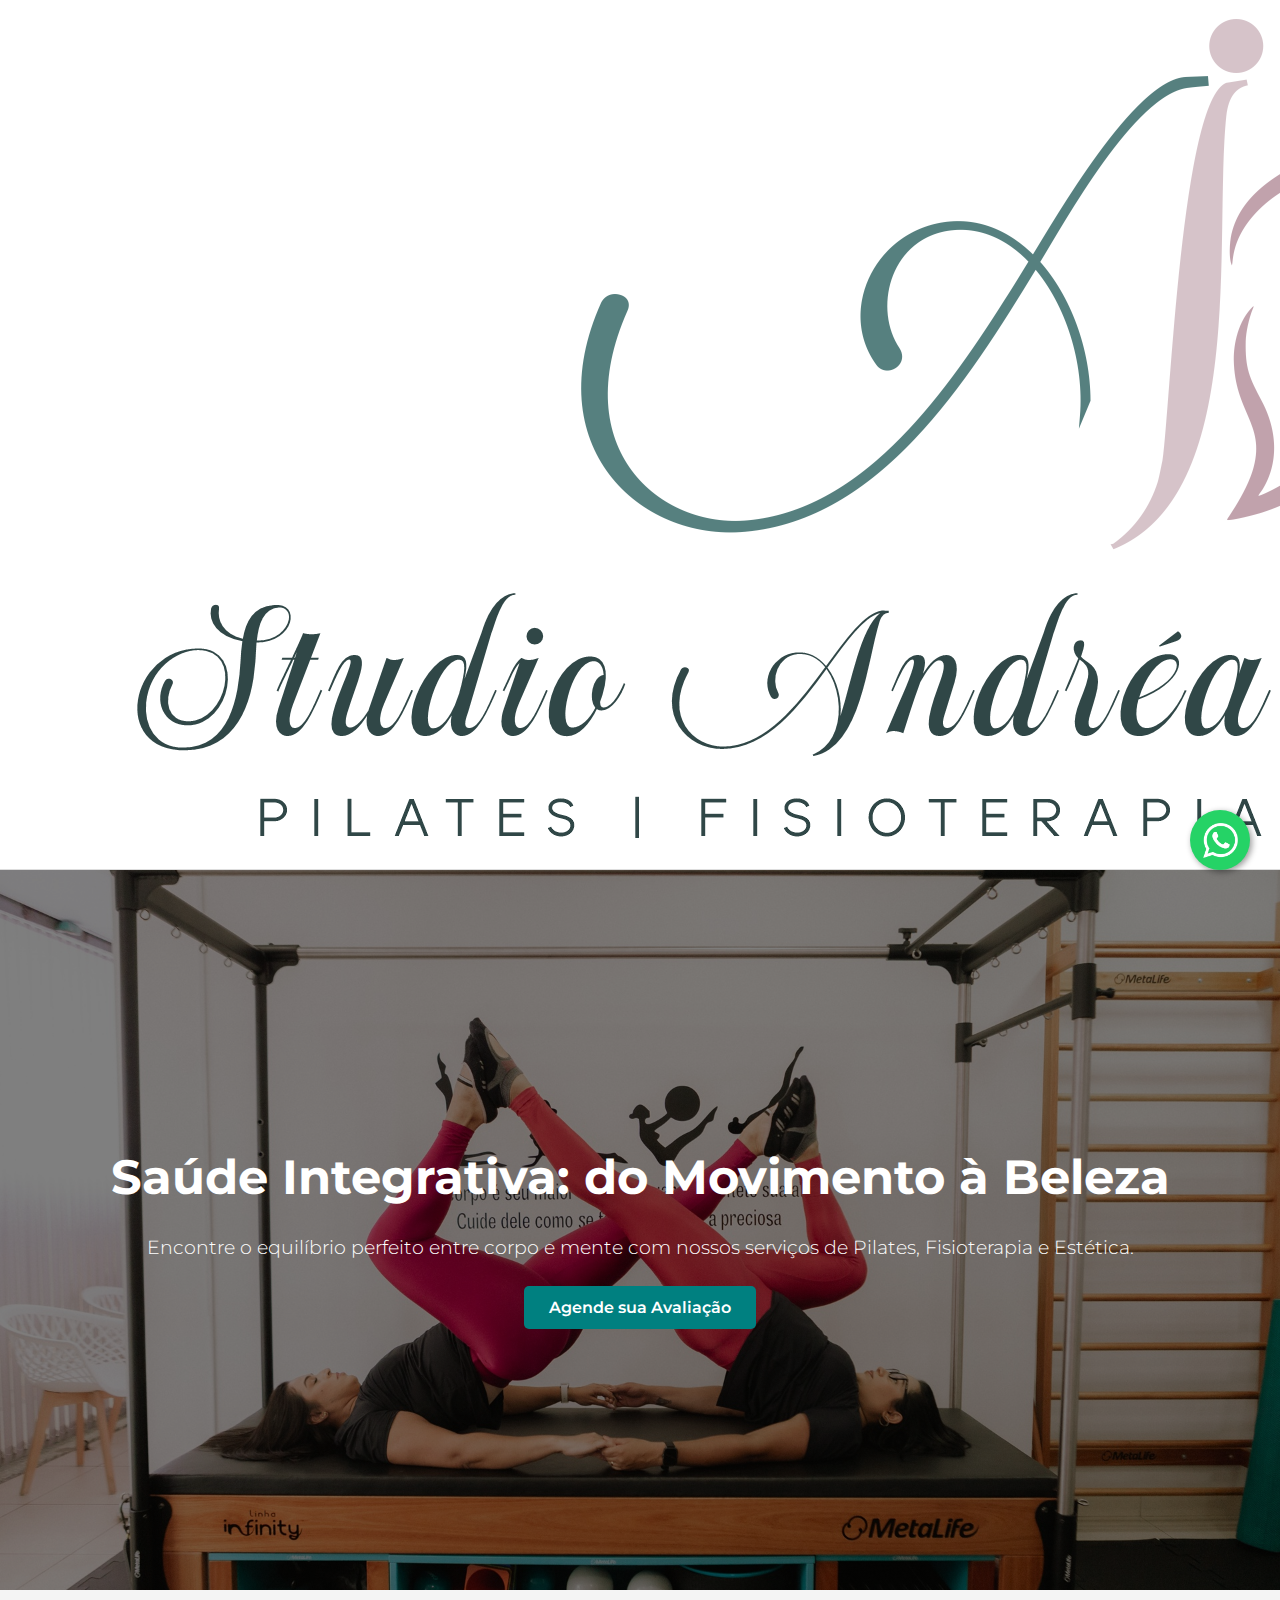
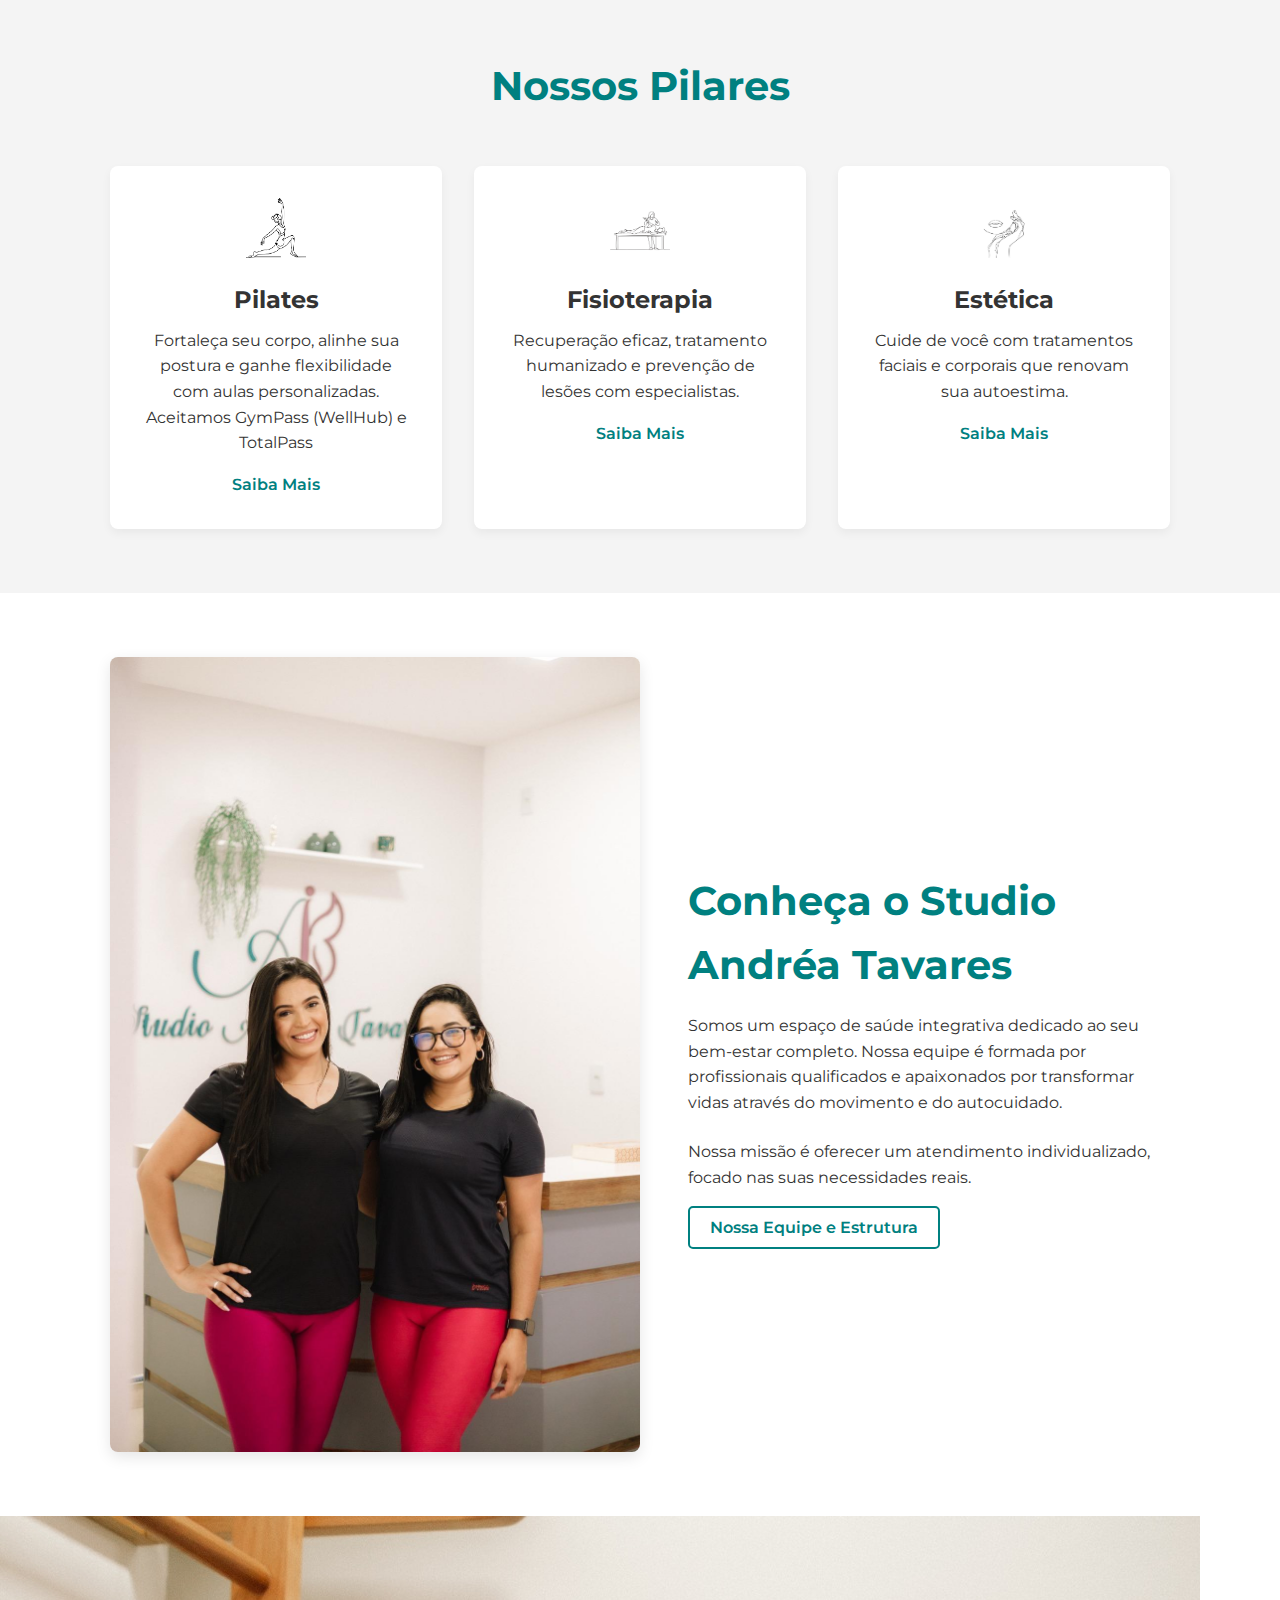
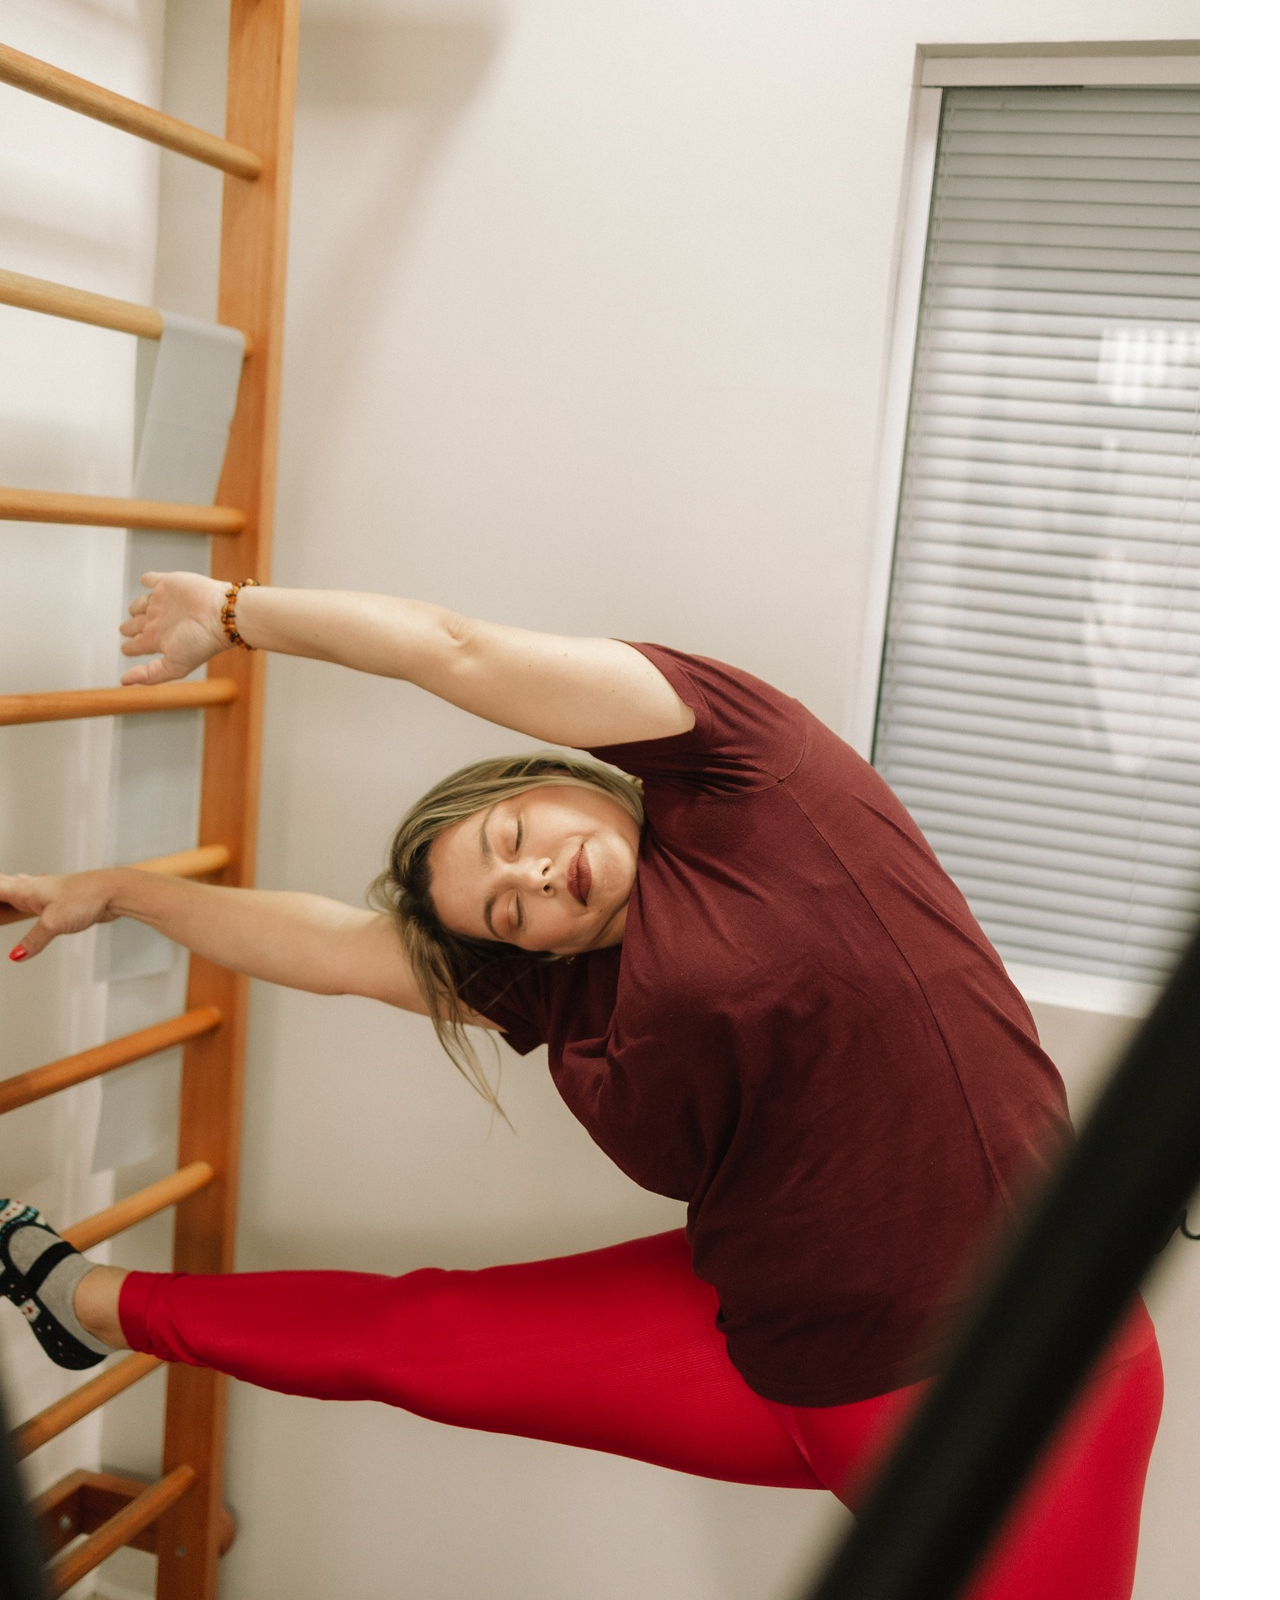
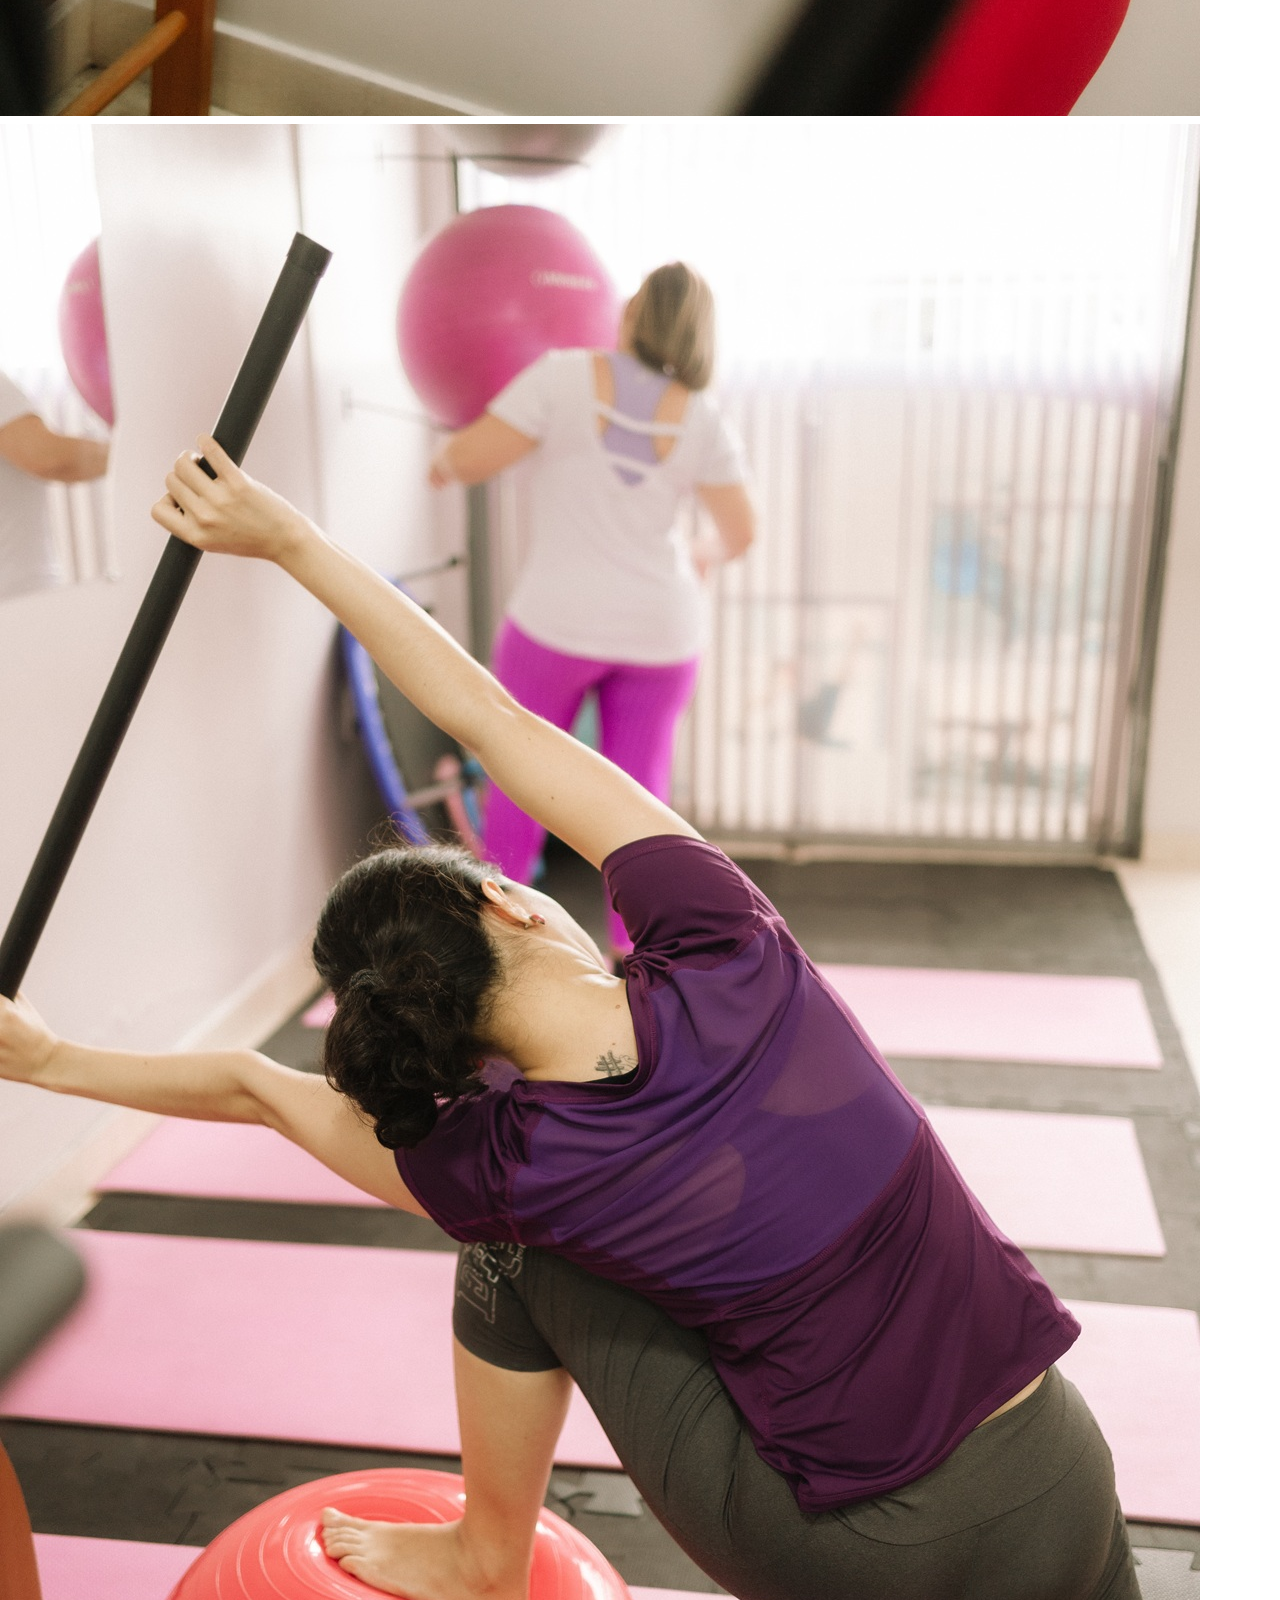
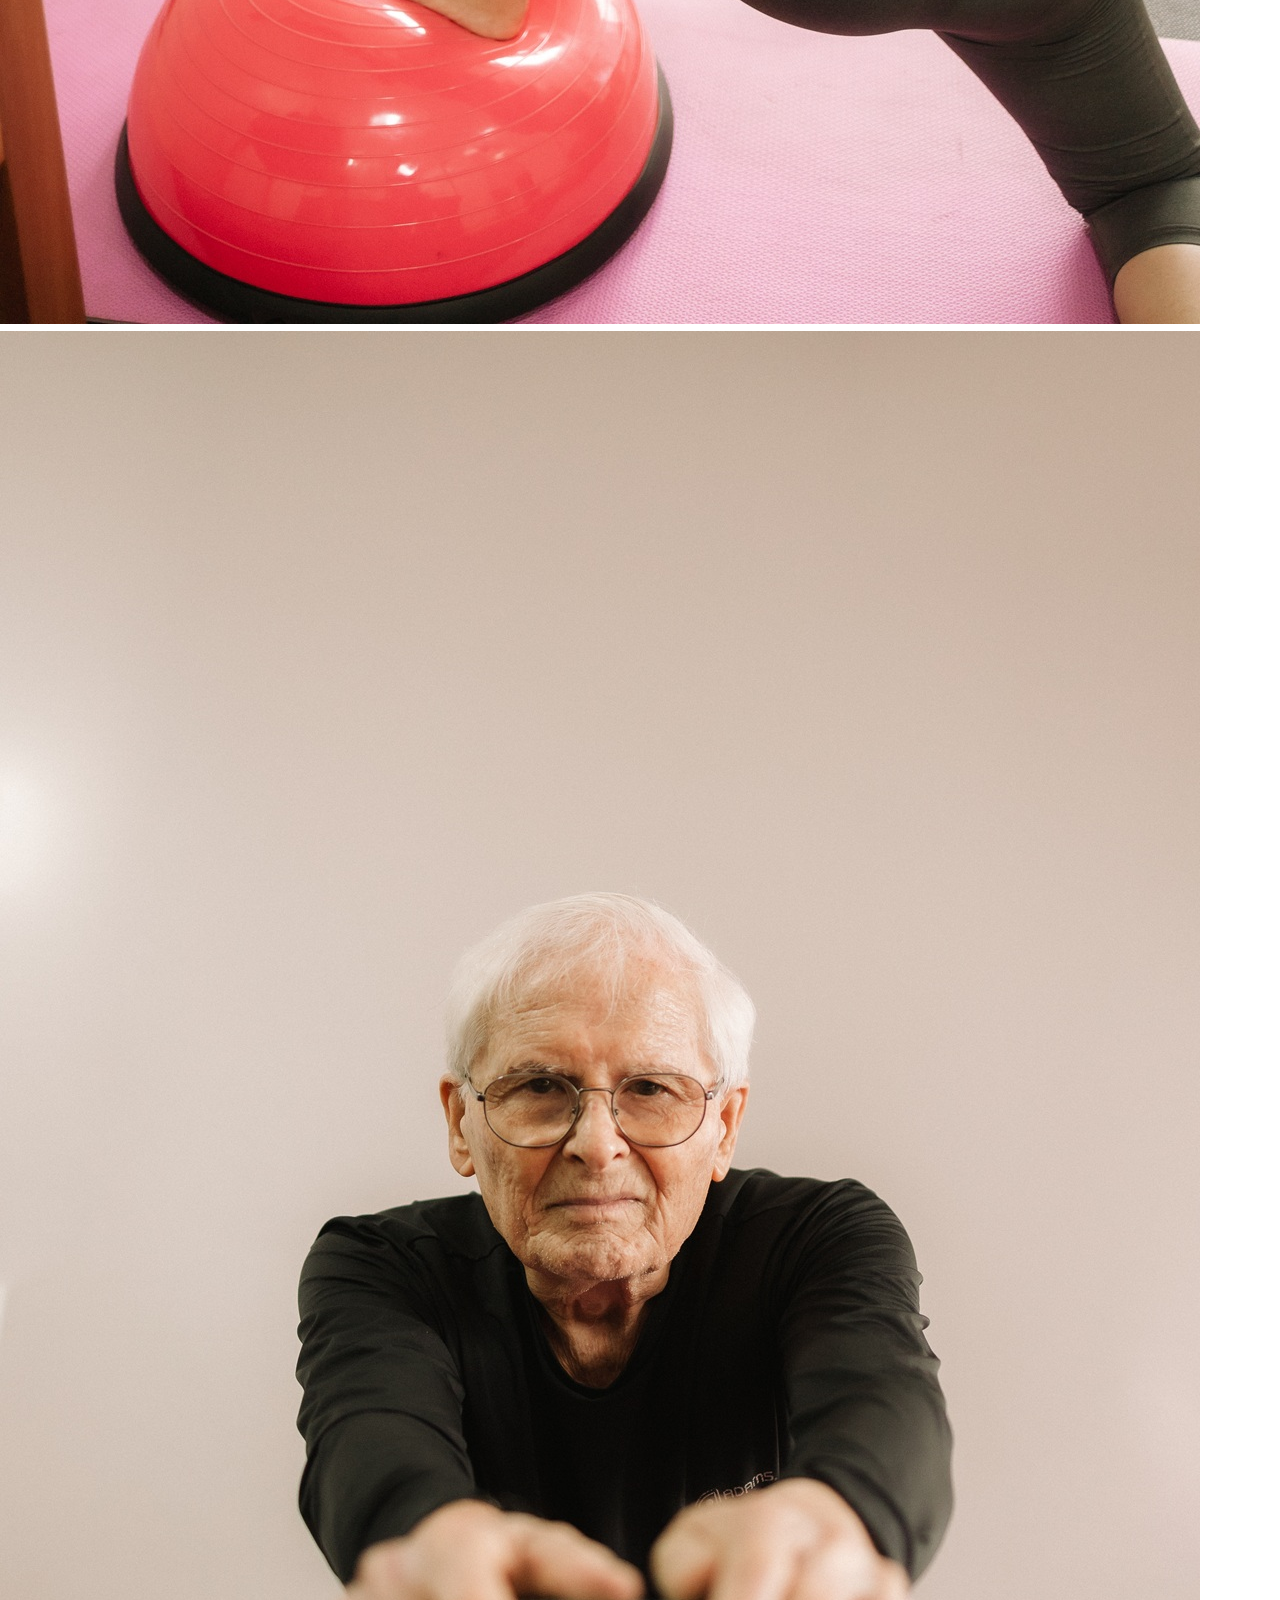
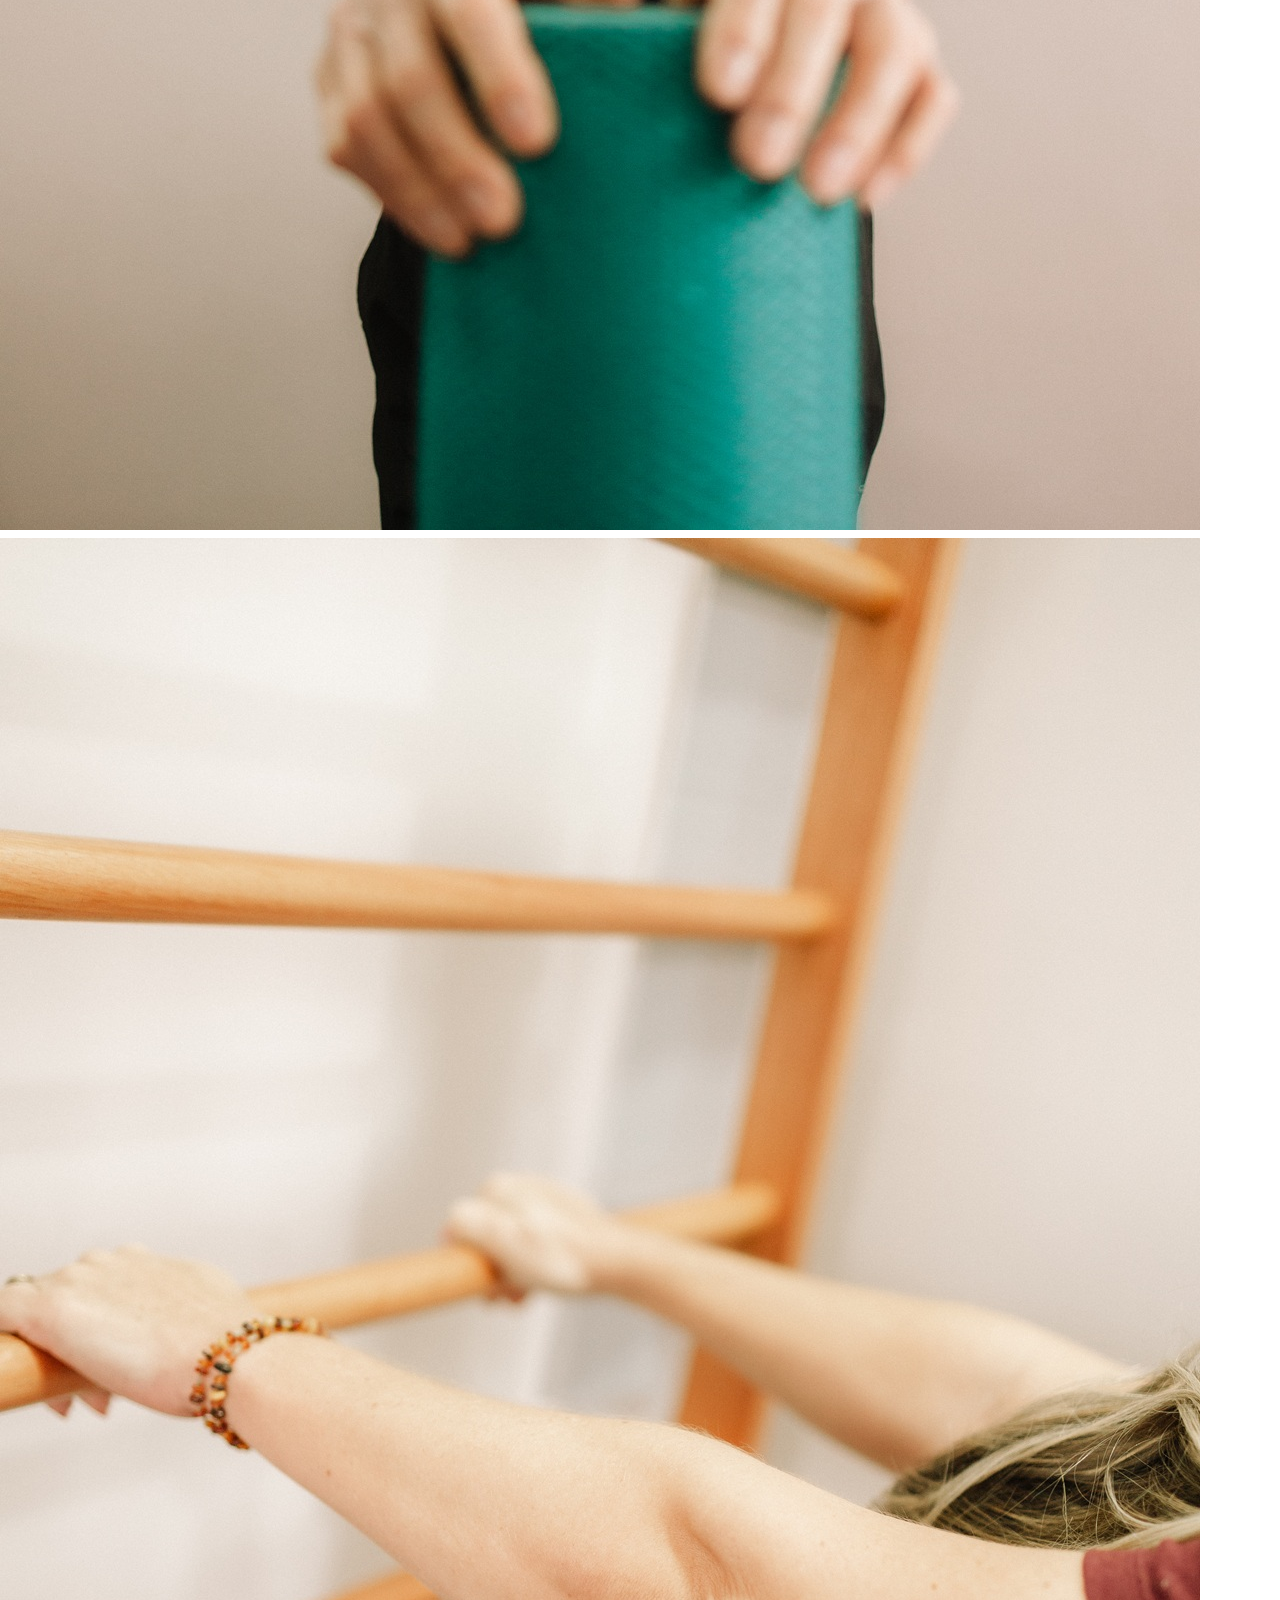
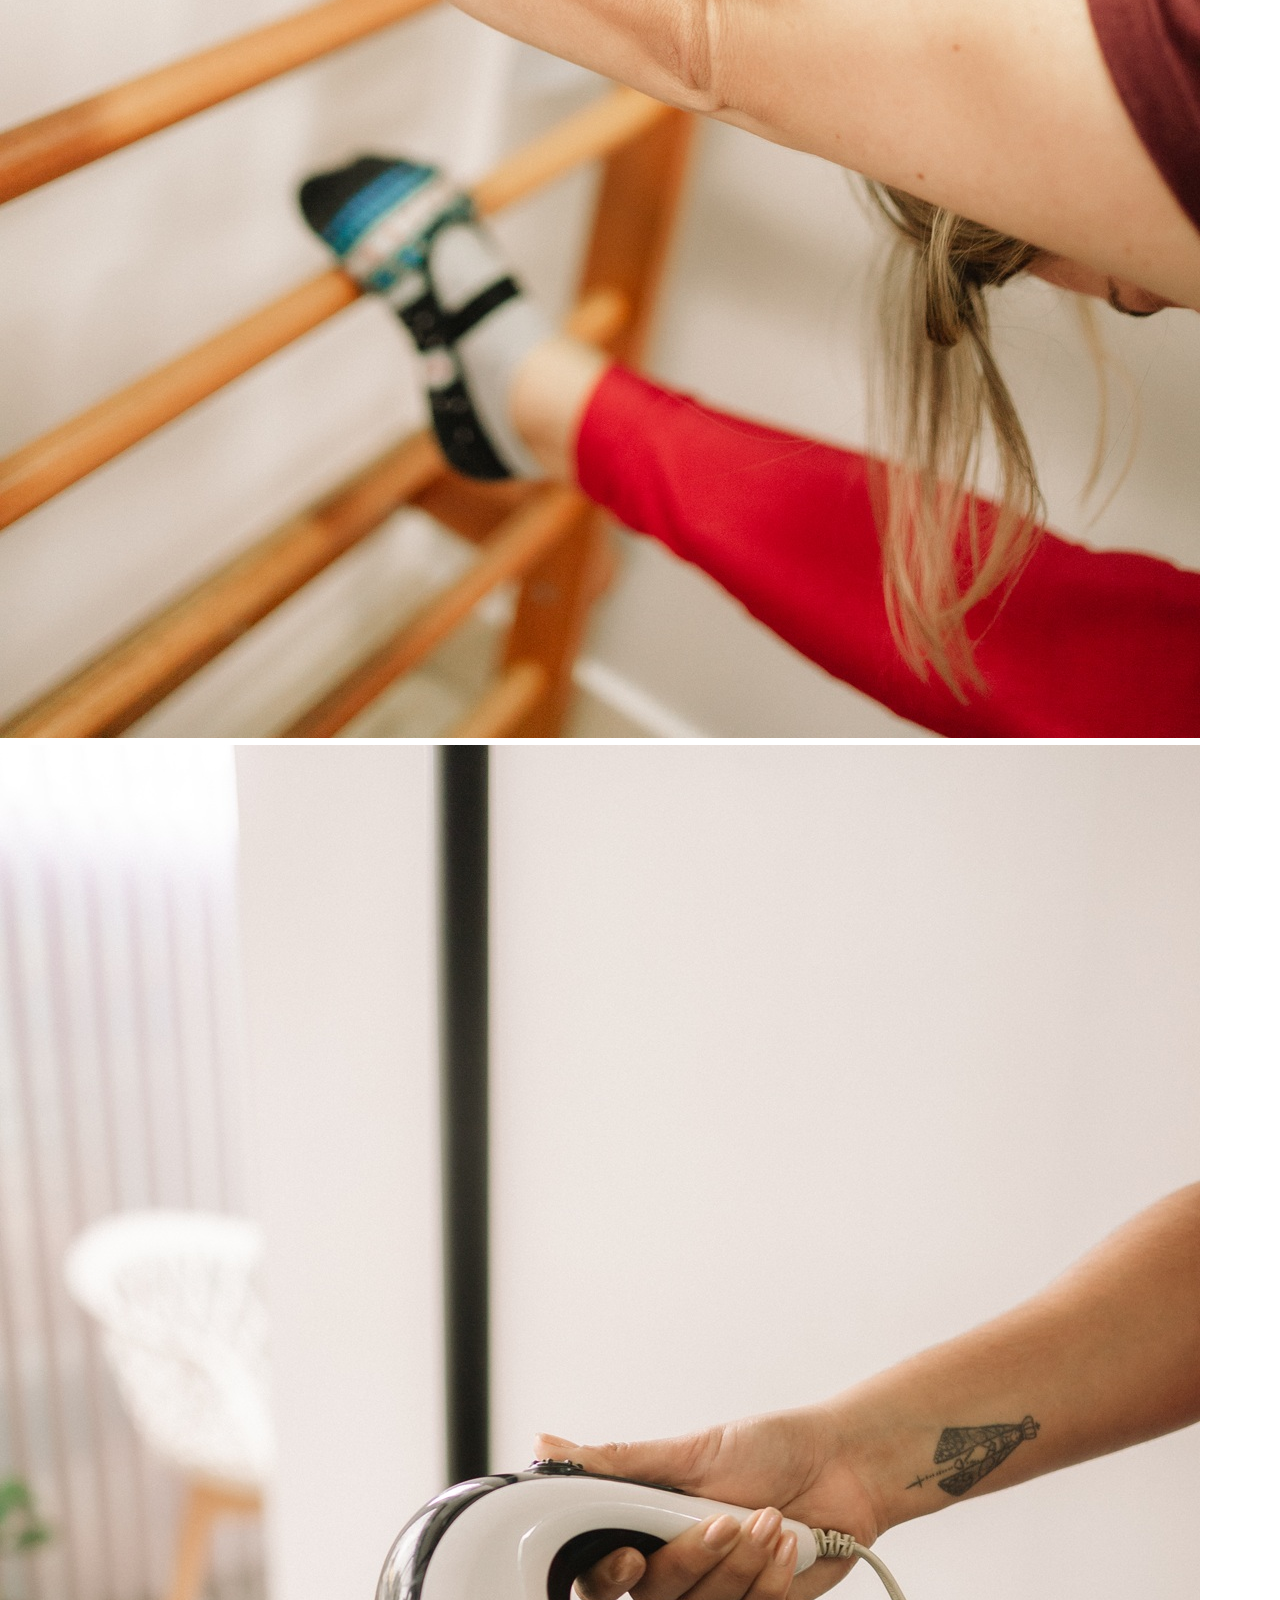
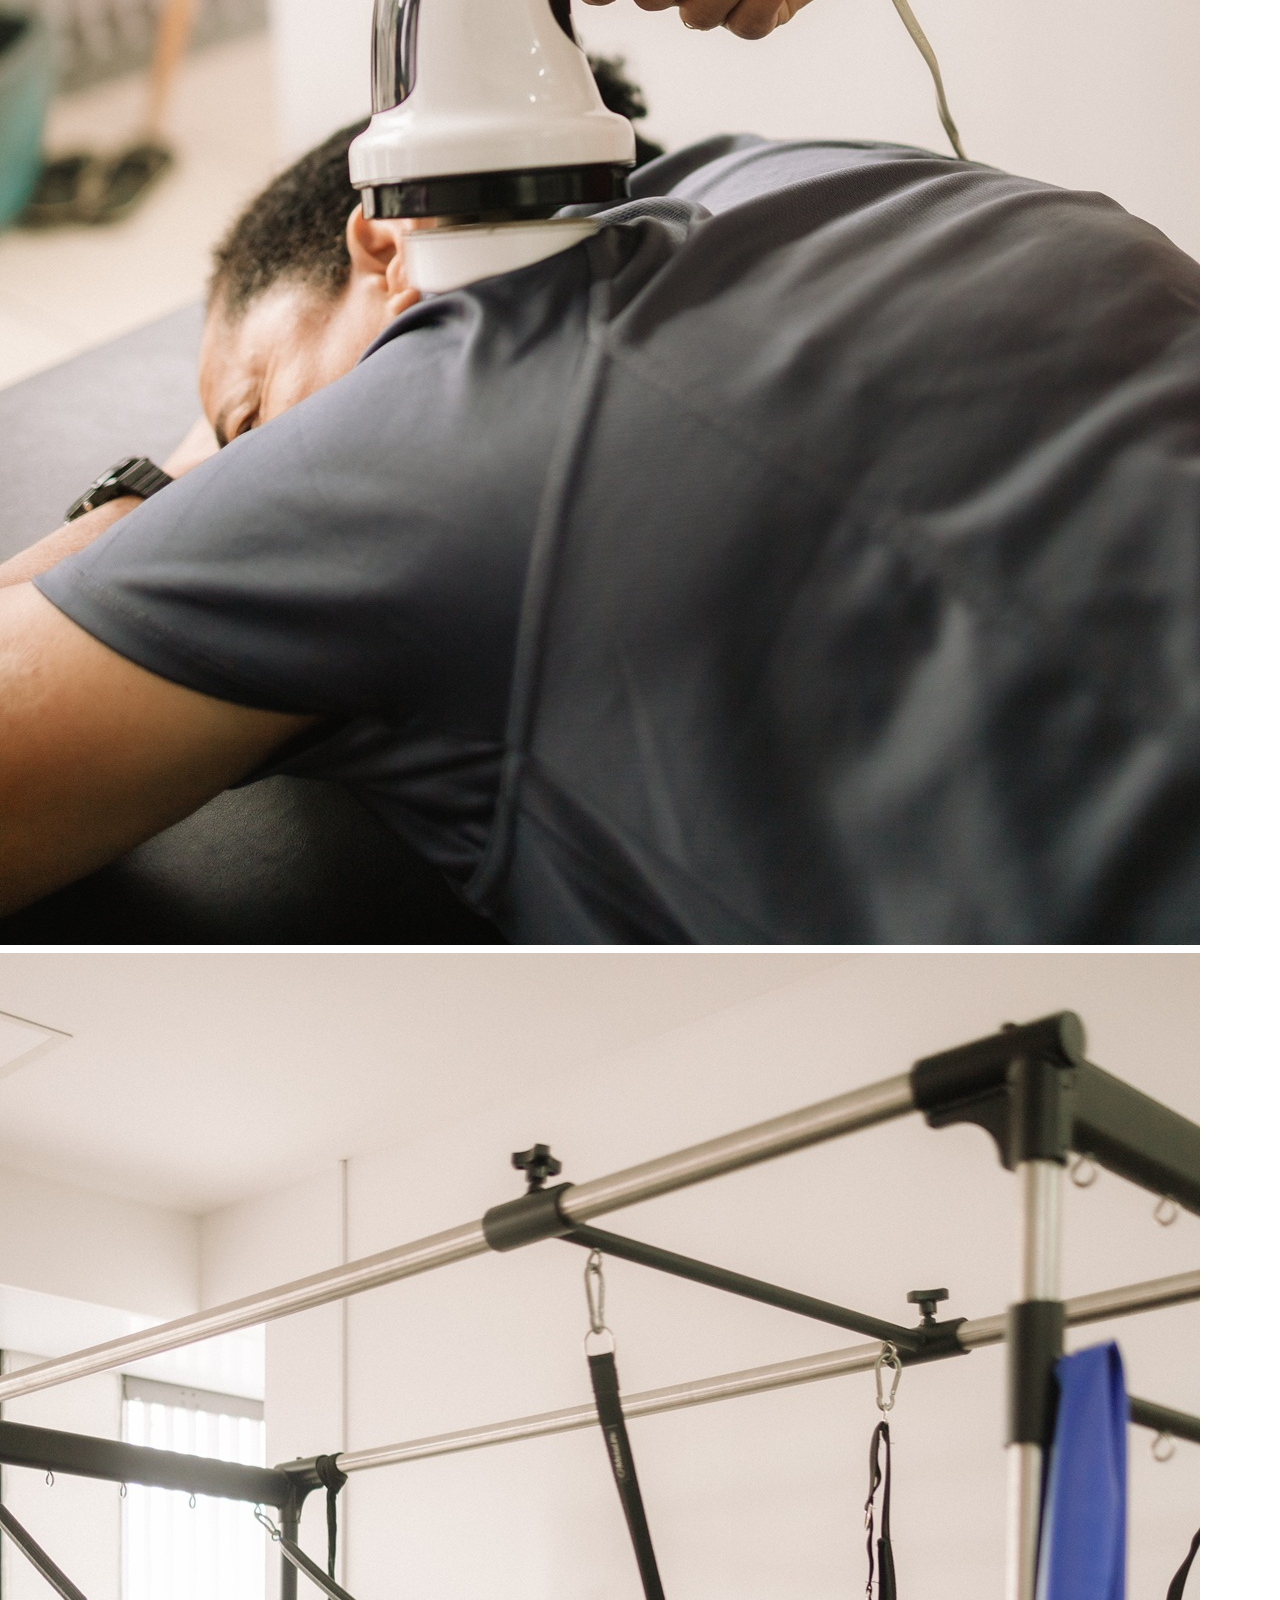
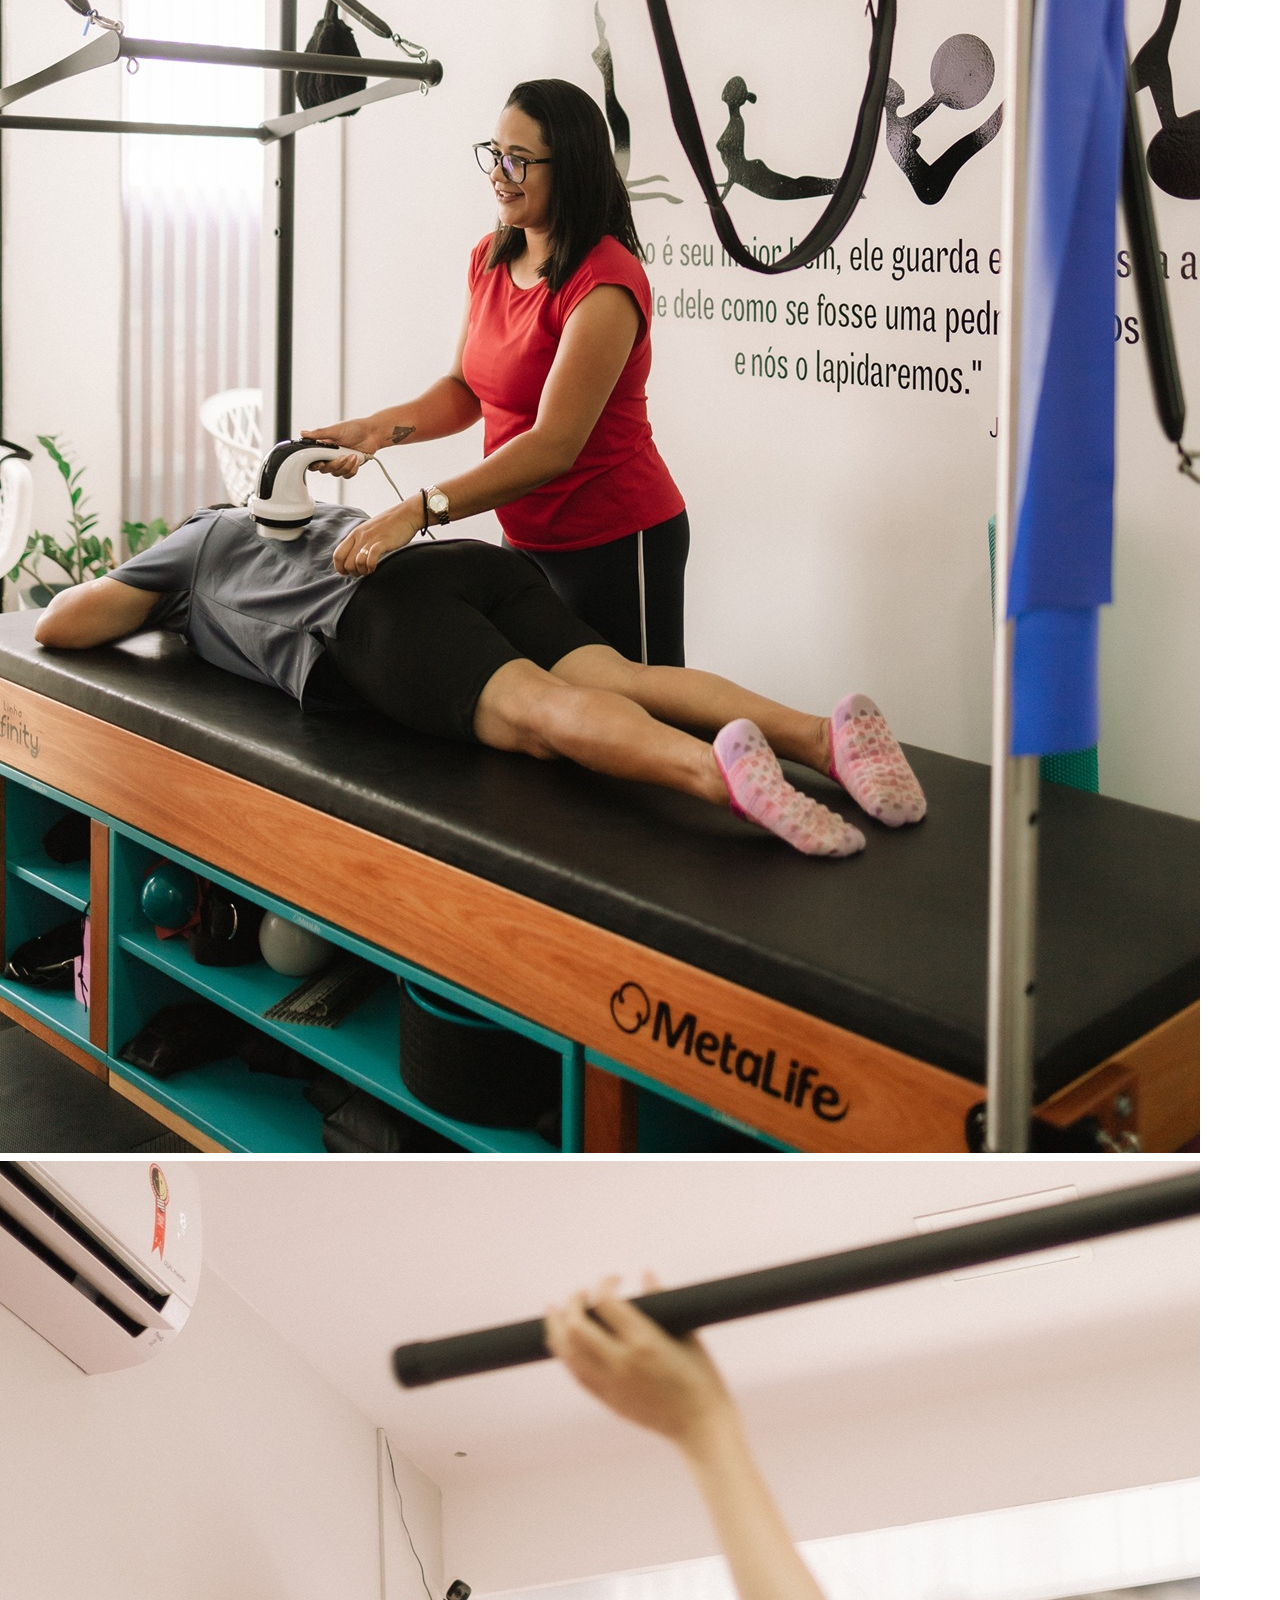
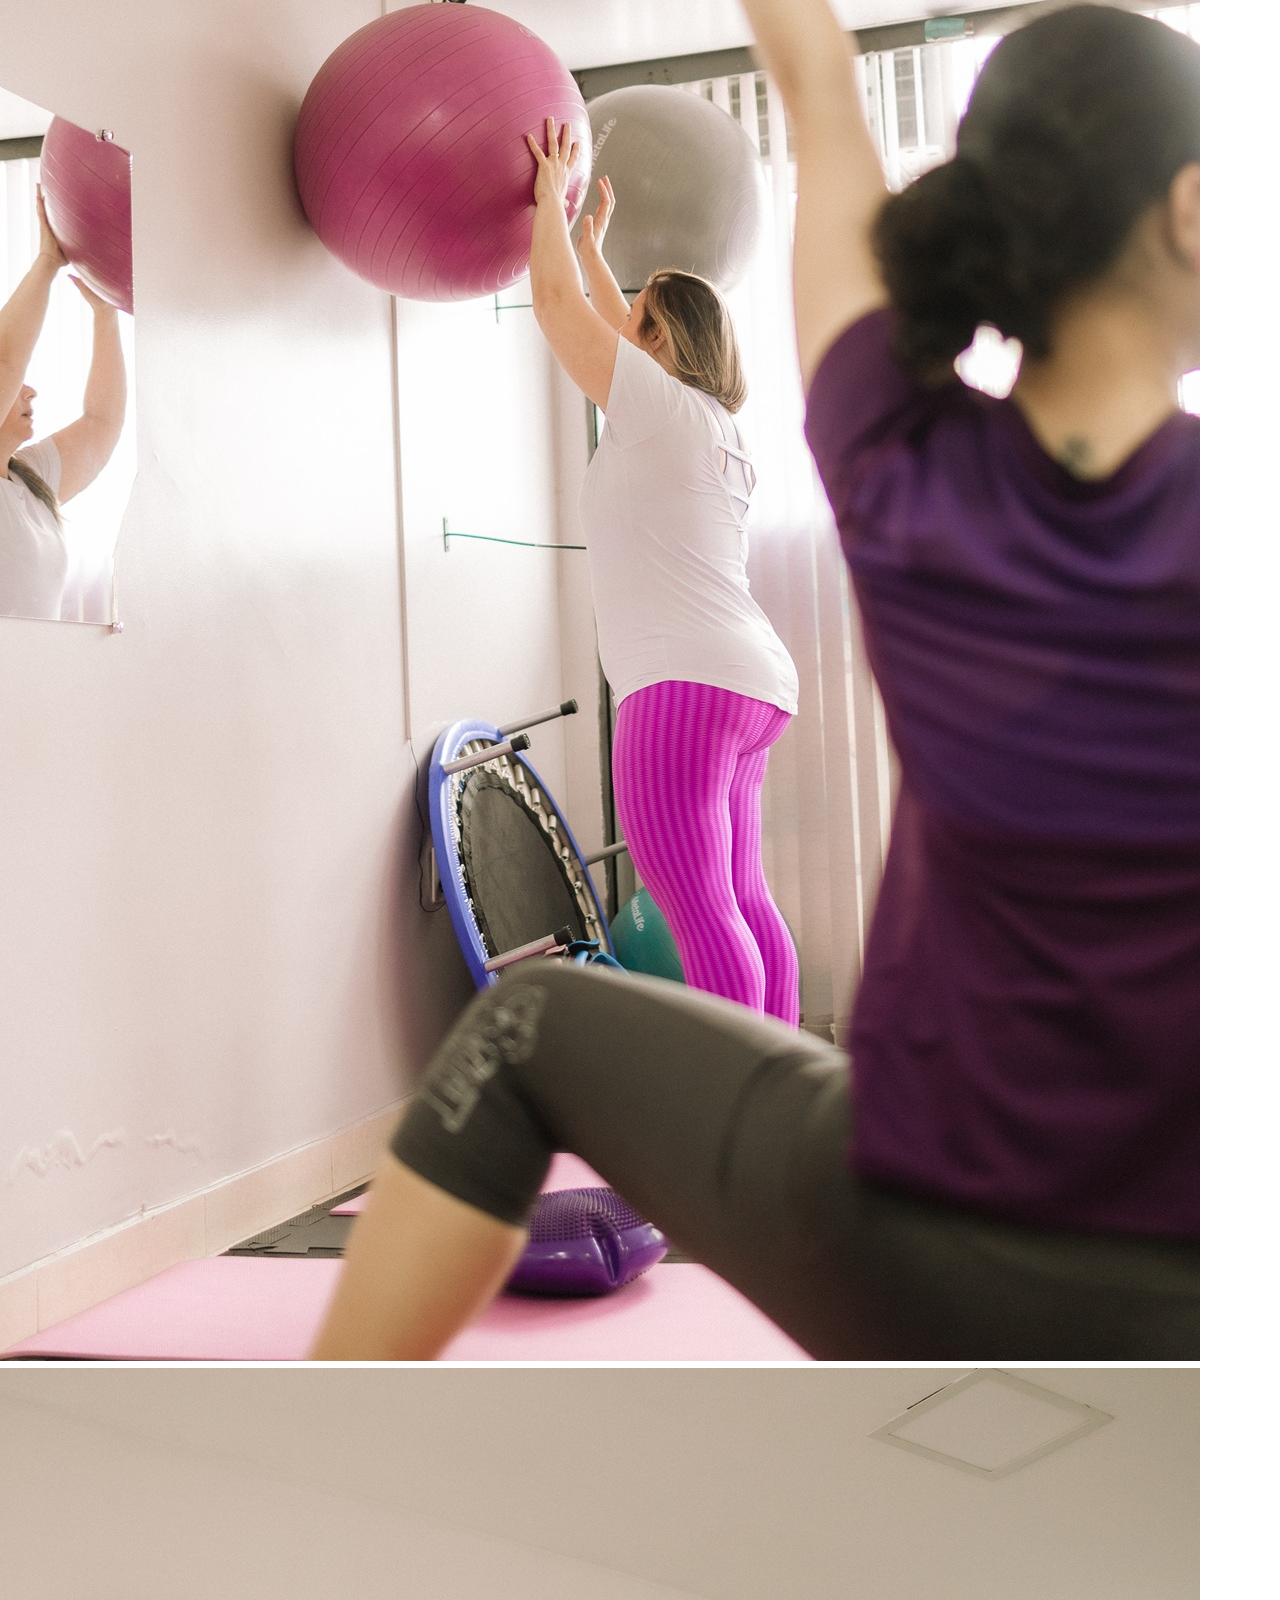
<file: index.html>
<!DOCTYPE html>
<html lang="pt-br">
<head>
    <meta charset="UTF-8">
    <meta name="viewport" content="width=device-width, initial-scale=1.0">
    <title>Studio Andréa Tavares - Pilates, Fisioterapia e Estética</title>
    <link rel="stylesheet" href="style.css">
    <link href="https://fonts.googleapis.com/css2?family=Montserrat:wght@300;400;600;700&display=swap" rel="stylesheet">
	<meta name="description" content="Studio Andréa Tavares em Campos dos Goytacazes. Saúde integrativa com Pilates, Fisioterapia e Estética facial e corporal.">
	<link rel="icon" type="image/png" href="img/favicon.png">
	<meta property="og:title" content="Studio Andréa Tavares - Pilates, Fisioterapia e Estética">
    <meta property="og:description" content="Saúde integrativa em Campos dos Goytacazes. Pilates, Fisioterapia e Estética facial e corporal.">
    <meta property="og:image" content="https://www.studioandreatavares.com.br/img/og-image.jpg">
    <meta property="og:url" content="https://www.studioandreatavares.com.br/">
    <meta property="og:type" content="website">
    <meta property="og:locale" content="pt_BR">

	
	
	<!-- Google tag (gtag.js) -->
	<script async src="https://www.googletagmanager.com/gtag/js?id=G-FH422K316Z"></script>
	<script>
	  window.dataLayer = window.dataLayer || [];
	  function gtag(){dataLayer.push(arguments);}
	  gtag('js', new Date());

	  gtag('config', 'G-FH422K316Z');
	</script>

</head>
<body>

    <header class="navbar">
        <div class="container">
            <a href="index.html" class="logo">
                <img src="img/logo-studio.png" alt="Logo Studio Andréa" class="logo-img">
            </a>
            <nav>
                <ul class="nav-menu">
                    <li><a href="index.html" class="active">Início</a></li>
                    <li><a href="sobre.html">Sobre</a></li>
                    
                    <li class="dropdown">
                        <a href="#" class="dropbtn">Serviços</a>
                        <div class="dropdown-content">
                            <a href="pilates.html">Pilates</a>
                            <a href="fisioterapia.html">Fisioterapia</a>
                            <a href="estetica.html">Estética</a>
                        </div>
                    </li>
                    <li><a href="index.html#contato">Contato</a></li>
                </ul>
            </nav>
        </div>
    </header>

    <section class="hero">
        <div class="hero-content">
            <h1>Saúde Integrativa: do Movimento à Beleza</h1>
            <p>Encontre o equilíbrio perfeito entre corpo e mente com nossos serviços de Pilates, Fisioterapia e Estética.</p>
            <a href="https://wa.me/5522998069113" target="_blank" class="cta-button">Agende sua Avaliação</a>
        </div>
    </section>

    <section id="servicos" class="services">
        <div class="container">
            <h2>Nossos Pilares</h2>
            <div class="services-grid">
                
                <div class="service-card">
                    <img src="img/pilates-icon.png" alt="Ícone de Pilates" class="service-icon">
                    <h3>Pilates</h3>
                    <p>Fortaleça seu corpo, alinhe sua postura e ganhe flexibilidade com aulas personalizadas.</p>
					<p class="service-pass-info">Aceitamos GymPass (WellHub) e TotalPass</p>
                    <a href="pilates.html" class="learn-more">Saiba Mais</a>
                </div>
                
                <div class="service-card">
                    <img src="img/fisio-icon.png" alt="Ícone de Fisioterapia" class="service-icon">
                    <h3>Fisioterapia</h3>
                    <p>Recuperação eficaz, tratamento humanizado e prevenção de lesões com especialistas.</p>
                    <a href="fisioterapia.html" class="learn-more">Saiba Mais</a>
                </div>
                
                <div class="service-card">
                    <img src="img/estetica-icon.png" alt="Ícone de Estética" class="service-icon">
                    <h3>Estética</h3>
                    <p>Cuide de você com tratamentos faciais e corporais que renovam sua autoestima.</p>
                    <a href="estetica.html" class="learn-more">Saiba Mais</a>
                </div>

            </div>
        </div>
    </section>

    <section id="sobre" class="about-preview">
        <div class="container">
            <div class="about-content">
                <img src="img/studio-foto.jpg" alt="Foto interna do Studio de Pilates" class="about-image">
                <div class="about-text">
                    <h2>Conheça o Studio Andréa Tavares</h2>
                    <p>Somos um espaço de saúde integrativa dedicado ao seu bem-estar completo. Nossa equipe é formada por profissionais qualificados e apaixonados por transformar vidas através do movimento e do autocuidado.</p>
                    <p>Nossa missão é oferecer um atendimento individualizado, focado nas suas necessidades reais.</p>
                    <a href="sobre.html" class="cta-button-secondary">Nossa Equipe e Estrutura</a>
                </div>
            </div>
        </div>
    </section>

    <section id="conheca" class="insta-preview">

        <div class="scroller" data-speed="slow">
            <ul class="image-list">
                <li><img src="img/insta-1.jpg" alt="Foto 1 do Studio Andréa Tavares"></li>
                <li><img src="img/insta-2.jpg" alt="Foto 2 do Studio Andréa Tavares"></li>
                <li><img src="img/insta-3.jpg" alt="Foto 3 do Studio Andréa Tavares"></li>
                <li><img src="img/insta-4.jpg" alt="Foto 4 do Studio Andréa Tavares"></li>
                <li><img src="img/insta-5.jpg" alt="Foto 5 do Studio Andréa Tavares"></li>
				<li><img src="img/insta-6.jpg" alt="Foto 6 do Studio Andréa Tavares"></li>
				<li><img src="img/insta-7.jpg" alt="Foto 7 do Studio Andréa Tavares"></li>
                <li><img src="img/insta-8.jpg" alt="Foto 8 do Studio Andréa Tavares"></li>
				<li><img src="img/insta-9.jpg" alt="Foto 9 do Studio Andréa Tavares"></li>
				
                <li><img src="img/insta-1.jpg" alt="Foto 1 do Studio Andréa Tavares"></li>
                <li><img src="img/insta-2.jpg" alt="Foto 2 do Studio Andréa Tavares"></li>
                <li><img src="img/insta-3.jpg" alt="Foto 3 do Studio Andréa Tavares"></li>
                <li><img src="img/insta-4.jpg" alt="Foto 4 do Studio Andréa Tavares"></li>
                <li><img src="img/insta-5.jpg" alt="Foto 5 do Studio Andréa Tavares"></li>
				<li><img src="img/insta-6.jpg" alt="Foto 6 do Studio Andréa Tavares"></li>
				<li><img src="img/insta-7.jpg" alt="Foto 7 do Studio Andréa Tavares"></li>
                <li><img src="img/insta-8.jpg" alt="Foto 8 do Studio Andréa Tavares"></li>
				<li><img src="img/insta-9.jpg" alt="Foto 9 do Studio Andréa Tavares"></li>
            </ul>
        </div>

        <div class="container">
            <p class="insta-text-prompt">
                Gostou do que viu? <strong>Acompanhe nosso dia a dia no Instagram.</strong>
            </p>
            <a href="https://www.instagram.com/studio.andreatavares/" target="_blank" class="cta-button-insta">
                Seguir @studio.andreatavares
            </a>
        </div>
        
    </section>

    <footer id="contato" class="footer">
        <div class="container">
            <div class="footer-content">
                
                <div class="footer-column footer-about">
                    <img src="img/logo-studio.png" alt="Logo Studio Andréa Tavares" class="footer-logo-img">
                    <p class="footer-about-text">Um espaço de saúde integrativa dedicado ao seu bem-estar completo, do movimento à beleza.</p>
					<p class="footer-crefito-j">CREFITO-J: 008564-RJ</p>
                    <div class="footer-social-icons">
                        <a href="https://www.instagram.com/studio.andreatavares/" target="_blank" title="Instagram">
                            <img src="img/icon-instagram.png" alt="Instagram">
                        </a>
                        <a href="https://wa.me/5522998069113" target="_blank" title="WhatsApp">
                            <img src="img/icon-whatsapp-footer.png" alt="WhatsApp">
                        </a>
                    </div>
                </div>

                <div class="footer-column footer-services">
                    <h3>Nossos Serviços</h3>
                    <ul>
                        <li><a href="pilates.html">Pilates</a></li>
                        <li><a href="fisioterapia.html">Fisioterapia</a></li>
                        <li><a href="estetica.html">Estética</a></li>
                    </ul>
                </div>

                <div class="footer-column footer-contact">
                    <h3>Atendimento</h3>
                    <ul class="footer-contact-list">
                        <li>
                            <img src="img/icon-location.png" alt="Ícone de Localização" class="footer-icon">
                            <a href="https://www.google.com/maps/place/Studio+Andr%C3%A9a+Tavares/@-21.77328,-41.312714,17z/data=!3m1!4b1!4m6!3m5!1s0xbdd5cfe99bb37f:0x34243369aa9c60bd!8m2!3d-21.773285!4d-41.3101391!16s%2Fg%2F11tdgpyhsg?entry=ttu&g_ep=EgoyMDI1MTAyMC4wIKXMDSoASAFQAw%3D%3D" target="_blank">
                                Av. Vinte Quatro de Outubro, 304 A - Parque Turf Club, Campos dos Goytacazes - RJ
                            </a>
                        </li>
                        <li>
                            <img src="img/icon-phone.png" alt="Ícone de Telefone" class="footer-icon">
                            <a href="tel:+5522998069113">(22) 99806-9113</a>
                        </li>
                        <li>
                            <img src="img/icon-email.png" alt="Ícone de Email" class="footer-icon">
                            <a href="mailto:studio.andreatavares@gmail.com">studio.andreatavares@gmail.com</a>
                        </li>
                        <li>
                            <img src="img/icon-time.png" alt="Ícone de Horário" class="footer-icon">
                            <span>Seg. a Sex. das 07h às 20h</span>
                        </li>
                    </ul>
                </div>

            </div>
            <p class="copyright">© 2025 Studio Andréa Tavares. Todos os direitos reservados.</p>
        </div>
    </footer>

    <a href="https://wa.me/5522998069113" class="whatsapp-float" target="_blank">
        <img src="img/whatsapp-icon.png" alt="Fale Conosco pelo WhatsApp">
    </a>

</body>

</html>
</file>
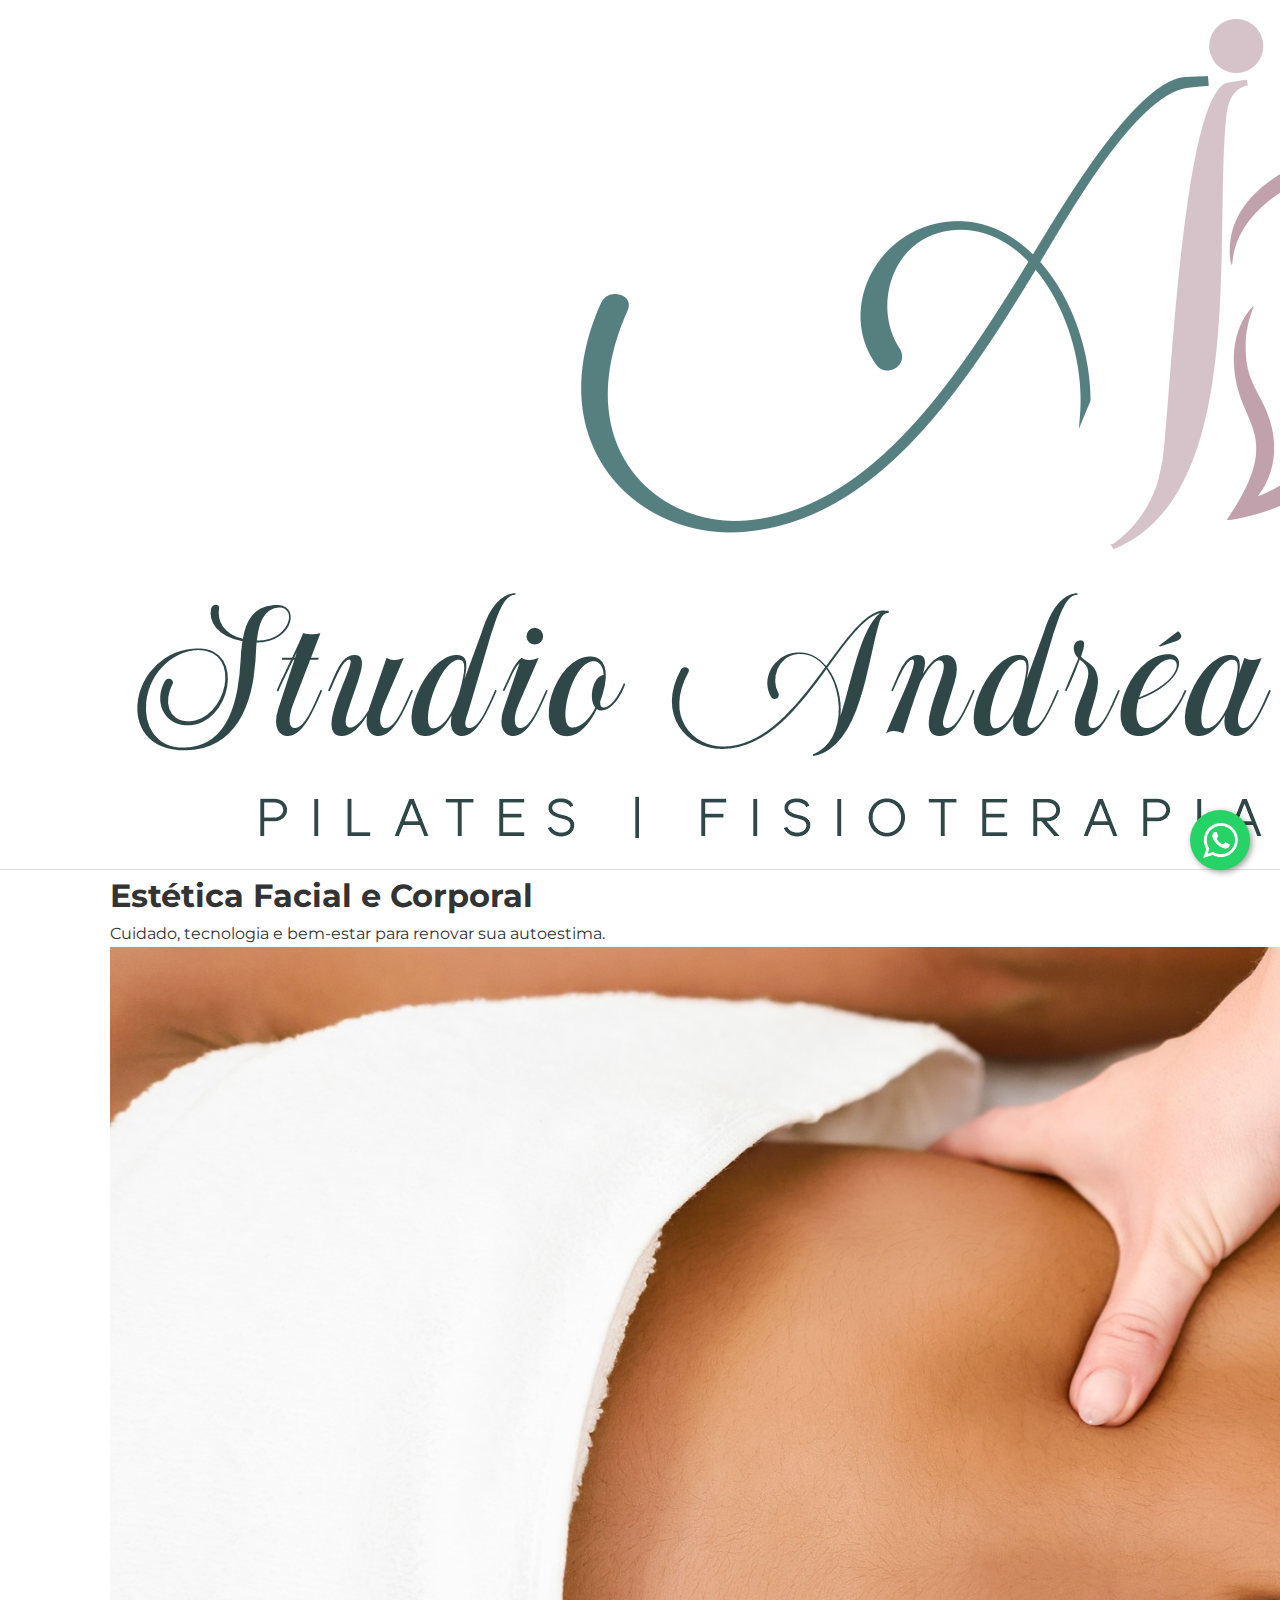
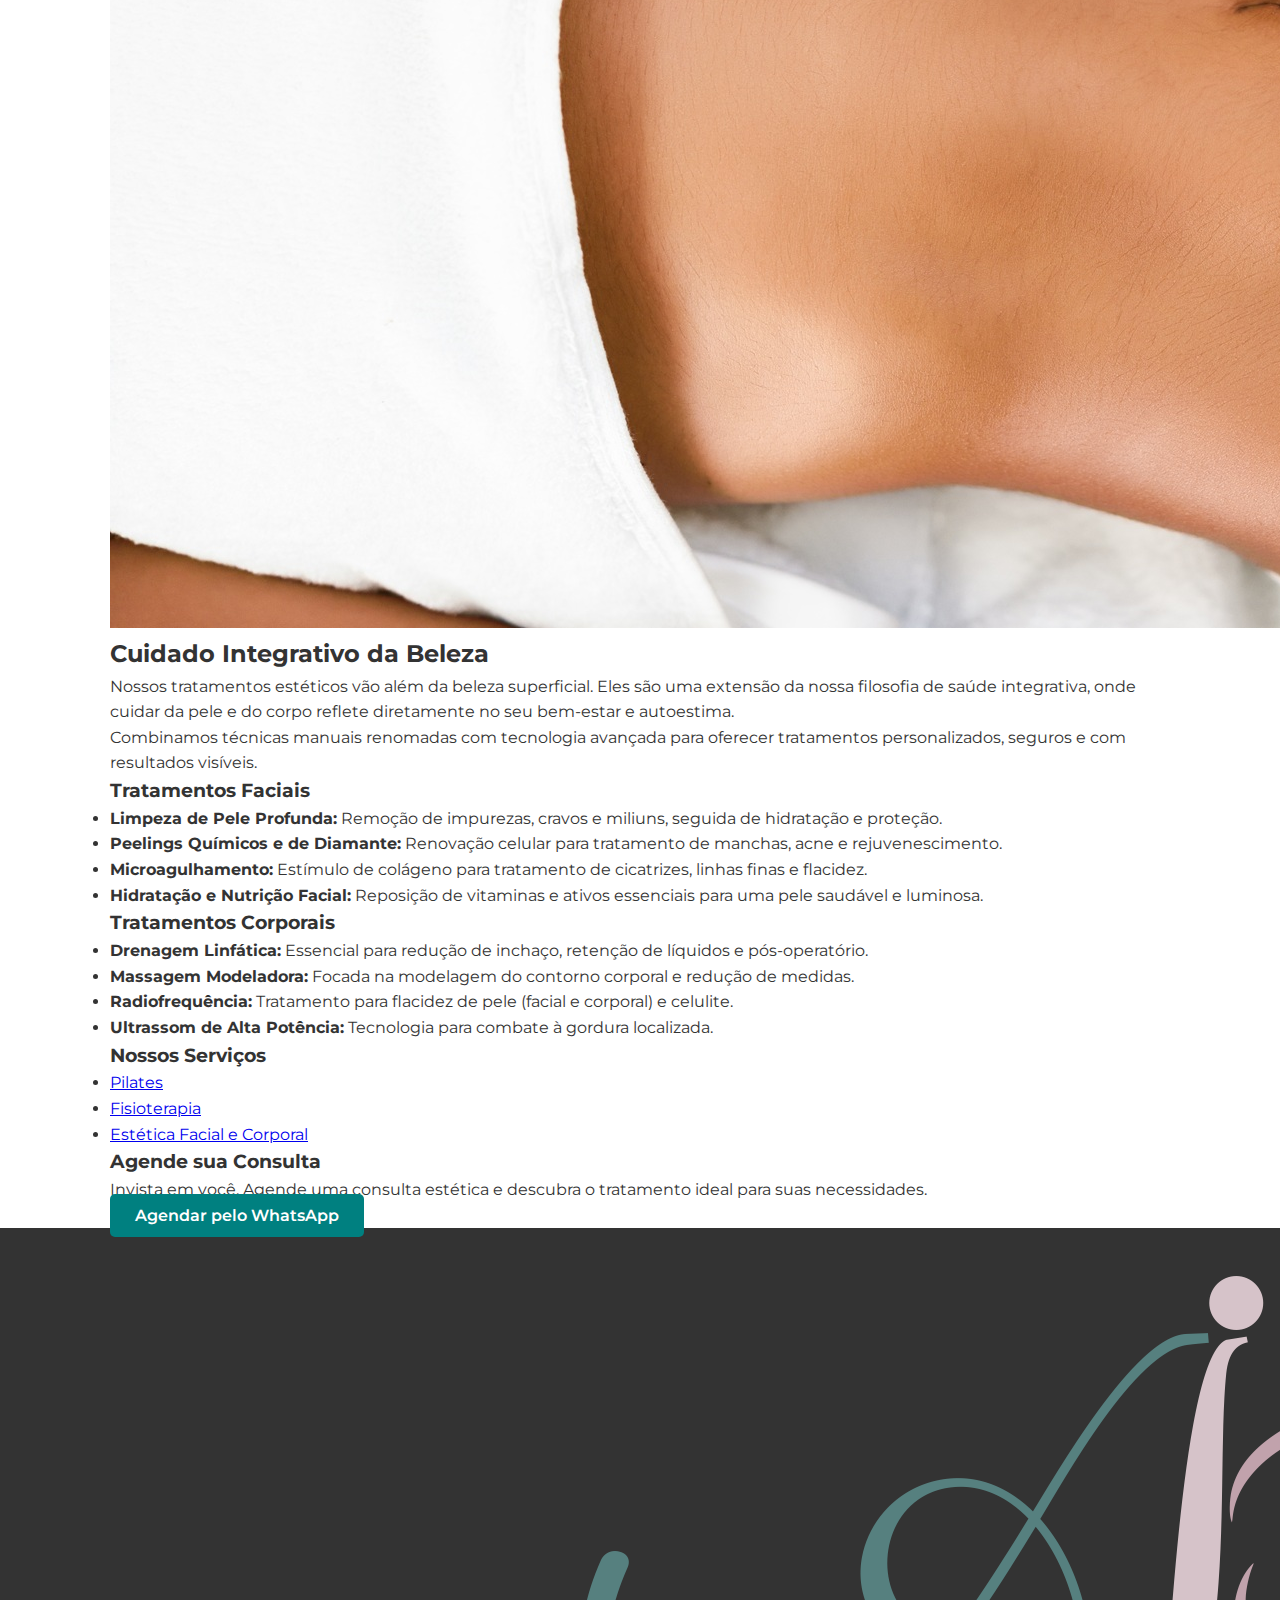
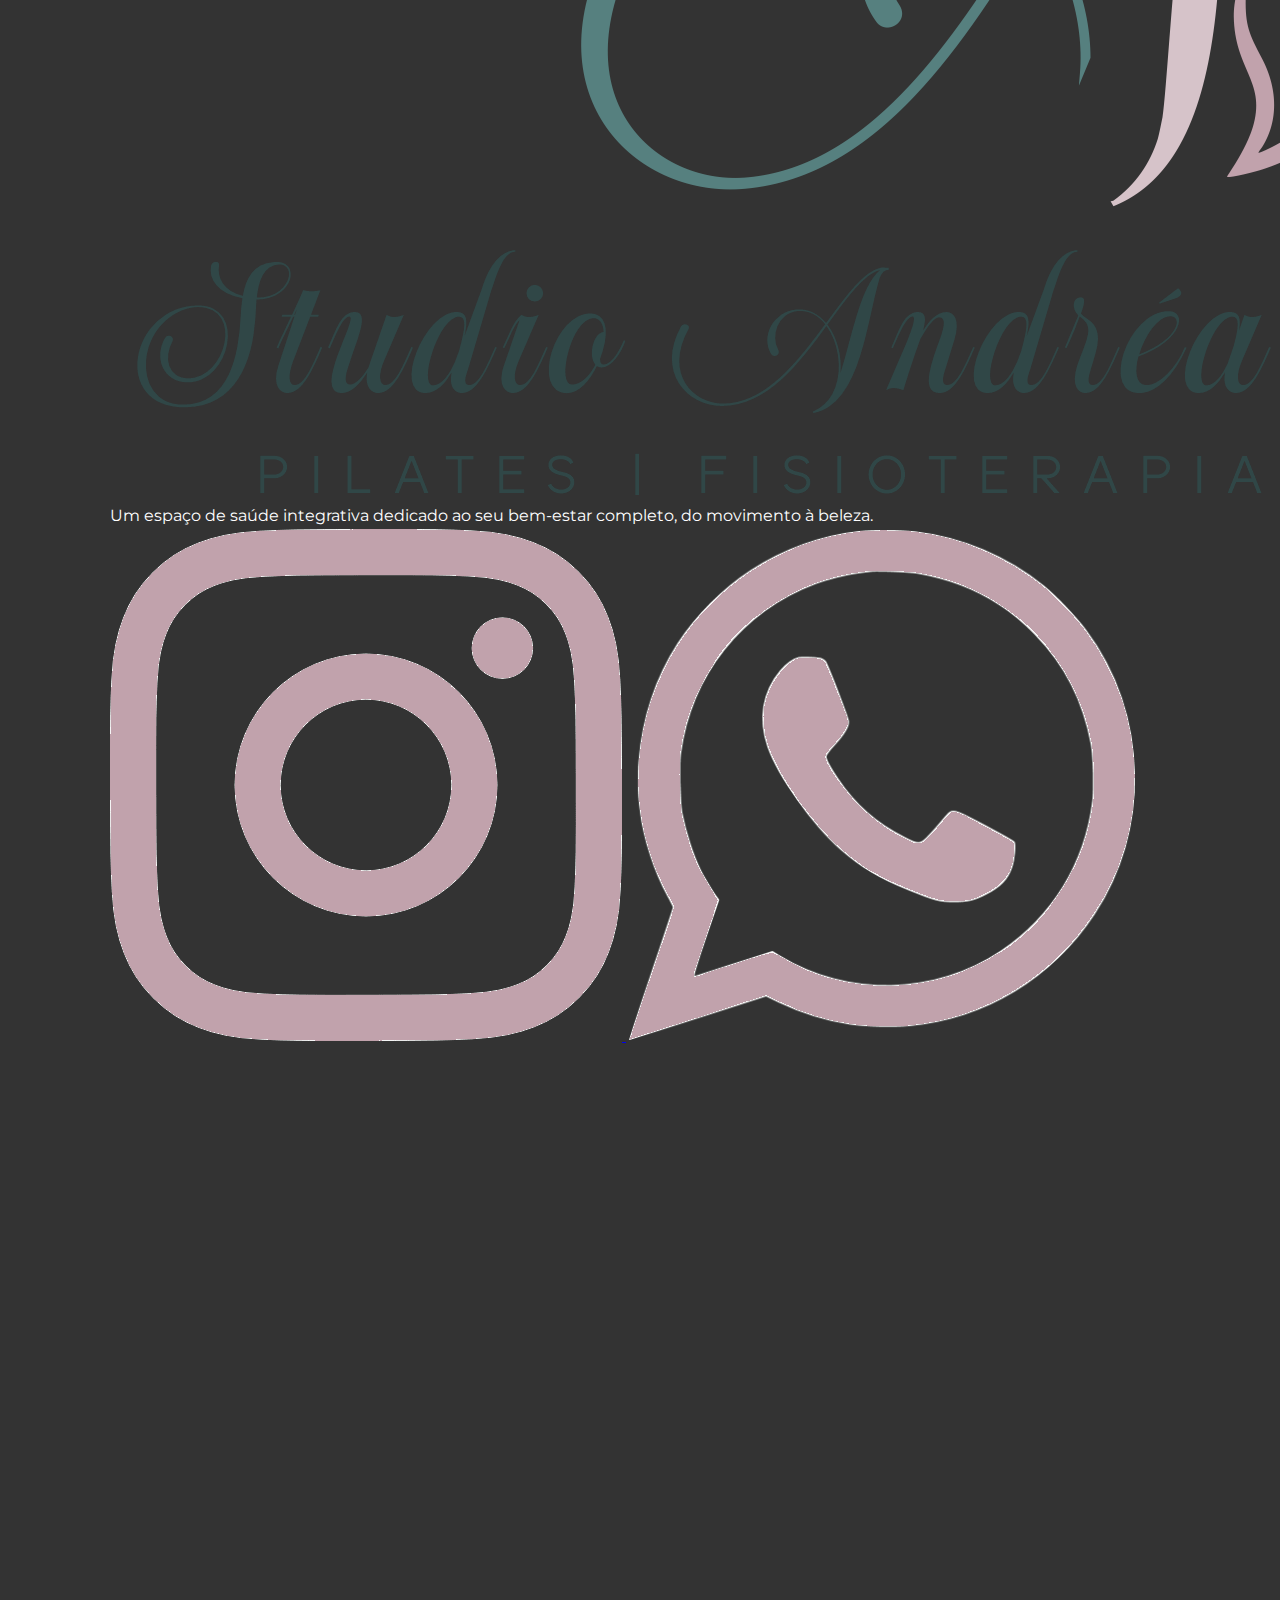
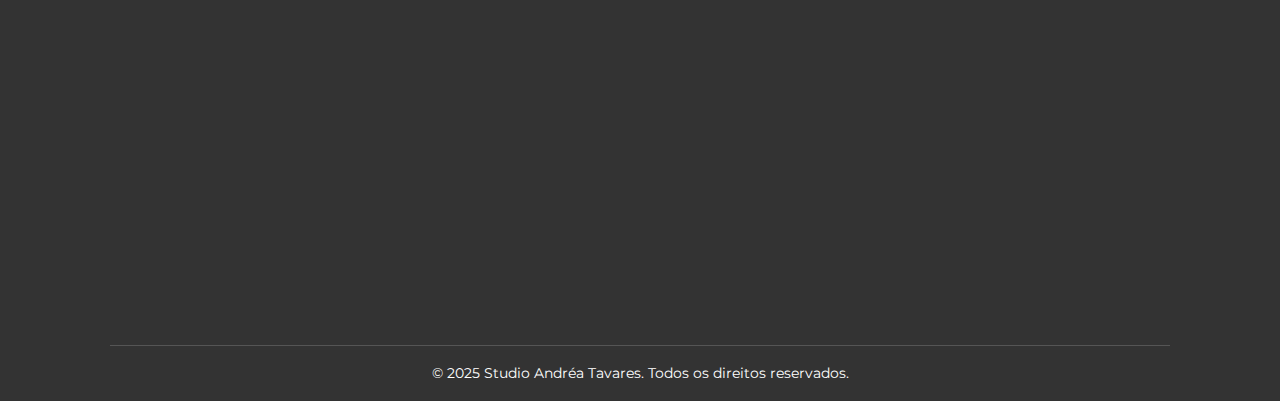
<file: estetica.html>
<!DOCTYPE html>
<html lang="pt-br">
<head>
    <meta charset="UTF-8">
    <meta name="viewport" content="width=device-width, initial-scale=1.0">
    <title>Estética - Studio Andréa Tavares</title>
    <link rel="stylesheet" href="style.css">
    <link href="https://fonts.googleapis.com/css2?family=Montserrat:wght@300;400;600;700&display=swap" rel="stylesheet">
</head>
<body>

    <header class="navbar">
        <div class="container">
            <a href="index.html" class="logo">
                <img src="img/logo-studio.png" alt="Logo Studio Andréa" class="logo-img">
            </a>
            <nav>
                <ul class="nav-menu">
                    <li><a href="index.html">Início</a></li>
                    <li><a href="sobre.html">Sobre</a></li>
                    
                    <li class="dropdown">
                        <a href="#" class="dropbtn active">Serviços</a>
                        <div class="dropdown-content">
                            <a href="pilates.html">Pilates</a>
                            <a href="fisioterapia.html">Fisioterapia</a>
                            <a href="estetica.html">Estética</a>
                        </div>
                    </li>
                    
                    <li><a href="index.html#contato">Contato</a></li>
                </ul>
            </nav>
        </div>
    </header>

    <section class="page-hero">
        <div class="container">
            <h1>Estética Facial e Corporal</h1>
            <p>Cuidado, tecnologia e bem-estar para renovar sua autoestima.</p>
        </div>
    </section>

    <div class="service-page-layout">
        <div class="container">
            <main class="service-content">
                <img src="img/estetica-banner-pagina.jpg" alt="Tratamento estético no Studio Andréa Tavares" class="service-main-image">
                
                <h2>Cuidado Integrativo da Beleza</h2>
                <p>Nossos tratamentos estéticos vão além da beleza superficial. Eles são uma extensão da nossa filosofia de saúde integrativa, onde cuidar da pele e do corpo reflete diretamente no seu bem-estar e autoestima.</p>
                <p>Combinamos técnicas manuais renomadas com tecnologia avançada para oferecer tratamentos personalizados, seguros e com resultados visíveis.</p>

                <h3>Tratamentos Faciais</h3>
                <ul class="service-benefits-list">
                    <li><strong>Limpeza de Pele Profunda:</strong> Remoção de impurezas, cravos e miliuns, seguida de hidratação e proteção.</li>
                    <li><strong>Peelings Químicos e de Diamante:</strong> Renovação celular para tratamento de manchas, acne e rejuvenescimento.</li>
                    <li><strong>Microagulhamento:</strong> Estímulo de colágeno para tratamento de cicatrizes, linhas finas e flacidez.</li>
                    <li><strong>Hidratação e Nutrição Facial:</strong> Reposição de vitaminas e ativos essenciais para uma pele saudável e luminosa.</li>
                </ul>

                <h3>Tratamentos Corporais</h3>
                <ul class="service-benefits-list">
                    <li><strong>Drenagem Linfática:</strong> Essencial para redução de inchaço, retenção de líquidos e pós-operatório.</li>
                    <li><strong>Massagem Modeladora:</strong> Focada na modelagem do contorno corporal e redução de medidas.</li>
                    <li><strong>Radiofrequência:</strong> Tratamento para flacidez de pele (facial e corporal) e celulite.</li>
                    <li><strong>Ultrassom de Alta Potência:</strong> Tecnologia para combate à gordura localizada.</li>
                </ul>
            </main>

            <aside class="service-sidebar">
                <div class="sidebar-widget">
                    <h3>Nossos Serviços</h3>
                    <ul class="sidebar-service-list">
                        <li><a href="pilates.html">Pilates</a></li>
                        <li><a href="fisioterapia.html">Fisioterapia</a></li>
                        <li><a href="estetica.html" class="active">Estética Facial e Corporal</a></li>
                    </ul>
                </div>
                
                <div class="sidebar-widget sidebar-cta">
                    <h3>Agende sua Consulta</h3>
                    <p>Invista em você. Agende uma consulta estética e descubra o tratamento ideal para suas necessidades.</p>
                    <a href="https://wa.me/5522998069113" target="_blank" class="cta-button">Agendar pelo WhatsApp</a>
                </div>
            </aside>
        </div>
    </div>

    <footer id="contato" class="footer">
        <div class="container">
            <div class="footer-content">
                <div class="footer-column footer-about">
                    <img src="img/logo-studio.png" alt="Logo Studio Andréa Tavares" class="footer-logo-img">
                    <p class="footer-about-text">Um espaço de saúde integrativa dedicado ao seu bem-estar completo, do movimento à beleza.</p>
                    <div class="footer-social-icons">
                        <a href="https://www.instagram.com/studio.andreatavares/" target="_blank" title="Instagram">
                            <img src="img/icon-instagram.png" alt="Instagram">
                        </a>
                        <a href="https://wa.me/5522998069113" target="_blank" title="WhatsApp">
                            <img src="img/icon-whatsapp-footer.png" alt="WhatsApp">
                        </a>
                    </div>
                </div>
                <div class="footer-column footer-services">
                    <h3>Nossos Serviços</h3>
                    <ul>
                        <li><a href="pilates.html">Pilates</a></li>
                        <li><a href="fisioterapia.html">Fisioterapia</a></li>
                        <li><a href="estetica.html">Estética Facial</a></li>
                        <li><a href="estetica.html">Estética Corporal</a></li>
                    </ul>
                </div>
                <div class="footer-column footer-contact">
                    <h3>Atendimento</h3>
                    <ul class="footer-contact-list">
                        <li>
                            <img src="img/icon-location.png" alt="Ícone de Localização" class="footer-icon">
                            <a href="https://www.google.com/maps/place/Av.+Vinte+Quatro+de+Outubro,+304+-+Parque+Turf+Club,+Campos+dos+Goytacazes+-+RJ,+28020-740" target="_blank">
                                Av. Vinte Quatro de Outubro, 304 A - Parque Turf Club, Campos dos Goytacazes - RJ
                            </a>
                        </li>
                        <li>
                            <img src="img/icon-phone.png" alt="Ícone de Telefone" class="footer-icon">
                            <a href="tel:+5522998069113">(22) 99806-9113</a>
                        </li>
                        <li>
                            <img src="img/icon-email.png" alt="Ícone de Email" class="footer-icon">
                            <a href="mailto:contato@seudominio.com.br">contato@seudominio.com.br</a>
                        </li>
                        <li>
                            <img src="img/icon-time.png" alt="Ícone de Horário" class="footer-icon">
                            <span>Seg. a Sex. das 08h às 19h</span>
                        </li>
                    </ul>
                </div>
            </div>
            <p class="copyright">© 2025 Studio Andréa Tavares. Todos os direitos reservados.</p>
        </div>
    </footer>

    <a href="https://wa.me/5522998069113" class="whatsapp-float" target="_blank">
        <img src="img/whatsapp-icon.png" alt="Fale Conosco pelo WhatsApp">
    </a>

</body>
</html>
</file>
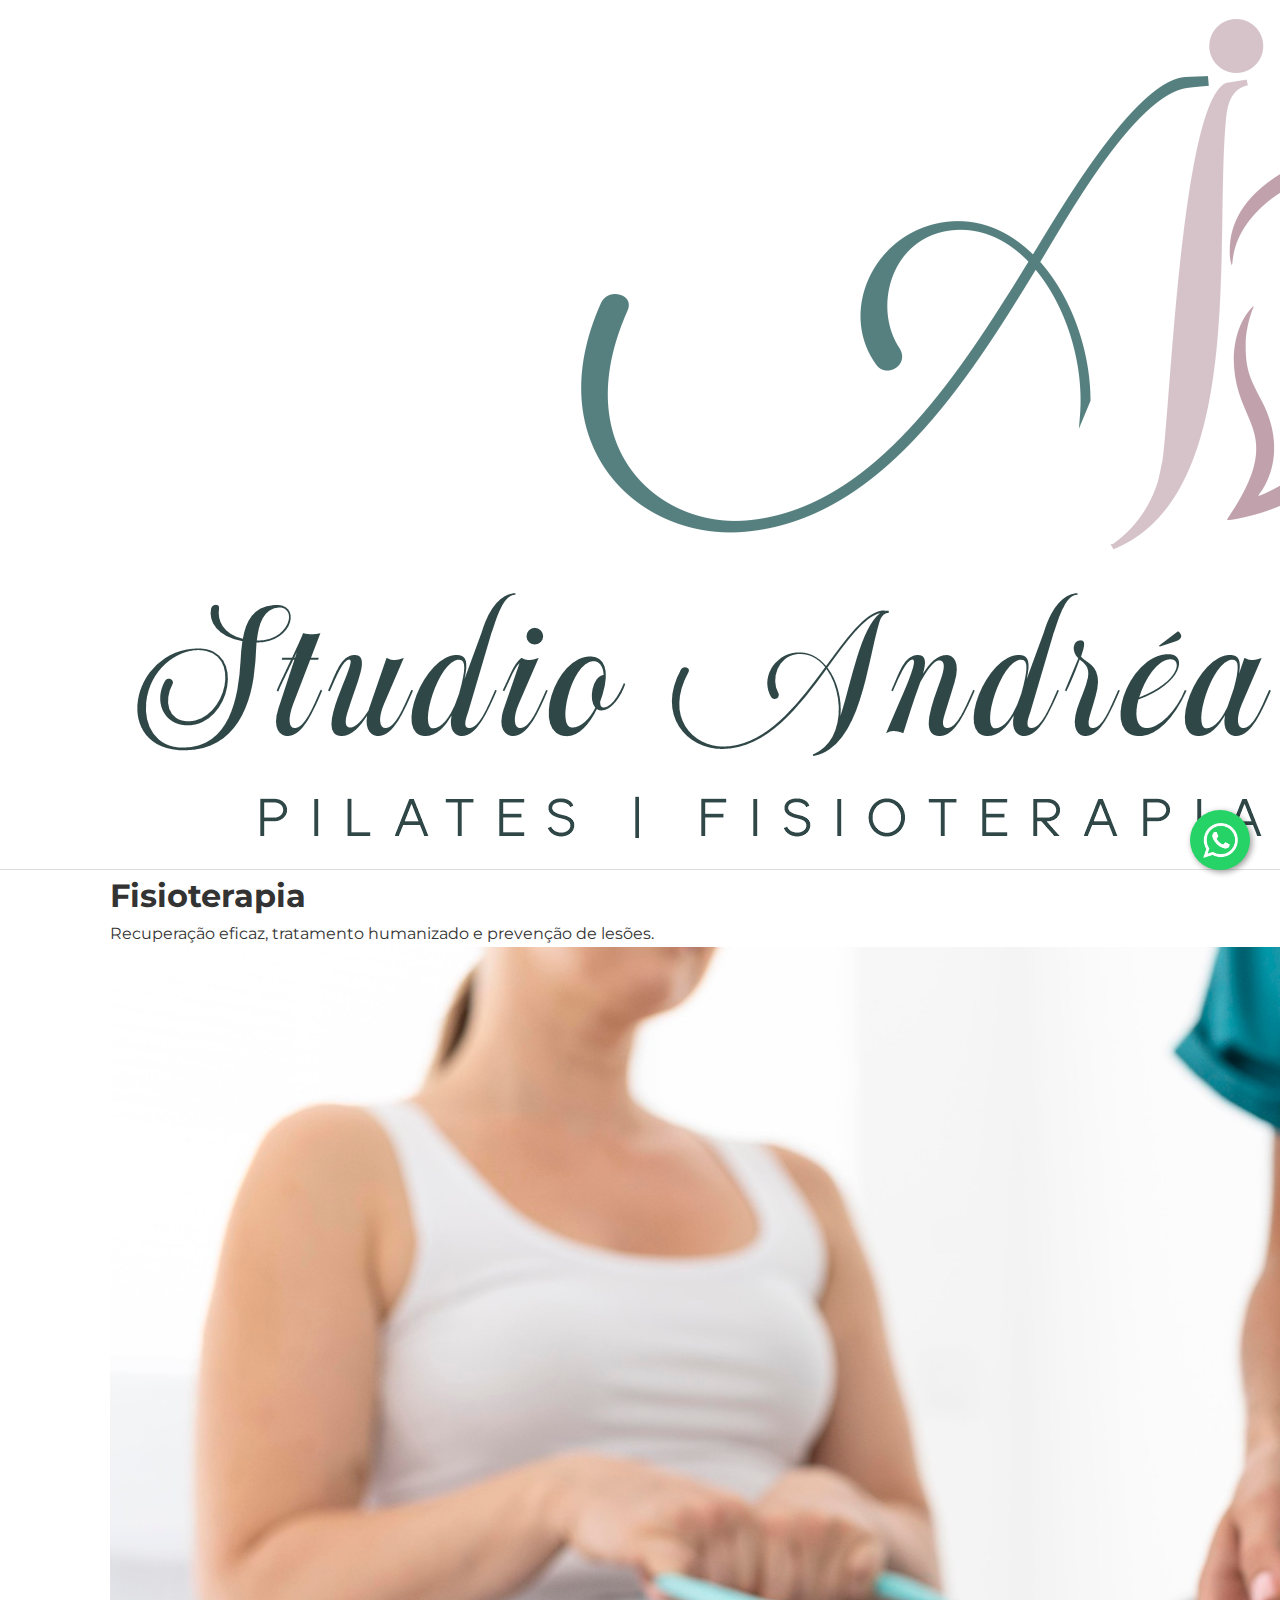
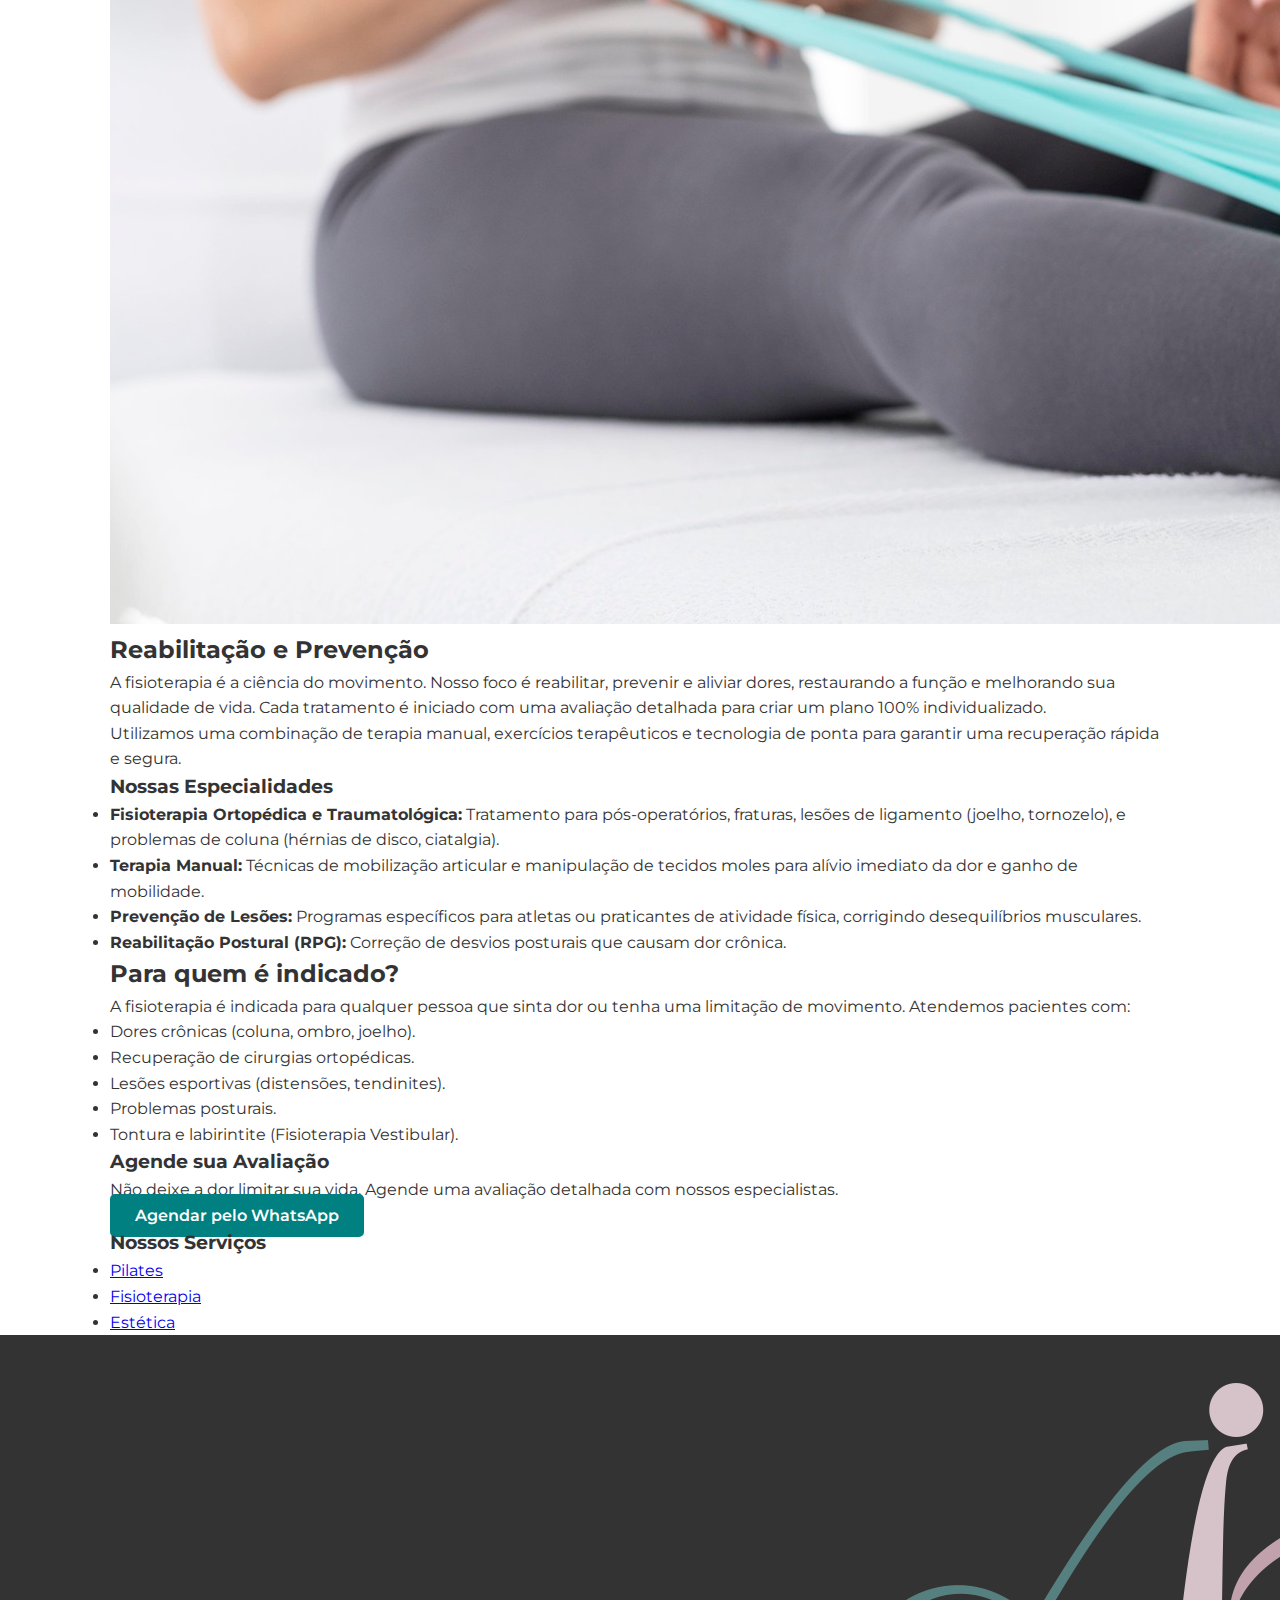
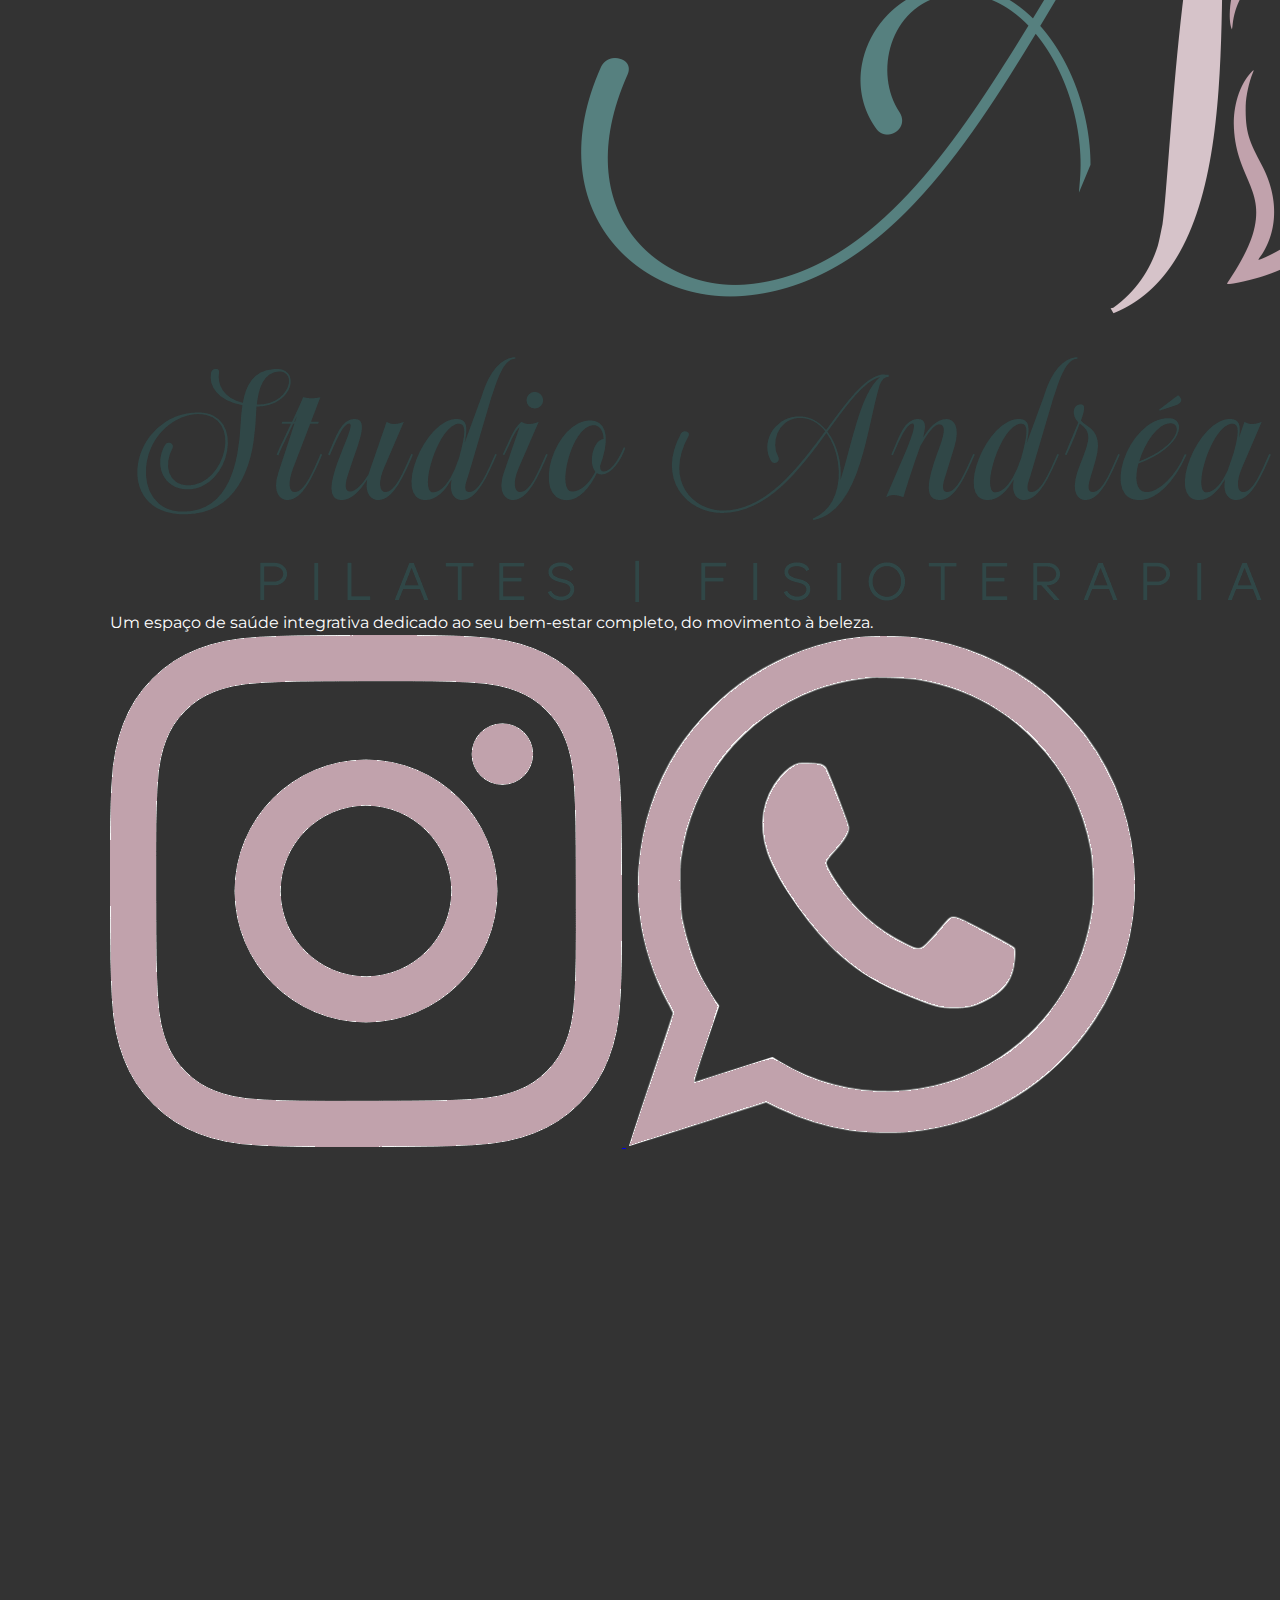
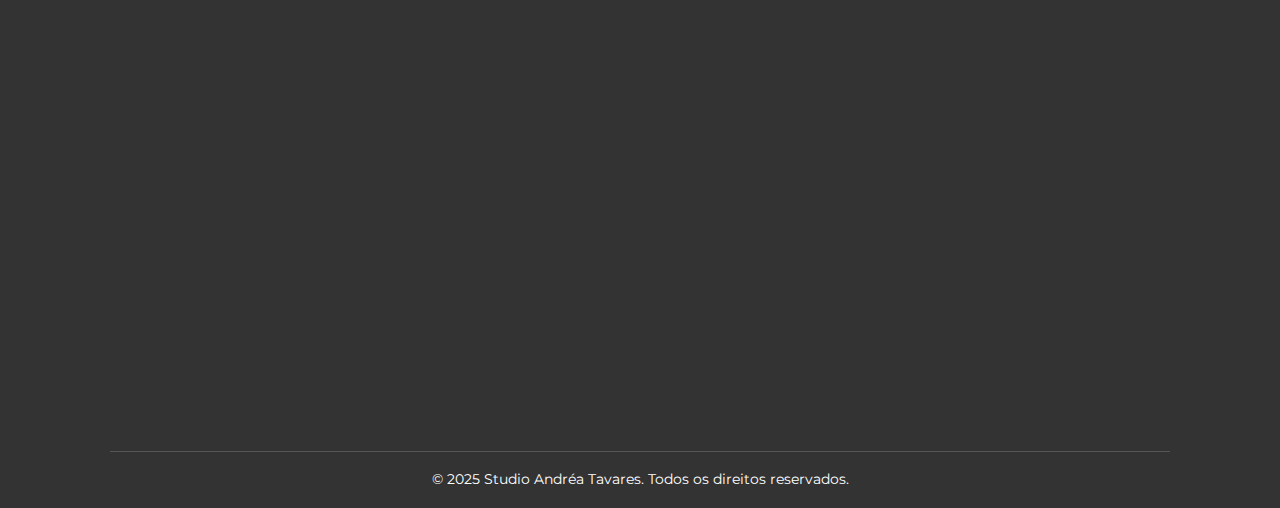
<file: fisioterapia.html>
<!DOCTYPE html>
<html lang="pt-br">
<head>
    <meta charset="UTF-8">
    <meta name="viewport" content="width=device-width, initial-scale=1.0">
    <title>Fisioterapia - Studio Andréa Tavares</title>
    <link rel="stylesheet" href="style.css">
    <link href="https://fonts.googleapis.com/css2?family=Montserrat:wght@300;400;600;700&display=swap" rel="stylesheet">
	<meta name="description" content="Studio Andréa Tavares em Campos dos Goytacazes. Saúde integrativa com Pilates, Fisioterapia e Estética facial e corporal.">
	<link rel="icon" type="image/png" href="img/favicon.png">
	<meta property="og:title" content="Studio Andréa Tavares - Pilates, Fisioterapia e Estética">
    <meta property="og:description" content="Saúde integrativa em Campos dos Goytacazes. Pilates, Fisioterapia e Estética facial e corporal.">
    <meta property="og:image" content="https://www.studioandreatavares.com.br/img/og-image.jpg">
    <meta property="og:url" content="https://www.studioandreatavares.com.br/">
    <meta property="og:type" content="website">
    <meta property="og:locale" content="pt_BR">

	<!-- Google tag (gtag.js) -->
	<script async src="https://www.googletagmanager.com/gtag/js?id=G-FH422K316Z"></script>
	<script>
	  window.dataLayer = window.dataLayer || [];
	  function gtag(){dataLayer.push(arguments);}
	  gtag('js', new Date());

	  gtag('config', 'G-FH422K316Z');
	</script>

</head>
<body>

    <header class="navbar">
        <div class="container">
            <a href="index.html" class="logo">
                <img src="img/logo-studio.png" alt="Logo Studio Andréa" class="logo-img">
            </a>
            <nav>
                <ul class="nav-menu">
                    <li><a href="index.html">Início</a></li>
                    <li><a href="sobre.html">Sobre</a></li>
                    
                    <li class="dropdown">
                        <a href="#" class="dropbtn active">Serviços</a>
                        <div class="dropdown-content">
                            <a href="pilates.html">Pilates</a>
                            <a href="fisioterapia.html">Fisioterapia</a>
                            <a href="estetica.html">Estética</a>
                        </div>
                    </li>
                    
                    <li><a href="index.html#contato">Contato</a></li>
                </ul>
            </nav>
        </div>
    </header>

    <section class="page-hero">
        <div class="container">
            <h1>Fisioterapia</h1>
            <p>Recuperação eficaz, tratamento humanizado e prevenção de lesões.</p>
        </div>
    </section>

    <div class="service-page-layout">
        <div class="container">
            <main class="service-content">
                <img src="img/fisio-banner-pagina.jpg" alt="Sessão de Fisioterapia no Studio Andréa Tavares" class="service-main-image">
                
                <h2>Reabilitação e Prevenção</h2>
                <p>A fisioterapia é a ciência do movimento. Nosso foco é reabilitar, prevenir e aliviar dores, restaurando a função e melhorando sua qualidade de vida. Cada tratamento é iniciado com uma avaliação detalhada para criar um plano 100% individualizado.</p>
                <p>Utilizamos uma combinação de terapia manual, exercícios terapêuticos e tecnologia de ponta para garantir uma recuperação rápida e segura.</p>

                <h3>Nossas Especialidades</h3>
                <ul class="service-benefits-list">
                    <li><strong>Fisioterapia Ortopédica e Traumatológica:</strong> Tratamento para pós-operatórios, fraturas, lesões de ligamento (joelho, tornozelo), e problemas de coluna (hérnias de disco, ciatalgia).</li>
                    <li><strong>Terapia Manual:</strong> Técnicas de mobilização articular e manipulação de tecidos moles para alívio imediato da dor e ganho de mobilidade.</li>
                    <li><strong>Prevenção de Lesões:</strong> Programas específicos para atletas ou praticantes de atividade física, corrigindo desequilíbrios musculares.</li>
                    <li><strong>Reabilitação Postural (RPG):</strong> Correção de desvios posturais que causam dor crônica.</li>
                </ul>

                <h2>Para quem é indicado?</h2>
                <p>A fisioterapia é indicada para qualquer pessoa que sinta dor ou tenha uma limitação de movimento. Atendemos pacientes com:</p>
                <ul>
                    <li>Dores crônicas (coluna, ombro, joelho).</li>
                    <li>Recuperação de cirurgias ortopédicas.</li>
                    <li>Lesões esportivas (distensões, tendinites).</li>
                    <li>Problemas posturais.</li>
                    <li>Tontura e labirintite (Fisioterapia Vestibular).</li>
                </ul>
            </main>

            <aside class="service-sidebar">
                <div class="sidebar-widget sidebar-cta">
                    <h3>Agende sua Avaliação</h3>
                    <p>Não deixe a dor limitar sua vida. Agende uma avaliação detalhada com nossos especialistas.</p>
                    <a href="https://wa.me/5522998069113" target="_blank" class="cta-button">Agendar pelo WhatsApp</a>
                </div>

                <div class="sidebar-widget">
                    <h3>Nossos Serviços</h3>
                    <ul class="sidebar-service-list">
                        <li><a href="pilates.html">Pilates</a></li>
                        <li><a href="fisioterapia.html" class="active">Fisioterapia</a></li>
                        <li><a href="estetica.html">Estética</a></li>
                    </ul>
                </div>
            </aside>
        </div>
    </div>

    <footer id="contato" class="footer">
        <div class="container">
            <div class="footer-content">
                
                <div class="footer-column footer-about">
                    <img src="img/logo-studio.png" alt="Logo Studio Andréa Tavares" class="footer-logo-img">
                    <p class="footer-about-text">Um espaço de saúde integrativa dedicado ao seu bem-estar completo, do movimento à beleza.</p>
                    <div class="footer-social-icons">
                        <a href="https://www.instagram.com/studio.andreatavares/" target="_blank" title="Instagram">
                            <img src="img/icon-instagram.png" alt="Instagram">
                        </a>
                        <a href="https://wa.me/5522998069113" target="_blank" title="WhatsApp">
                            <img src="img/icon-whatsapp-footer.png" alt="WhatsApp">
                        </a>
                    </div>
                </div>

                <div class="footer-column footer-services">
                    <h3>Nossos Serviços</h3>
                    <ul>
                        <li><a href="pilates.html">Pilates</a></li>
                        <li><a href="fisioterapia.html">Fisioterapia</a></li>
                        <li><a href="estetica.html">Estética</a></li>
                    </ul>
                </div>

                <div class="footer-column footer-contact">
                    <h3>Atendimento</h3>
                    <ul class="footer-contact-list">
                       <li>
                            <img src="img/icon-location.png" alt="Ícone de Localização" class="footer-icon">
                            <a href="https://www.google.com/maps/place/Studio+Andr%C3%A9a+Tavares/@-21.77328,-41.312714,17z/data=!3m1!4b1!4m6!3m5!1s0xbdd5cfe99bb37f:0x34243369aa9c60bd!8m2!3d-21.773285!4d-41.3101391!16s%2Fg%2F11tdgpyhsg?entry=ttu&g_ep=EgoyMDI1MTAyMC4wIKXMDSoASAFQAw%3D%3D" target="_blank">
                                Av. Vinte Quatro de Outubro, 304 A - Parque Turf Club, Campos dos Goytacazes - RJ
                            </a>
                        </li>
                        <li>
                            <img src="img/icon-phone.png" alt="Ícone de Telefone" class="footer-icon">
                            <a href="tel:+5522998069113">(22) 99806-9113</a>
                        </li>
                        <li>
                            <img src="img/icon-email.png" alt="Ícone de Email" class="footer-icon">
                            <a href="mailto:studio.andreatavares@gmail.com">studio.andreatavares@gmail.com</a>
                        </li>
                        <li>
                            <img src="img/icon-time.png" alt="Ícone de Horário" class="footer-icon">
                            <span>Seg. a Sex. das 07h às 20h</span>
                        </li>
                    </ul>
                </div>

            </div>
            <p class="copyright">© 2025 Studio Andréa Tavares. Todos os direitos reservados.</p>
        </div>
    </footer>

    <a href="https://wa.me/5522998069113" class="whatsapp-float" target="_blank">
        <img src="img/whatsapp-icon.png" alt="Fale Conosco pelo WhatsApp">
    </a>

</body>

</html>
</file>
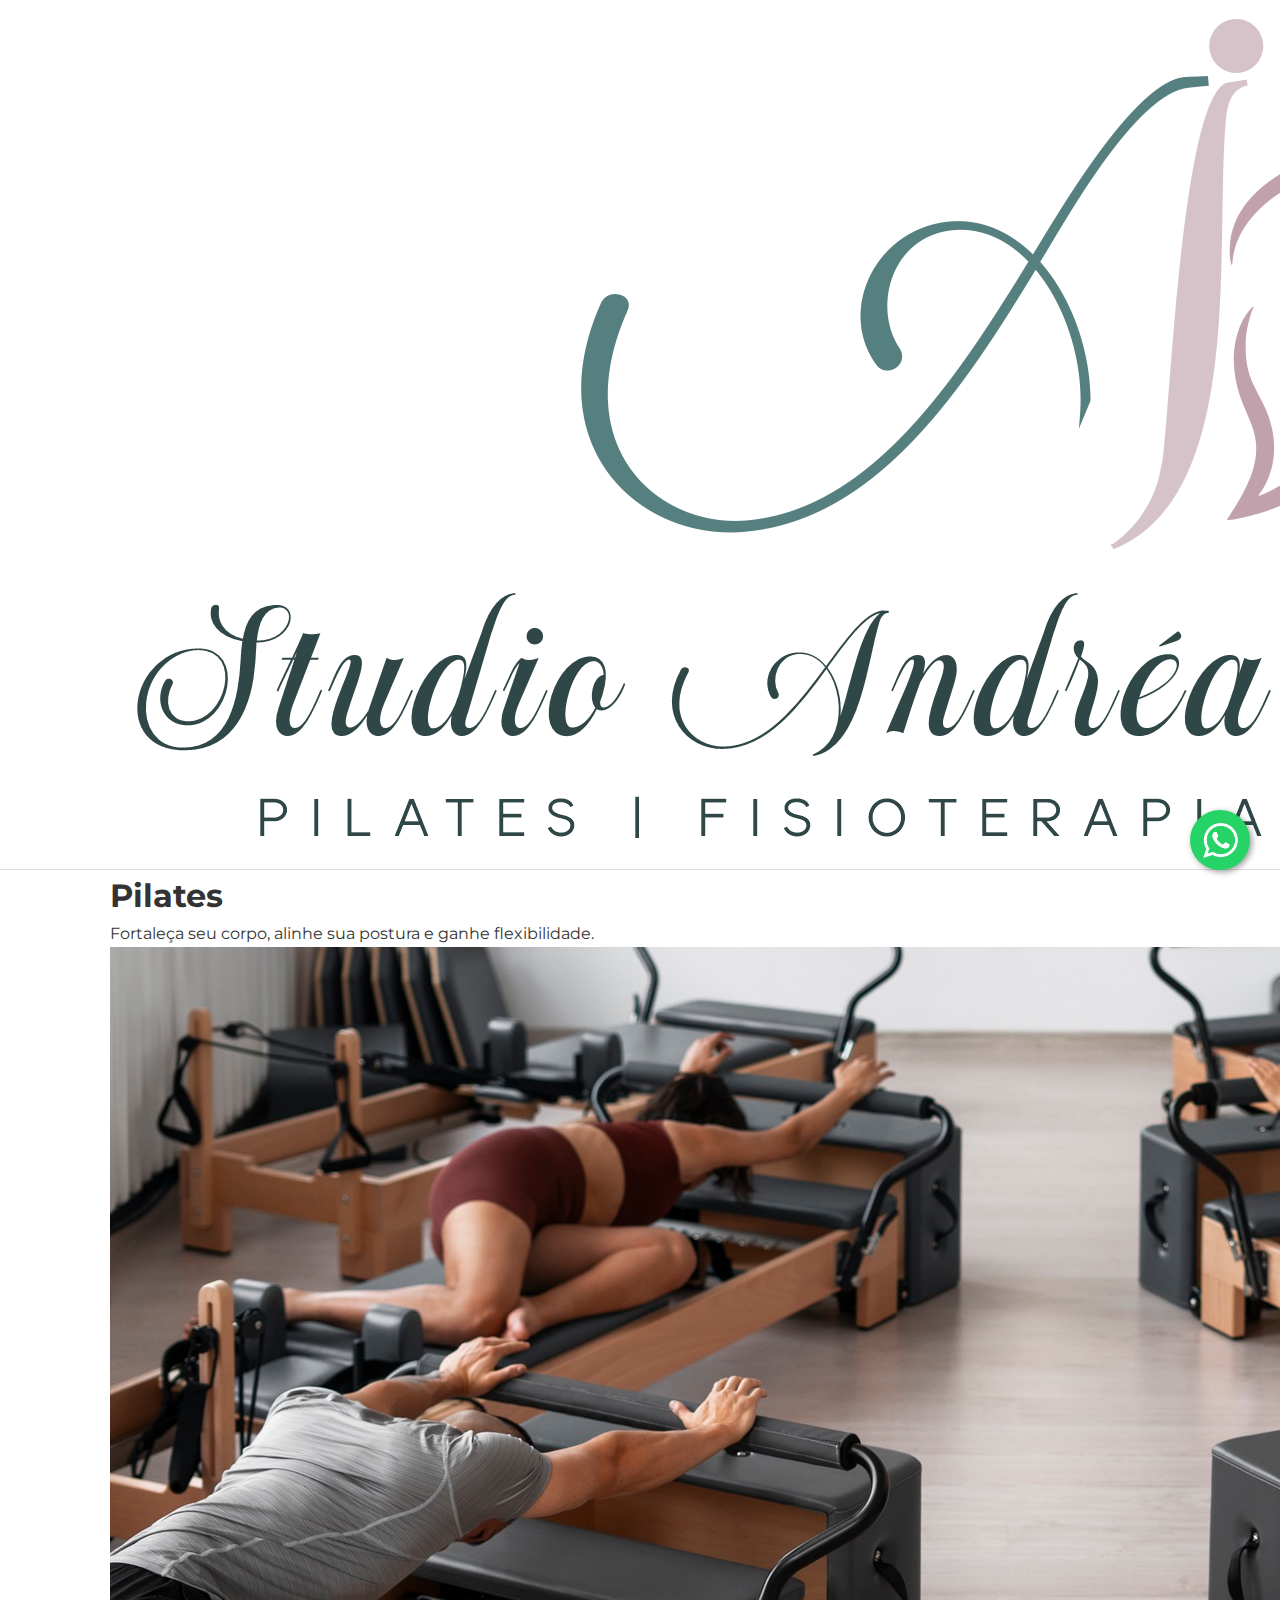
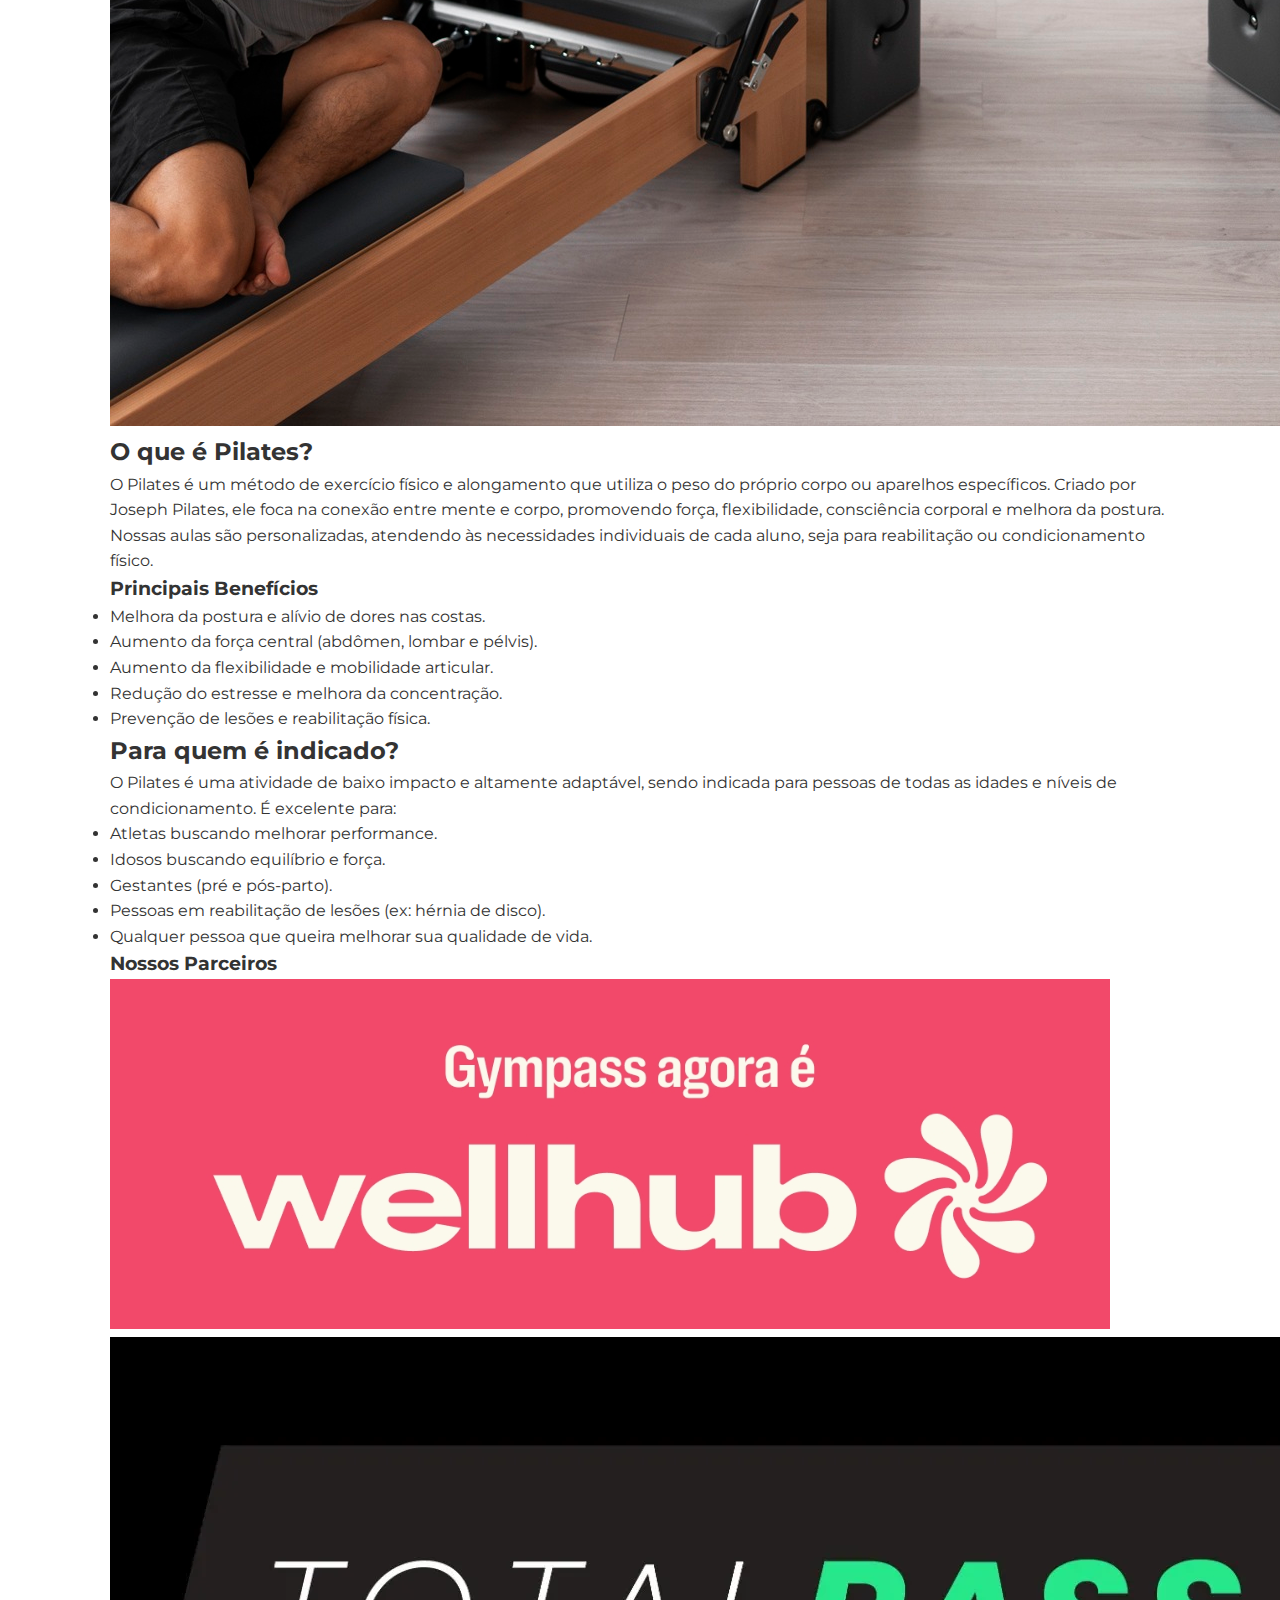
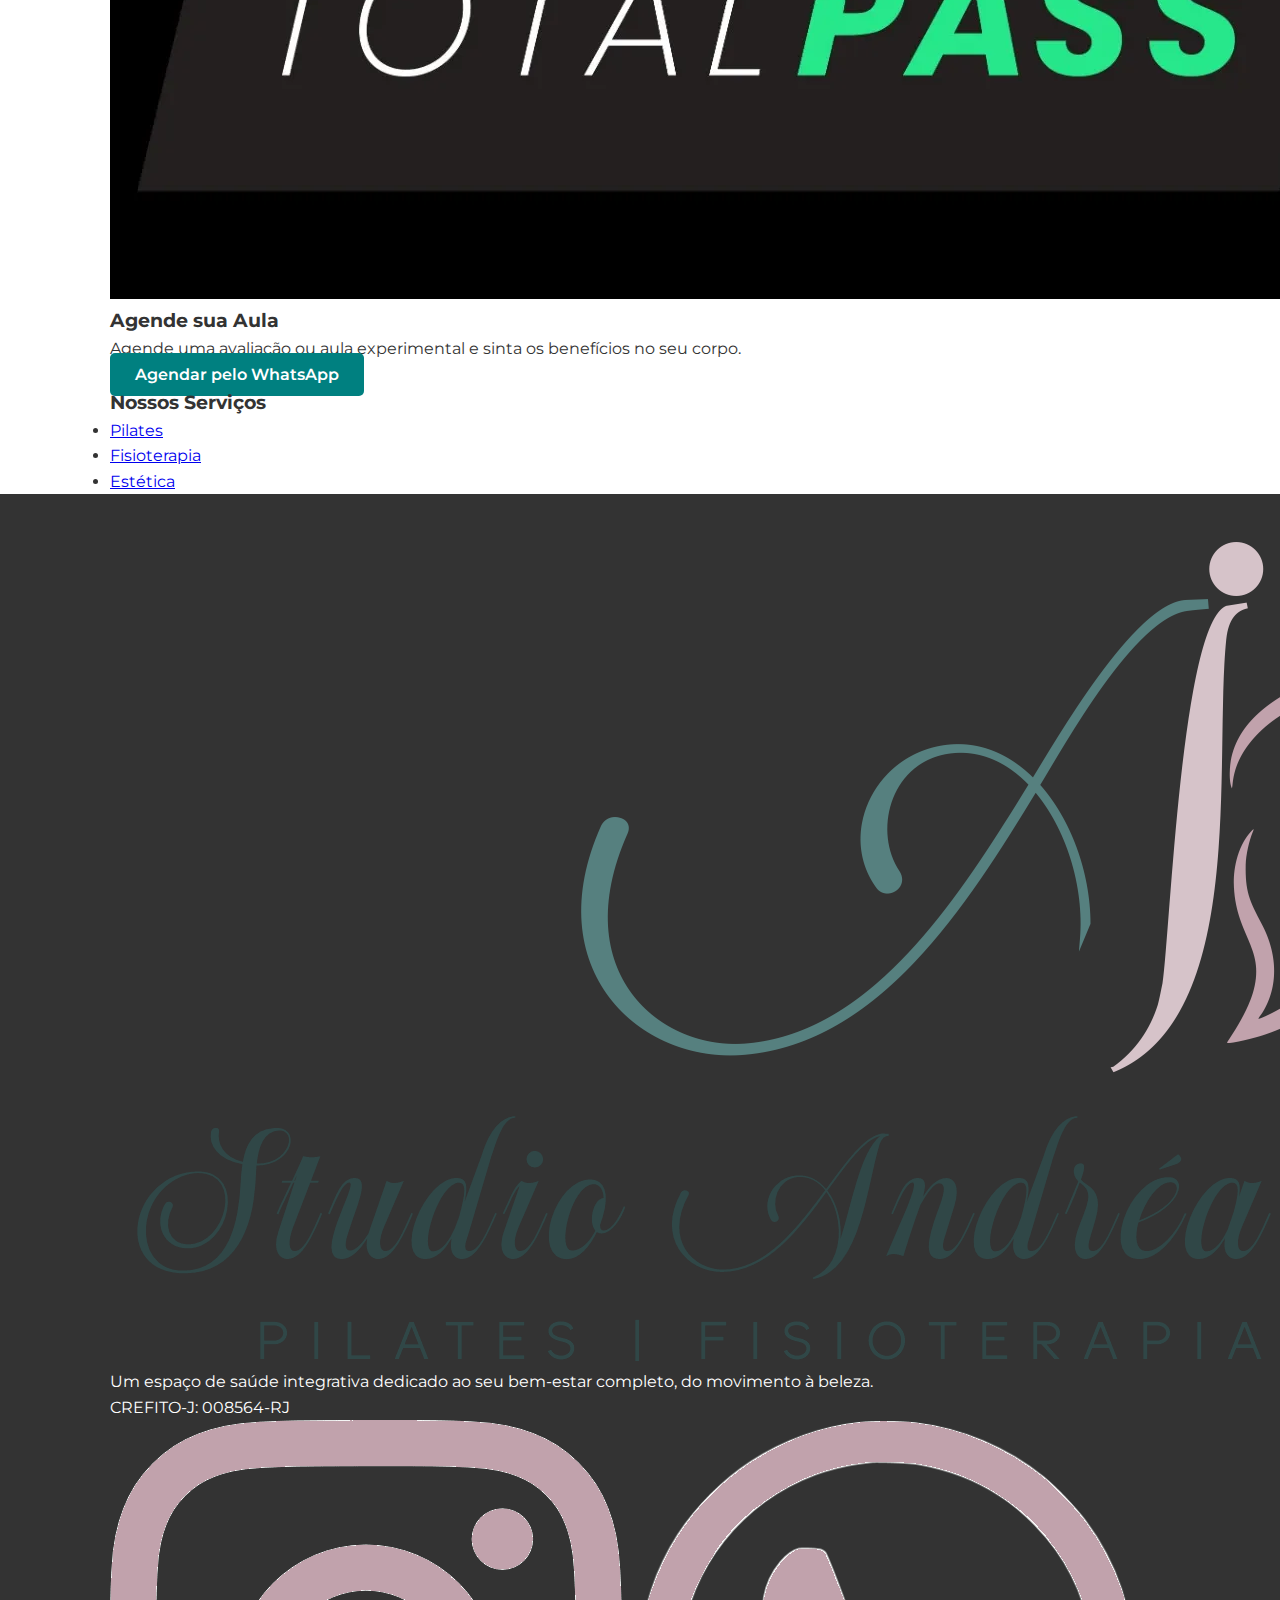
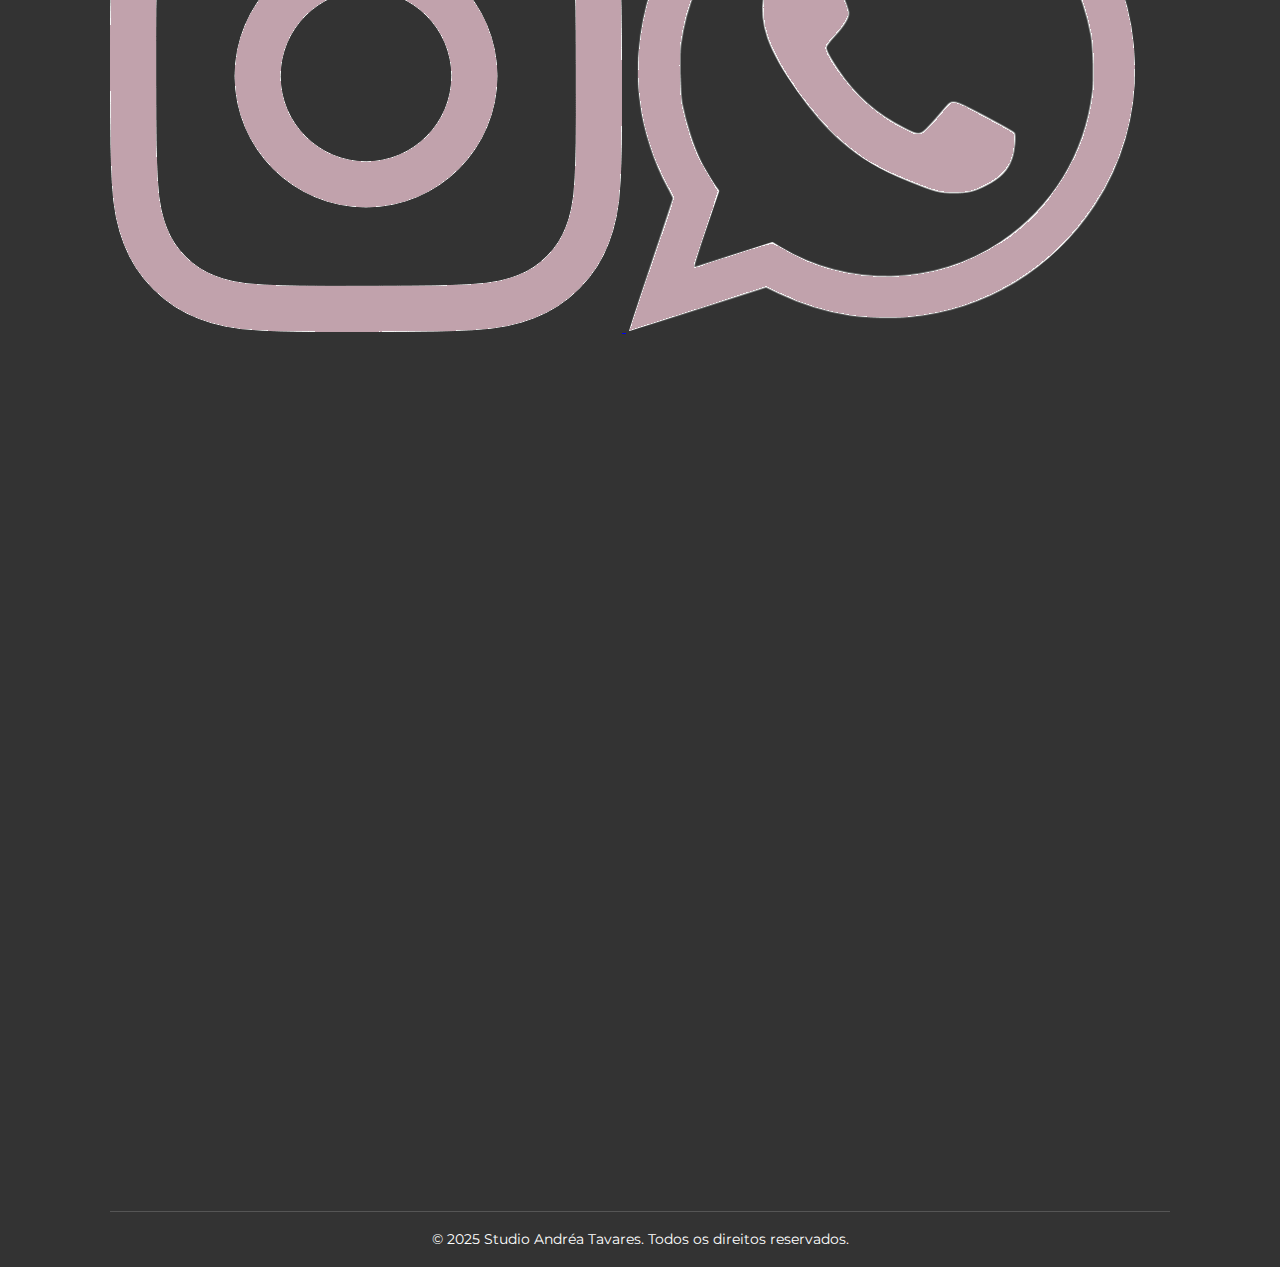
<file: pilates.html>
<!DOCTYPE html>
<html lang="pt-br">
<head>
    <meta charset="UTF-8">
    <meta name="viewport" content="width=device-width, initial-scale=1.0">
    <title>Pilates - Studio Andréa Tavares</title>
    <link rel="stylesheet" href="style.css">
    <link href="https://fonts.googleapis.com/css2?family=Montserrat:wght@300;400;600;700&display=swap" rel="stylesheet">
	<meta name="description" content="Studio Andréa Tavares em Campos dos Goytacazes. Saúde integrativa com Pilates, Fisioterapia e Estética facial e corporal.">
	<link rel="icon" type="image/png" href="img/favicon.png">
	<meta property="og:title" content="Studio Andréa Tavares - Pilates, Fisioterapia e Estética">
    <meta property="og:description" content="Saúde integrativa em Campos dos Goytacazes. Pilates, Fisioterapia e Estética facial e corporal.">
    <meta property="og:image" content="https://www.studioandreatavares.com.br/img/og-image.jpg">
    <meta property="og:url" content="https://www.studioandreatavares.com.br/">
    <meta property="og:type" content="website">
    <meta property="og:locale" content="pt_BR">

	
	<!-- Google tag (gtag.js) -->
	<script async src="https://www.googletagmanager.com/gtag/js?id=G-FH422K316Z"></script>
	<script>
	  window.dataLayer = window.dataLayer || [];
	  function gtag(){dataLayer.push(arguments);}
	  gtag('js', new Date());

	  gtag('config', 'G-FH422K316Z');
	</script>

</head>
<body>

    <header class="navbar">
        <div class="container">
            <a href="index.html" class="logo">
                <img src="img/logo-studio.png" alt="Logo Studio Andréa" class="logo-img">
            </a>
            <nav>
                <ul class="nav-menu">
                    <li><a href="index.html">Início</a></li>
                    <li><a href="sobre.html">Sobre</a></li>
                    
                    <li class="dropdown">
                        <a href="#" class="dropbtn active">Serviços</a>
                        <div class="dropdown-content">
                            <a href="pilates.html">Pilates</a>
                            <a href="fisioterapia.html">Fisioterapia</a>
                            <a href="estetica.html">Estética</a>
                        </div>
                    </li>
                    
                    <li><a href="index.html#contato">Contato</a></li>
                </ul>
            </nav>
        </div>
    </header>

    <section class="page-hero">
        <div class="container">
            <h1>Pilates</h1>
            <p>Fortaleça seu corpo, alinhe sua postura e ganhe flexibilidade.</p>
        </div>
    </section>

    <div class="service-page-layout">
        <div class="container">
            <main class="service-content">
                <img src="img/pilates-banner-pagina.jpg" alt="Aula de Pilates no Studio Andréa Tavares" class="service-main-image">
                
                <h2>O que é Pilates?</h2>
                <p>O Pilates é um método de exercício físico e alongamento que utiliza o peso do próprio corpo ou aparelhos específicos. Criado por Joseph Pilates, ele foca na conexão entre mente e corpo, promovendo força, flexibilidade, consciência corporal e melhora da postura.</p>
                <p>Nossas aulas são personalizadas, atendendo às necessidades individuais de cada aluno, seja para reabilitação ou condicionamento físico.</p>

                <h3>Principais Benefícios</h3>
                <ul class="service-benefits-list">
                    <li>Melhora da postura e alívio de dores nas costas.</li>
                    <li>Aumento da força central (abdômen, lombar e pélvis).</li>
                    <li>Aumento da flexibilidade e mobilidade articular.</li>
                    <li>Redução do estresse e melhora da concentração.</li>
                    <li>Prevenção de lesões e reabilitação física.</li>
                </ul>

                <h2>Para quem é indicado?</h2>
                <p>O Pilates é uma atividade de baixo impacto e altamente adaptável, sendo indicada para pessoas de todas as idades e níveis de condicionamento. É excelente para:</p>
                <ul>
                    <li>Atletas buscando melhorar performance.</li>
                    <li>Idosos buscando equilíbrio e força.</li>
                    <li>Gestantes (pré e pós-parto).</li>
                    <li>Pessoas em reabilitação de lesões (ex: hérnia de disco).</li>
                    <li>Qualquer pessoa que queira melhorar sua qualidade de vida.</li>
                </ul>
            </main>

            <aside class="service-sidebar">
                <div class="sidebar-widget sidebar-partners">
                    <h3>Nossos Parceiros</h3>
                    <div class="partner-logos">
                        <img src="img/logo-wellhub.png" alt="Logo WellHub (GymPass)">
                        <img src="img/logo-totalpass.png" alt="Logo TotalPass">
                    </div>
                </div>

                <div class="sidebar-widget sidebar-cta">
                    <h3>Agende sua Aula</h3>
                    <p>Agende uma avaliação ou aula experimental e sinta os benefícios no seu corpo.</p>
                    <a href="https://wa.me/5522998069113" target="_blank" class="cta-button">Agendar pelo WhatsApp</a>
                </div>

                <div class="sidebar-widget">
                    <h3>Nossos Serviços</h3>
                    <ul class="sidebar-service-list">
                        <li><a href="pilates.html" class="active">Pilates</a></li>
                        <li><a href="fisioterapia.html">Fisioterapia</a></li>
                        <li><a href="estetica.html">Estética</a></li>
                    </ul>
                </div>
            </aside>				
                  
        </div>
    </div>

    <footer id="contato" class="footer">
        <div class="container">
            <div class="footer-content">
                
                <div class="footer-column footer-about">
                    <img src="img/logo-studio.png" alt="Logo Studio Andréa Tavares" class="footer-logo-img">
                    <p class="footer-about-text">Um espaço de saúde integrativa dedicado ao seu bem-estar completo, do movimento à beleza.</p>
					<p class="footer-crefito-j">CREFITO-J: 008564-RJ</p>
                    <div class="footer-social-icons">
                        <a href="https://www.instagram.com/studio.andreatavares/" target="_blank" title="Instagram">
                            <img src="img/icon-instagram.png" alt="Instagram">
                        </a>
                        <a href="https://wa.me/5522998069113" target="_blank" title="WhatsApp">
                            <img src="img/icon-whatsapp-footer.png" alt="WhatsApp">
                        </a>
                    </div>
                </div>

                <div class="footer-column footer-services">
                    <h3>Nossos Serviços</h3>
                    <ul>
                        <li><a href="pilates.html">Pilates</a></li>
                        <li><a href="fisioterapia.html">Fisioterapia</a></li>
                        <li><a href="estetica.html">Estética</a></li>
                    </ul>
                </div>

                <div class="footer-column footer-contact">
                    <h3>Atendimento</h3>
                    <ul class="footer-contact-list">
                       <li>
                            <img src="img/icon-location.png" alt="Ícone de Localização" class="footer-icon">
                            <a href="https://www.google.com/maps/place/Studio+Andr%C3%A9a+Tavares/@-21.77328,-41.312714,17z/data=!3m1!4b1!4m6!3m5!1s0xbdd5cfe99bb37f:0x34243369aa9c60bd!8m2!3d-21.773285!4d-41.3101391!16s%2Fg%2F11tdgpyhsg?entry=ttu&g_ep=EgoyMDI1MTAyMC4wIKXMDSoASAFQAw%3D%3D" target="_blank">
                                Av. Vinte Quatro de Outubro, 304 A - Parque Turf Club, Campos dos Goytacazes - RJ
                            </a>
                        </li>
                        <li>
                            <img src="img/icon-phone.png" alt="Ícone de Telefone" class="footer-icon">
                            <a href="tel:+5522998069113">(22) 99806-9113</a>
                        </li>
                        <li>
                            <img src="img/icon-email.png" alt="Ícone de Email" class="footer-icon">
                            <a href="mailto:studio.andreatavares@gmail.com">studio.andreatavares@gmail.com</a>
                        </li>
                        <li>
                            <img src="img/icon-time.png" alt="Ícone de Horário" class="footer-icon">
                            <span>Seg. a Sex. das 07h às 20h</span>
                        </li>
                    </ul>
                </div>

            </div>
            <p class="copyright">© 2025 Studio Andréa Tavares. Todos os direitos reservados.</p>
        </div>
    </footer>

    <a href="https://wa.me/5522998069113" class="whatsapp-float" target="_blank">
        <img src="img/whatsapp-icon.png" alt="Fale Conosco pelo WhatsApp">
    </a>

</body>

</html>
</file>
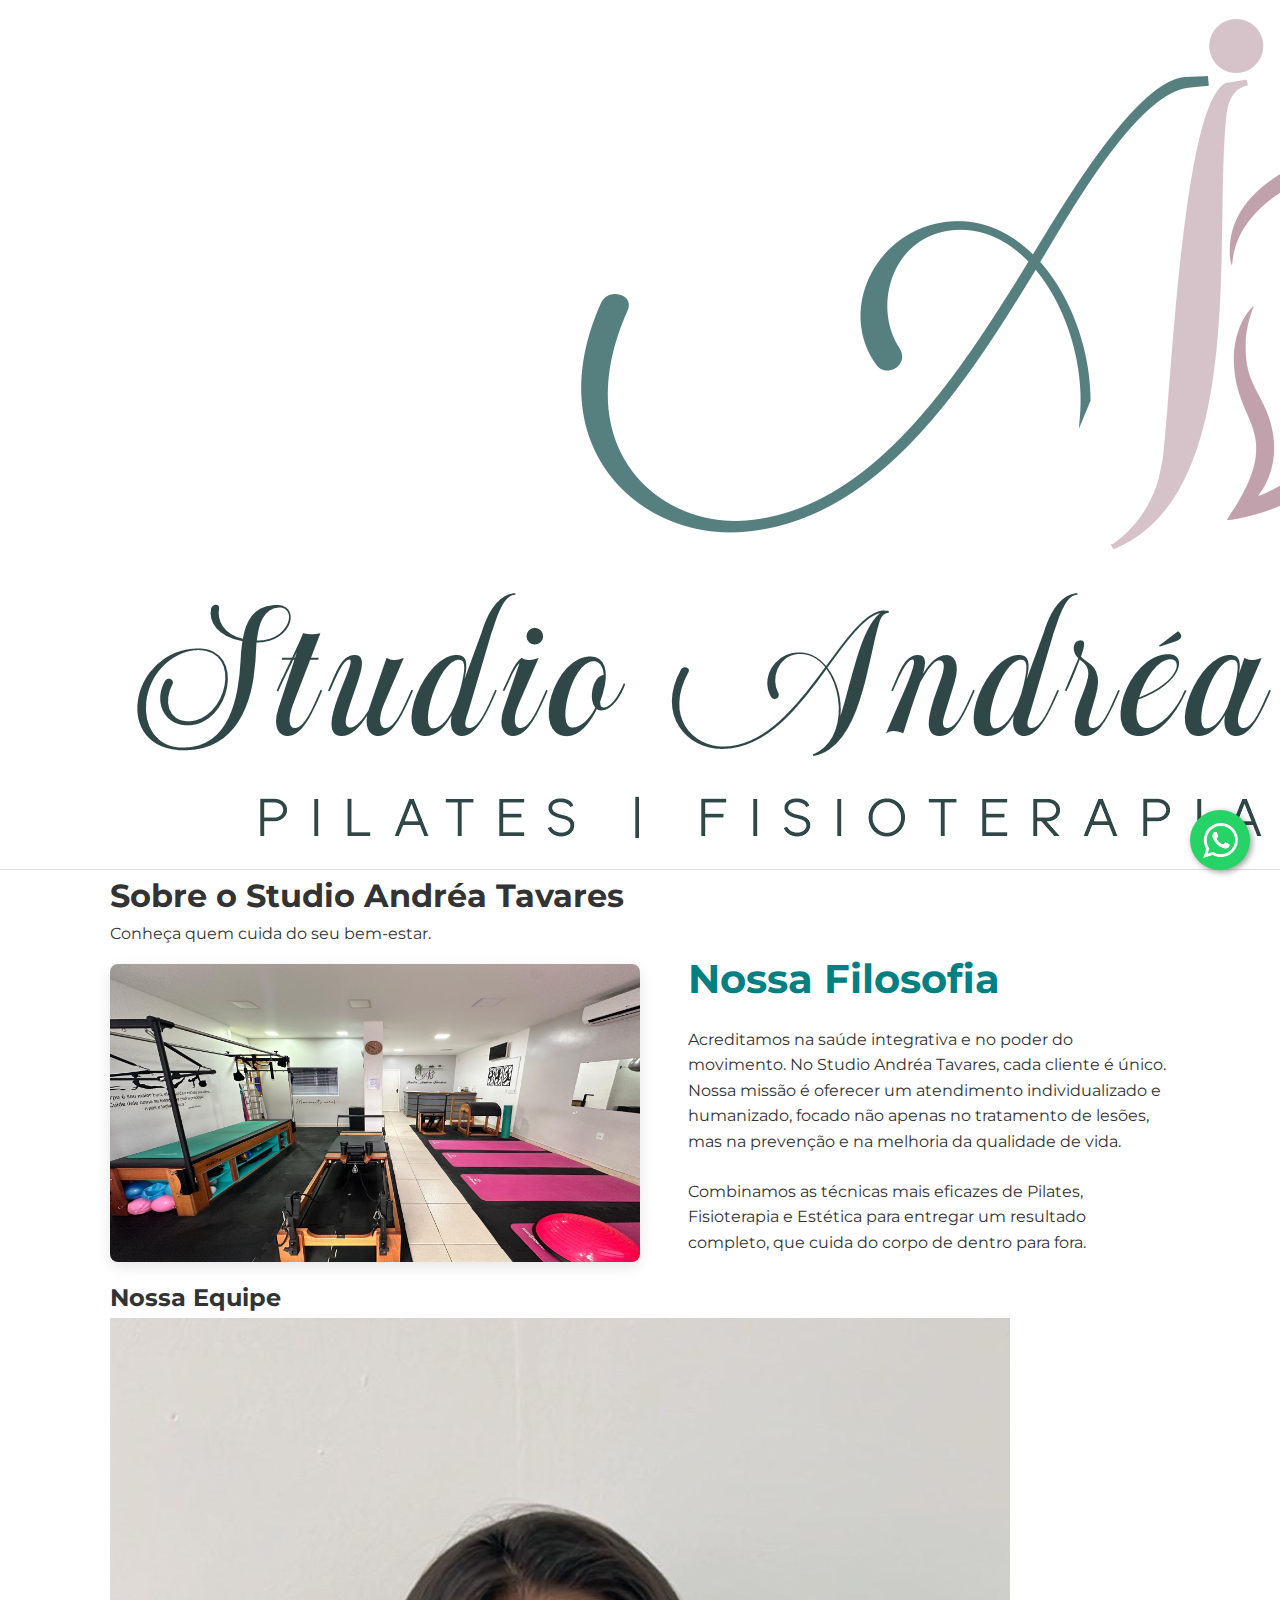
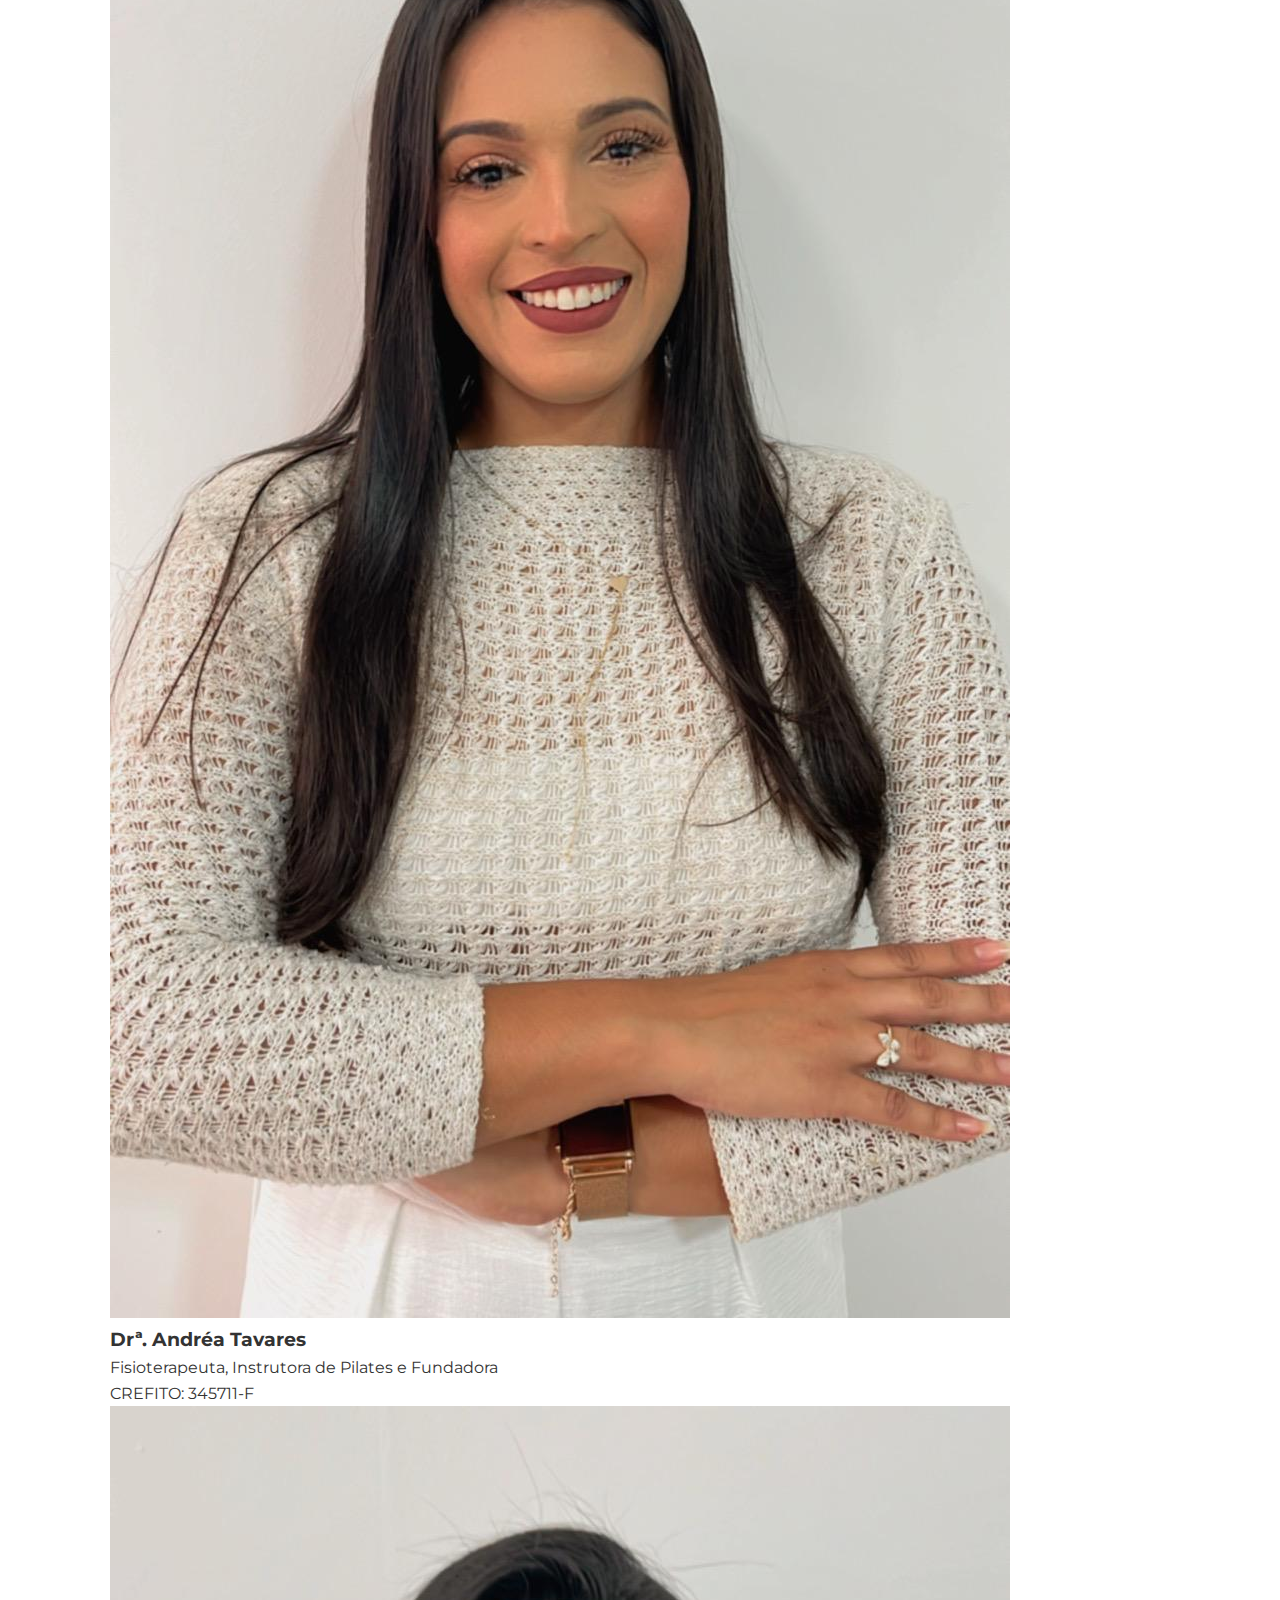
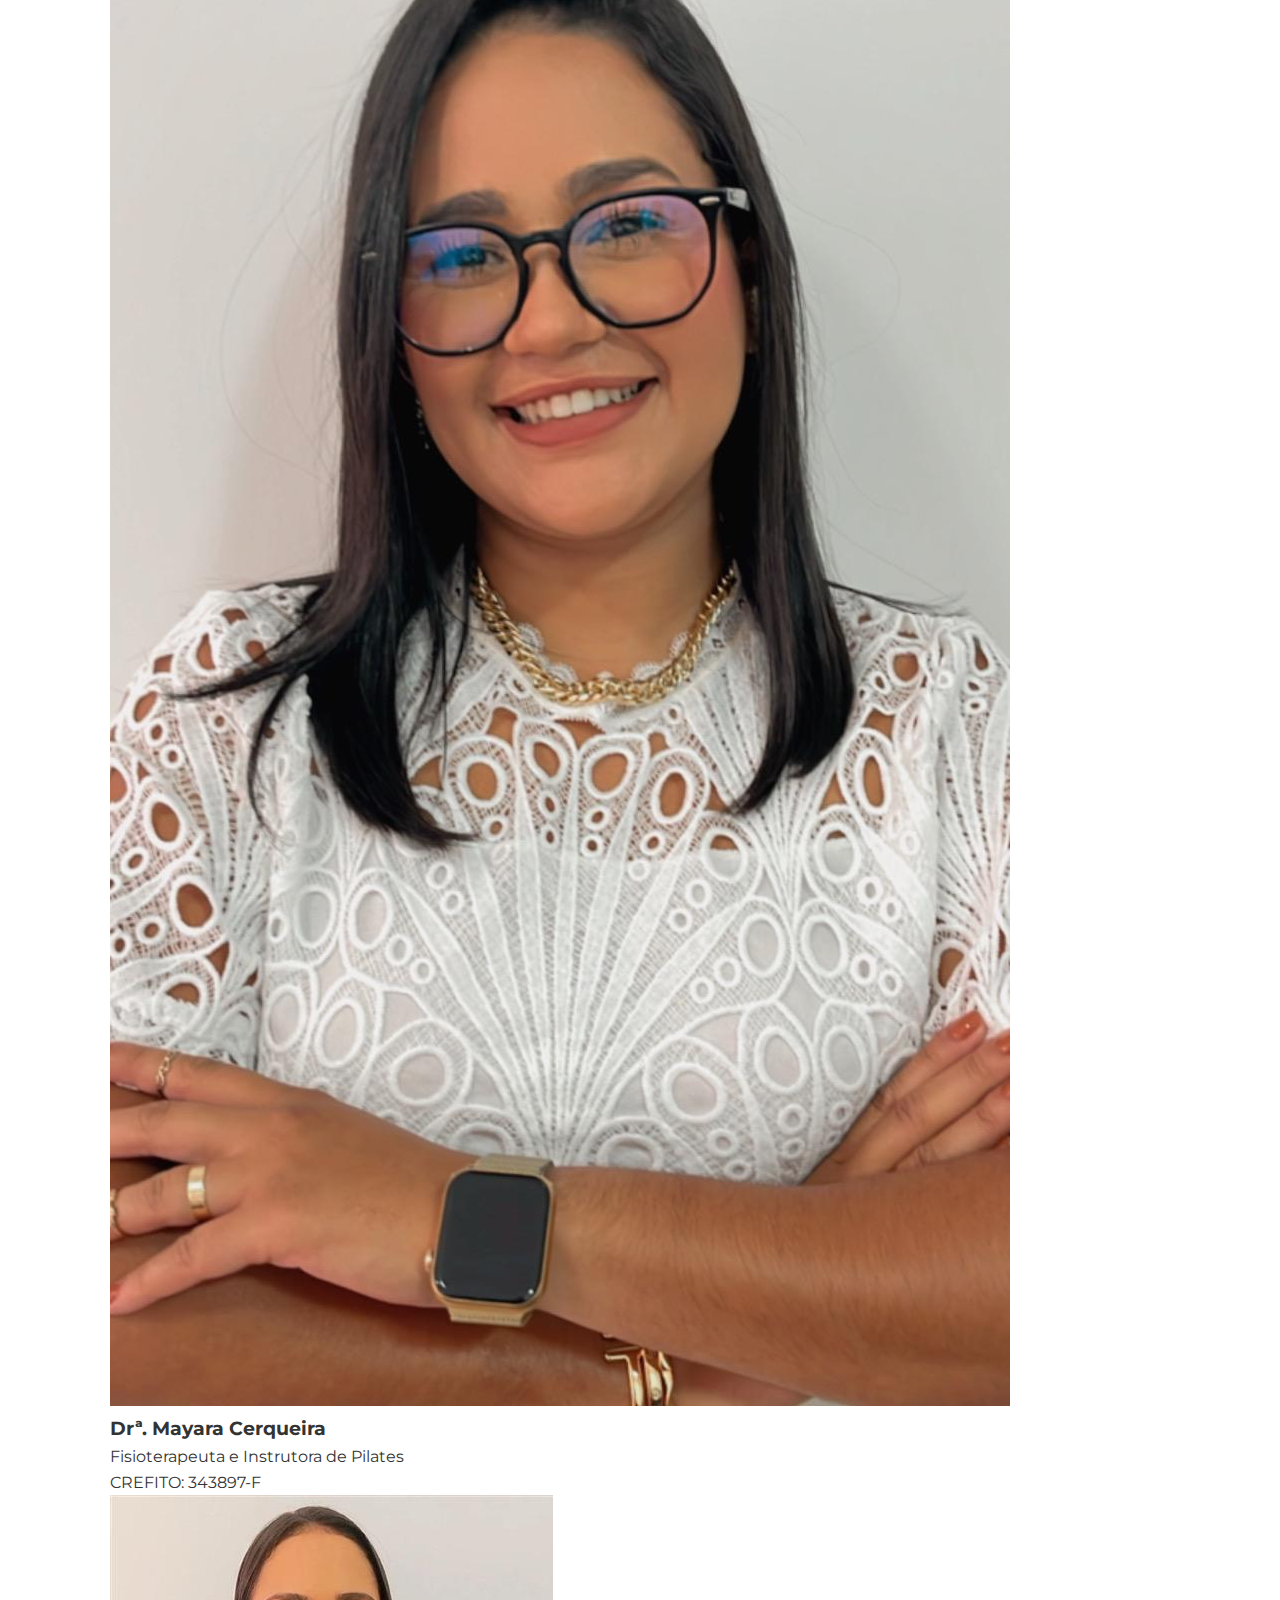
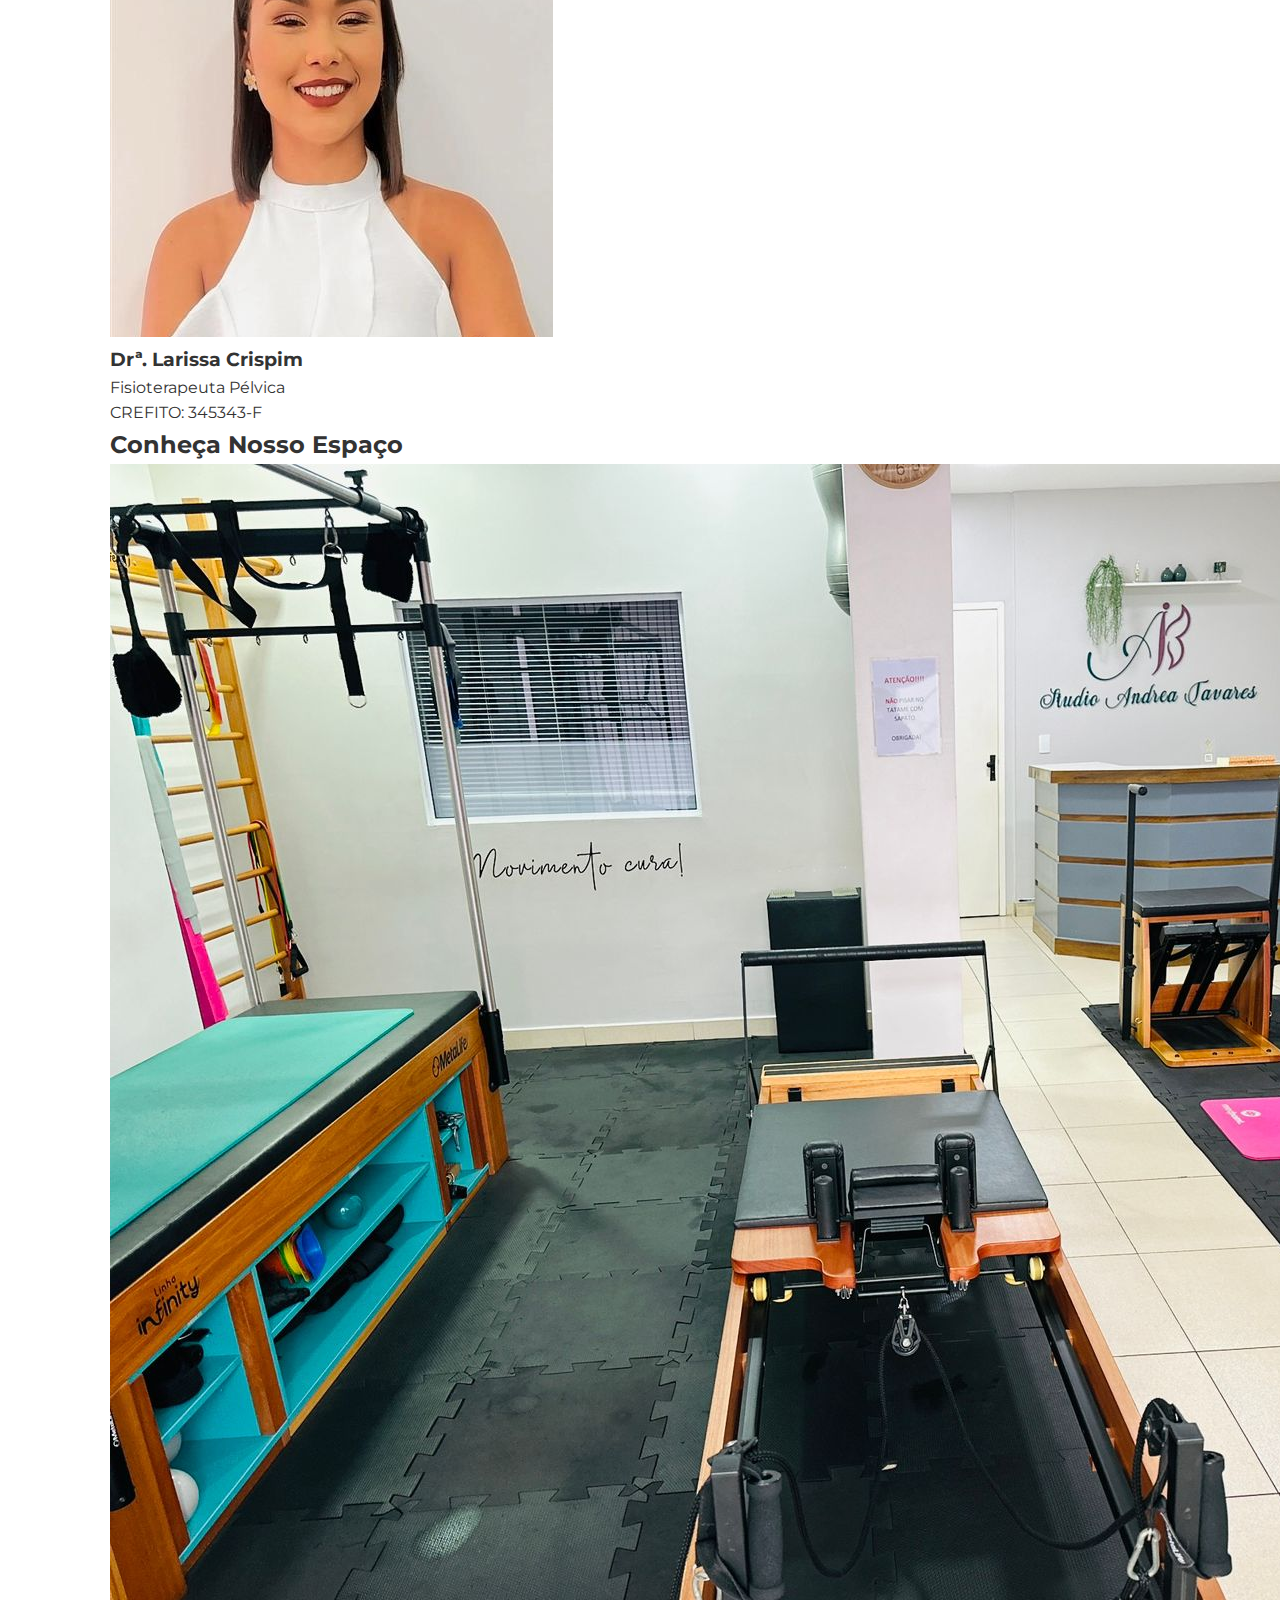
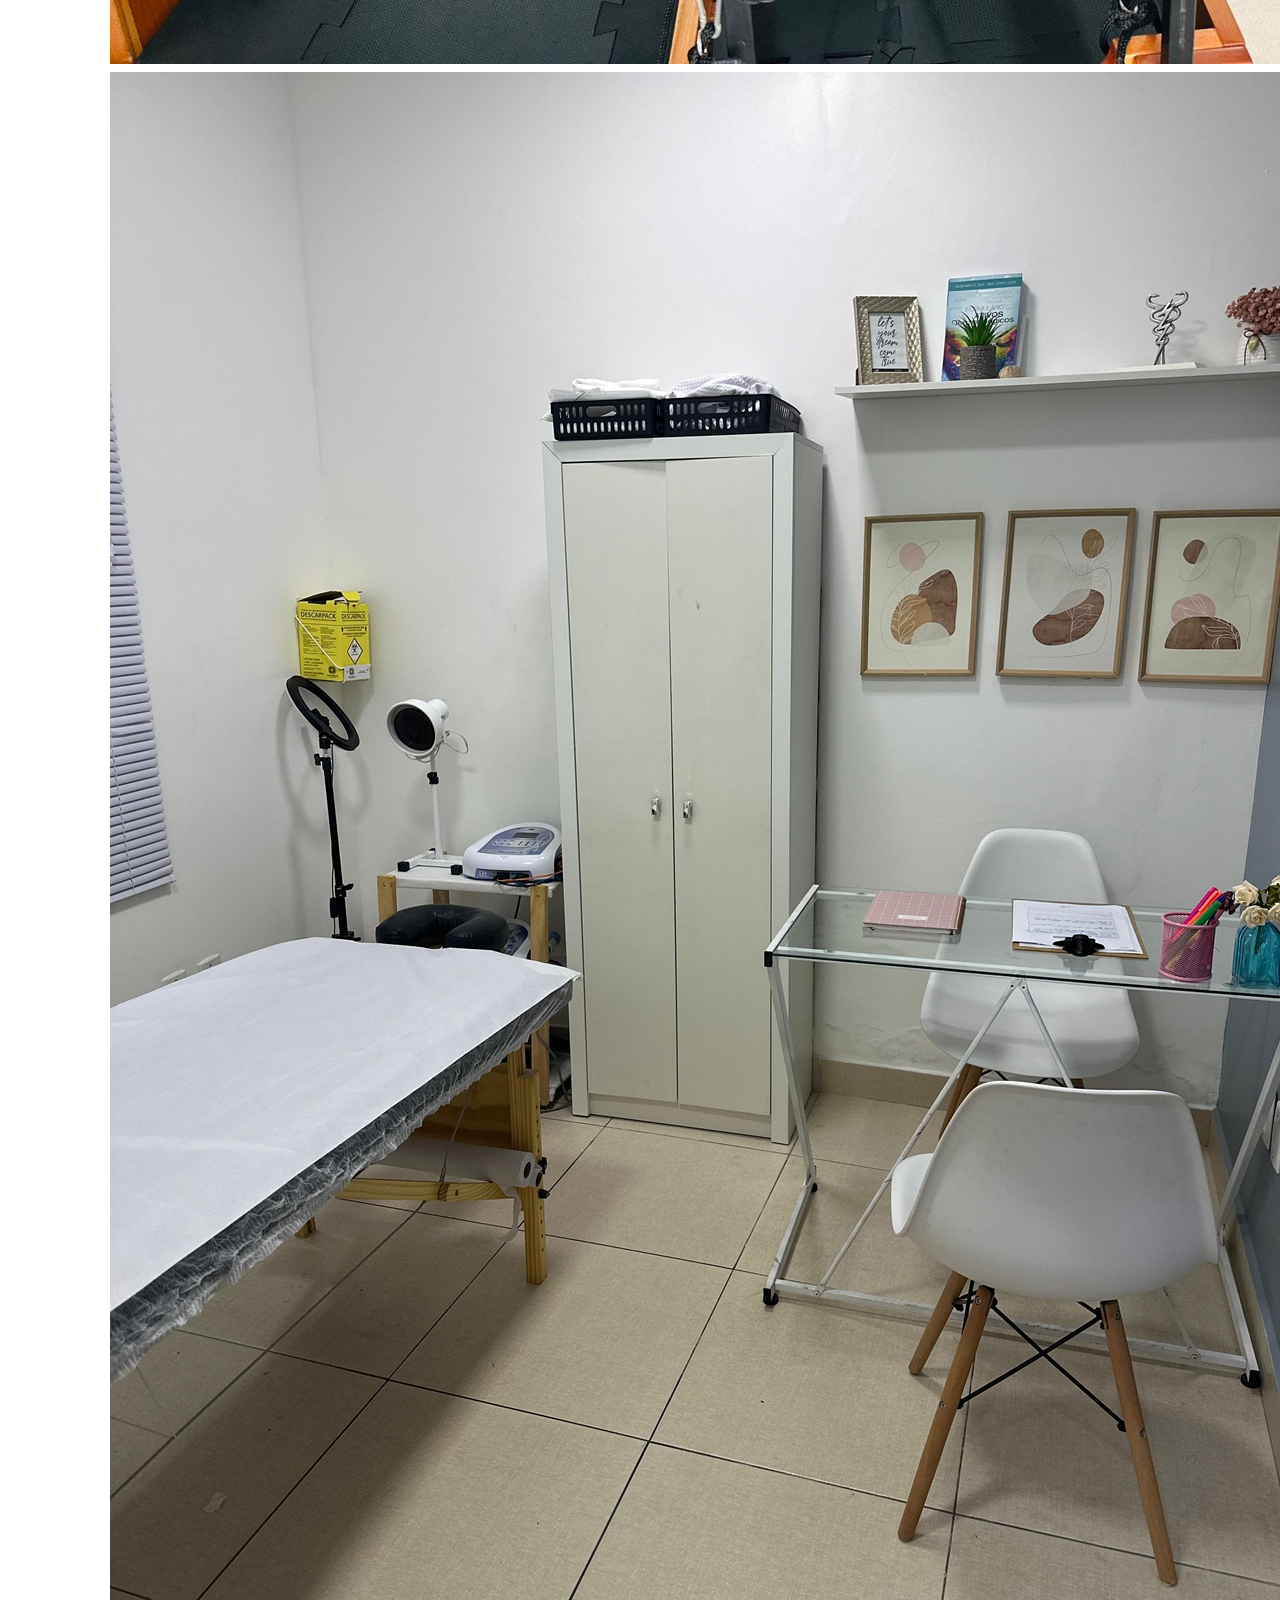
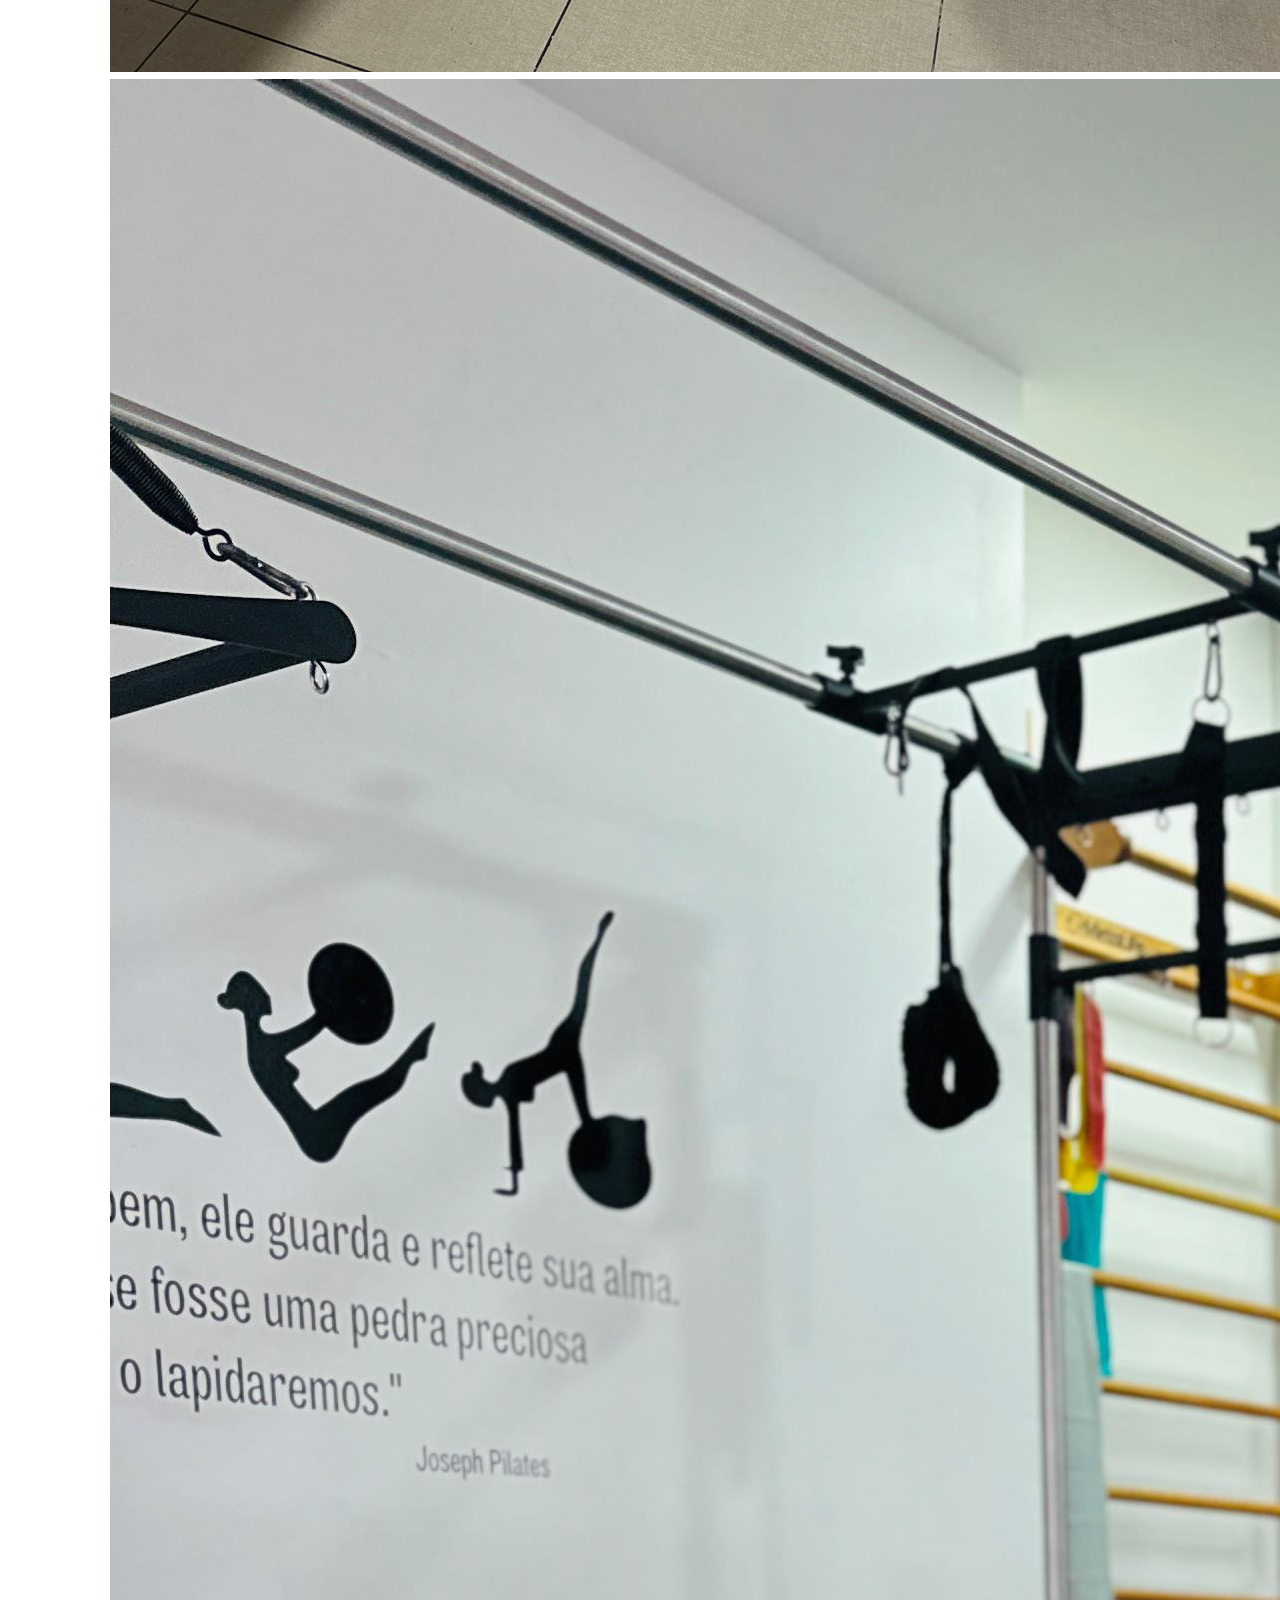
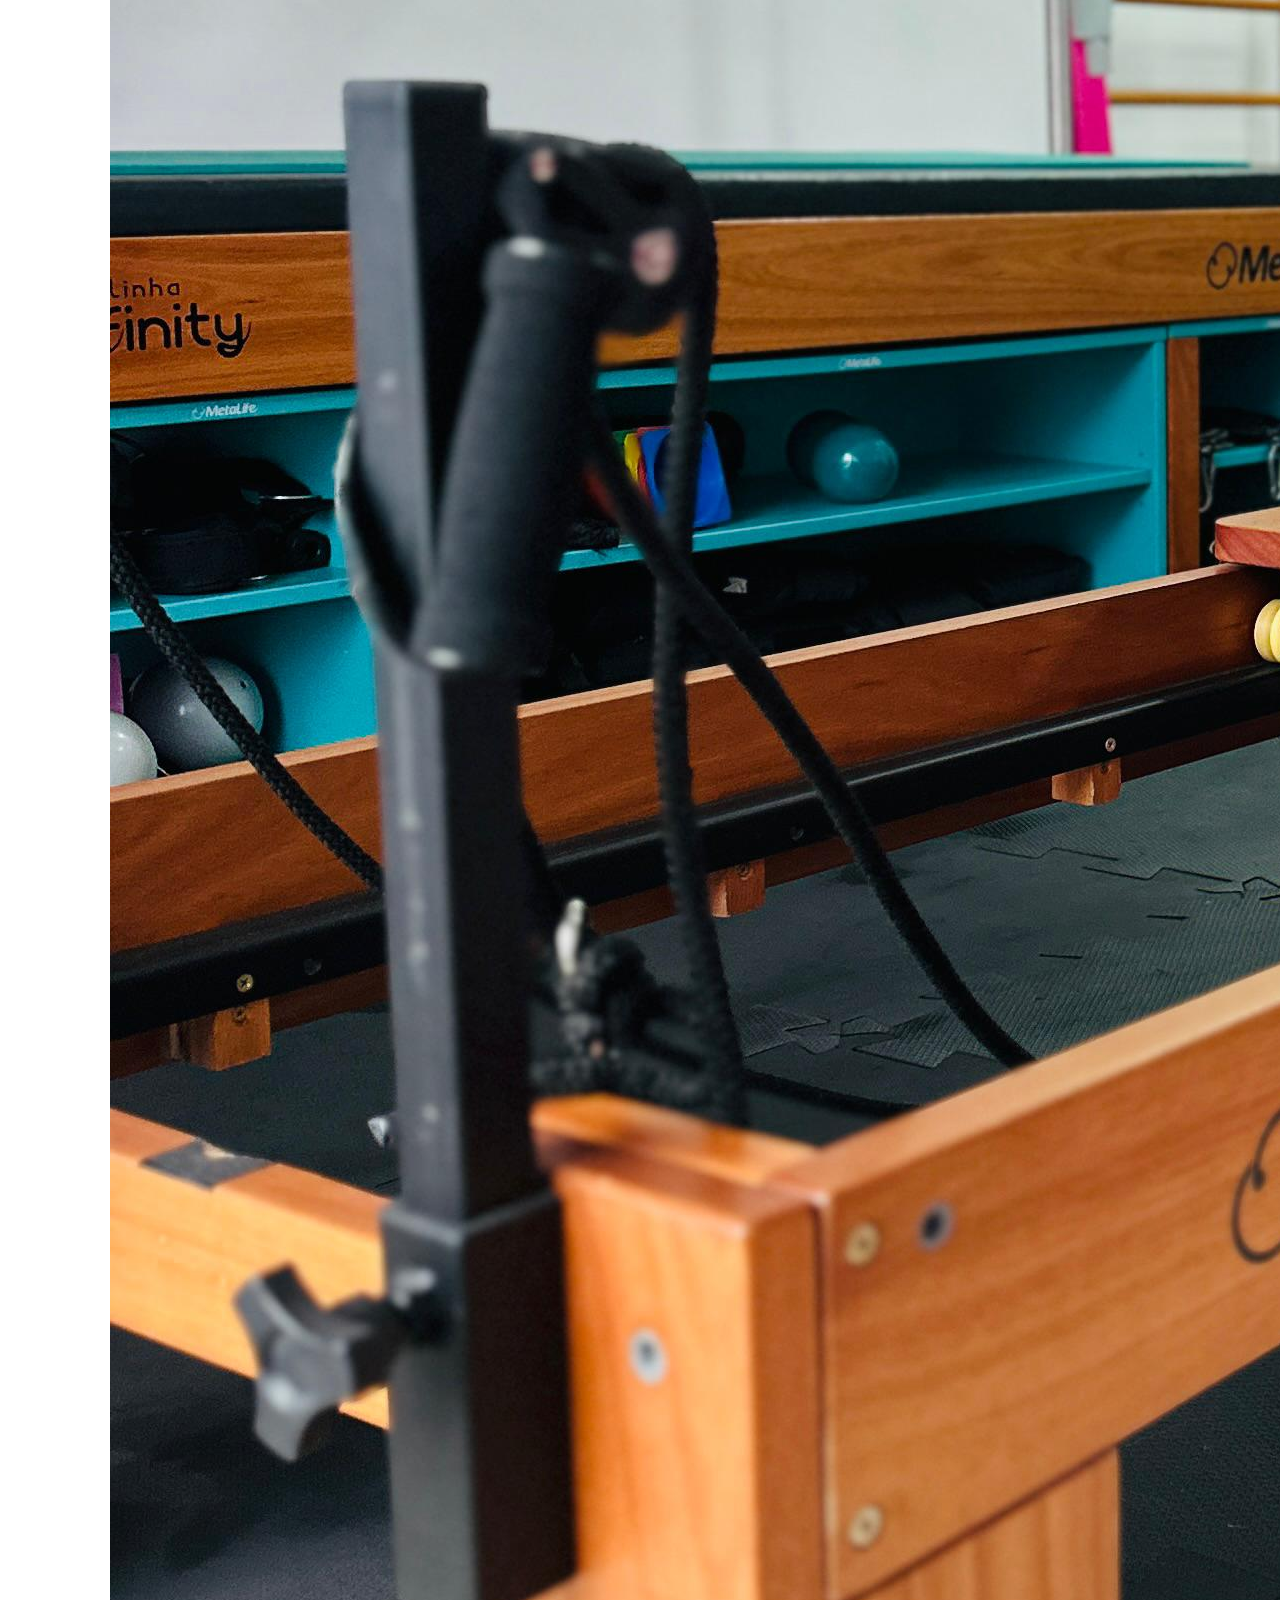
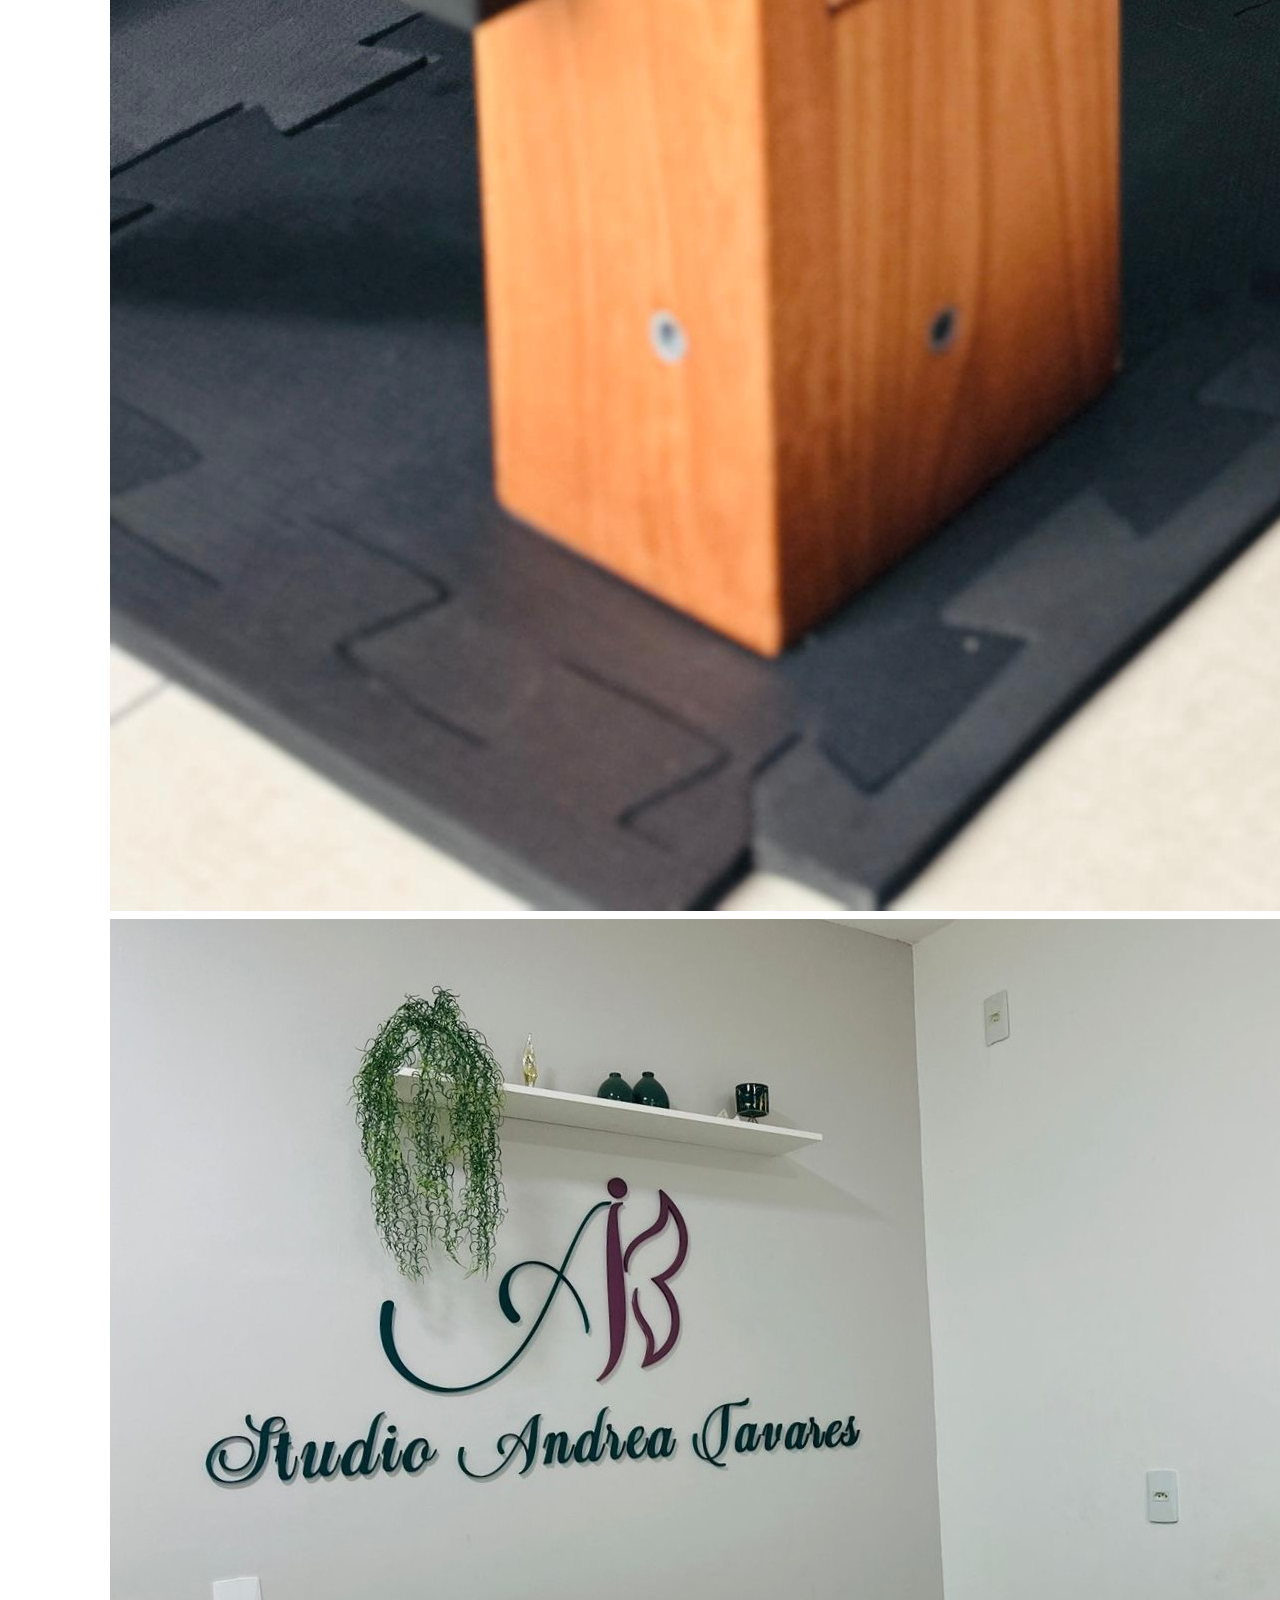
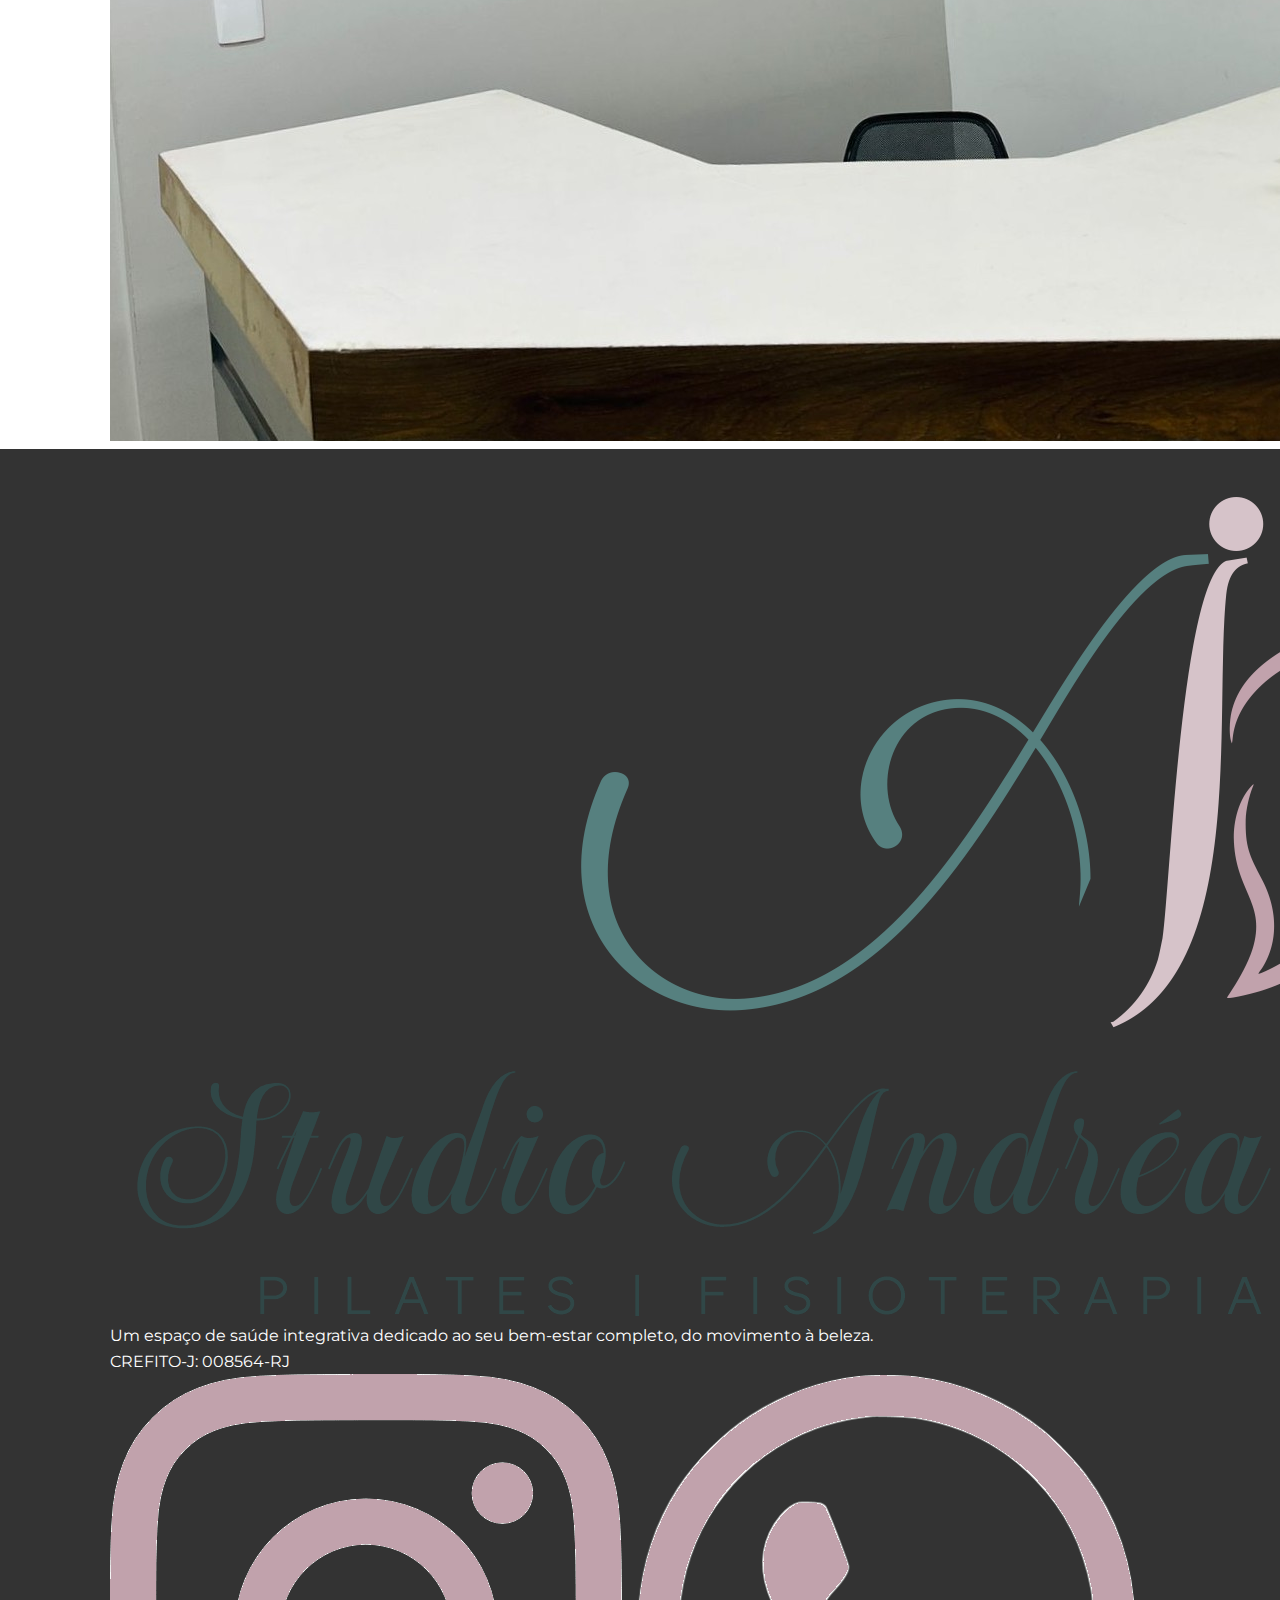
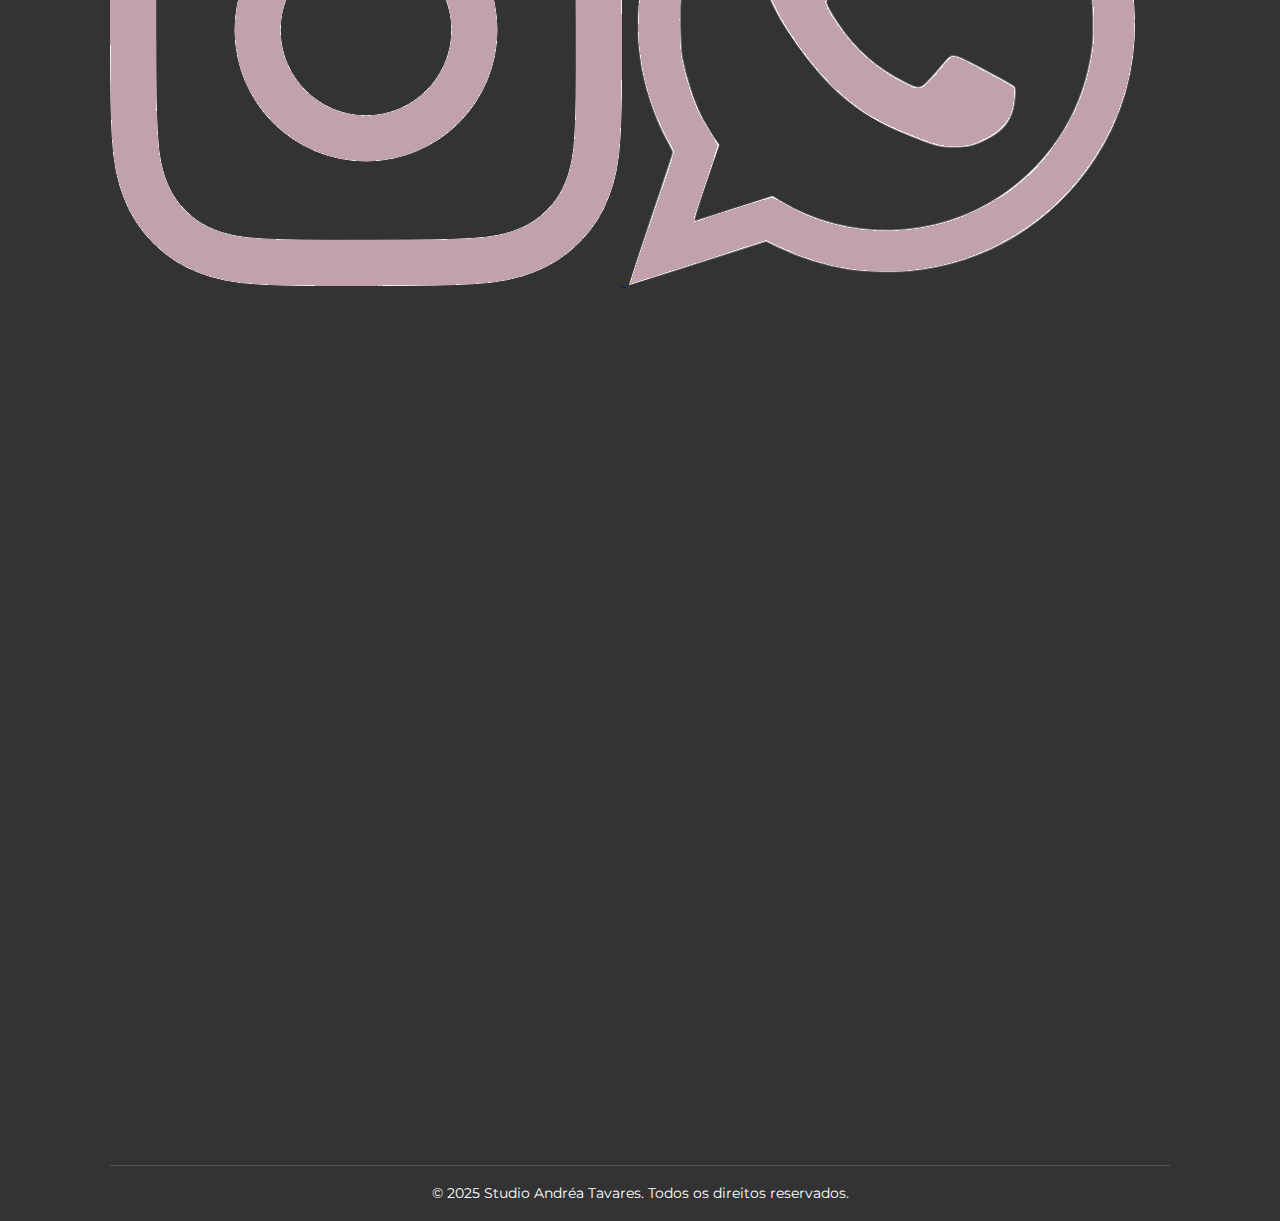
<file: sobre.html>
<!DOCTYPE html>
<html lang="pt-br">
<head>
    <meta charset="UTF-8">
    <meta name="viewport" content="width=device-width, initial-scale=1.0">
    <title>Sobre Nós - Studio Andréa Tavares</title>
    <link rel="stylesheet" href="style.css">
    <link href="https://fonts.googleapis.com/css2?family=Montserrat:wght@300;400;600;700&display=swap" rel="stylesheet">
	<meta name="description" content="Studio Andréa Tavares em Campos dos Goytacazes. Saúde integrativa com Pilates, Fisioterapia e Estética facial e corporal.">
	<link rel="icon" type="image/png" href="img/favicon.png">
	<meta property="og:title" content="Studio Andréa Tavares - Pilates, Fisioterapia e Estética">
    <meta property="og:description" content="Saúde integrativa em Campos dos Goytacazes. Pilates, Fisioterapia e Estética facial e corporal.">
    <meta property="og:image" content="https://www.studioandreatavares.com.br/img/og-image.jpg">
    <meta property="og:url" content="https://www.studioandreatavares.com.br/">
    <meta property="og:type" content="website">
    <meta property="og:locale" content="pt_BR">

	
	<!-- Google tag (gtag.js) -->
	<script async src="https://www.googletagmanager.com/gtag/js?id=G-FH422K316Z"></script>
	<script>
	  window.dataLayer = window.dataLayer || [];
	  function gtag(){dataLayer.push(arguments);}
	  gtag('js', new Date());

	  gtag('config', 'G-FH422K316Z');
	</script>

</head>
<body>

    <header class="navbar">
        <div class="container">
            <a href="index.html" class="logo">
                <img src="img/logo-studio.png" alt="Logo Studio Andréa" class="logo-img">
            </a>
            <nav>
                <ul class="nav-menu">
                    <li><a href="index.html">Início</a></li>
                    <li><a href="sobre.html" class="active">Sobre</a></li>
                    
                    <li class="dropdown">
                        <a href="#" class="dropbtn">Serviços</a>
                        <div class="dropdown-content">
                            <a href="pilates.html">Pilates</a>
                            <a href="fisioterapia.html">Fisioterapia</a>
                            <a href="estetica.html">Estética</a>
                        </div>
                    </li>
                    <li><a href="index.html#contato">Contato</a></li>
                </ul>
            </nav>
        </div>
    </header>

    <section class="page-hero">
        <div class="container">
            <h1>Sobre o Studio Andréa Tavares</h1>
            <p>Conheça quem cuida do seu bem-estar.</p>
        </div>
    </section>

    <section class="about-philosophy">
        <div class="container">
            <div class="about-content">
                <img src="img/studio-foto-sobre.jpg" alt="Foto interna do Studio" class="about-image">
                <div class="about-text">
                    <h2>Nossa Filosofia</h2>
                    <p>Acreditamos na saúde integrativa e no poder do movimento. No Studio Andréa Tavares, cada cliente é único. Nossa missão é oferecer um atendimento individualizado e humanizado, focado não apenas no tratamento de lesões, mas na prevenção e na melhoria da qualidade de vida.</p>
                    <p>Combinamos as técnicas mais eficazes de Pilates, Fisioterapia e Estética para entregar um resultado completo, que cuida do corpo de dentro para fora.</p>
                </div>
            </div>
        </div>
    </section>
    
    <section class="team-section">
        <div class="container">
            <h2>Nossa Equipe</h2>
            <div class="team-grid">
                
                <div class="team-card">
                    <img src="img/equipe-andrea.jpg" alt="Foto de Andréa Tavares" class="team-photo">
                    <h3>Drª. Andréa Tavares</h3>
                    <p class="team-title">Fisioterapeuta, Instrutora de Pilates e Fundadora</p>
                    <p class="team-crefito">CREFITO: 345711-F</p>
                </div>

                <div class="team-card">
                    <img src="img/equipe-membro2.jpg" alt="Foto de Membro da Equipe" class="team-photo">
                    <h3>Drª. Mayara Cerqueira</h3>
                    <p class="team-title">Fisioterapeuta e Instrutora de Pilates</p>
                    <p class="team-crefito">CREFITO: 343897-F</p>
                </div>
				
				 <div class="team-card">
                    <img src="img/equipe-membro3.jpg" alt="Foto de Membro da Equipe" class="team-photo">
                    <h3>Drª. Larissa Crispim</h3>
                    <p class="team-title">Fisioterapeuta Pélvica</p>
                    <p class="team-crefito">CREFITO: 345343-F</p>
                </div>
                
            </div>
        </div>
    </section>

    <section class="space-gallery">
        <div class="container">
            <h2>Conheça Nosso Espaço</h2>
            <div class="gallery-grid">
                <img src="img/espaco-1.jpg" alt="Foto do espaço de Pilates">
                <img src="img/espaco-2.jpg" alt="Foto da sala de Estética">
                <img src="img/espaco-3.jpg" alt="Detalhe dos equipamentos">
                <img src="img/espaco-4.jpg" alt="Recepção do Studio">
            </div>
        </div>
    </section>
    
   <footer id="contato" class="footer">
        <div class="container">
            <div class="footer-content">
                
                <div class="footer-column footer-about">
                    <img src="img/logo-studio.png" alt="Logo Studio Andréa Tavares" class="footer-logo-img">
                    <p class="footer-about-text">Um espaço de saúde integrativa dedicado ao seu bem-estar completo, do movimento à beleza.</p>
					<p class="footer-crefito-j">CREFITO-J: 008564-RJ</p>
                    <div class="footer-social-icons">
						
                        <a href="https://www.instagram.com/studio.andreatavares/" target="_blank" title="Instagram">
                            <img src="img/icon-instagram.png" alt="Instagram">
                        </a>
                        <a href="https://wa.me/5522998069113" target="_blank" title="WhatsApp">
                            <img src="img/icon-whatsapp-footer.png" alt="WhatsApp">
                        </a>
                    </div>
                </div>

                <div class="footer-column footer-services">
                    <h3>Nossos Serviços</h3>
                    <ul>
                        <li><a href="pilates.html">Pilates</a></li>
                        <li><a href="fisioterapia.html">Fisioterapia</a></li>
                        <li><a href="estetica.html">Estética</a></li>
                    </ul>
                </div>

                <div class="footer-column footer-contact">
                    <h3>Atendimento</h3>
                    <ul class="footer-contact-list">
                       <li>
                            <img src="img/icon-location.png" alt="Ícone de Localização" class="footer-icon">
                            <a href="https://www.google.com/maps/place/Studio+Andr%C3%A9a+Tavares/@-21.77328,-41.312714,17z/data=!3m1!4b1!4m6!3m5!1s0xbdd5cfe99bb37f:0x34243369aa9c60bd!8m2!3d-21.773285!4d-41.3101391!16s%2Fg%2F11tdgpyhsg?entry=ttu&g_ep=EgoyMDI1MTAyMC4wIKXMDSoASAFQAw%3D%3D" target="_blank">
                                Av. Vinte Quatro de Outubro, 304 A - Parque Turf Club, Campos dos Goytacazes - RJ
                            </a>
                        </li>
                        <li>
                            <img src="img/icon-phone.png" alt="Ícone de Telefone" class="footer-icon">
                            <a href="tel:+5522998069113">(22) 99806-9113</a>
                        </li>
                        <li>
                            <img src="img/icon-email.png" alt="Ícone de Email" class="footer-icon">
                            <a href="mailto:studio.andreatavares@gmail.com">studio.andreatavares@gmail.com</a>
                        </li>
                        <li>
                            <img src="img/icon-time.png" alt="Ícone de Horário" class="footer-icon">
                            <span>Seg. a Sex. das 07h às 20h</span>
                        </li>
                    </ul>
                </div>

            </div>
            <p class="copyright">© 2025 Studio Andréa Tavares. Todos os direitos reservados.</p>
        </div>
    </footer>

    <a href="https://wa.me/5522998069113" class="whatsapp-float" target="_blank">
        <img src="img/whatsapp-icon.png" alt="Fale Conosco pelo WhatsApp">
    </a>

</body>

</html>
</file>
<file: style.css>
/* --- Configurações Globais --- */
:root {
    --primary-color: #008080; /* Um tom de verde-azulado (bom para saúde) */
    --secondary-color: #f4f4f4; /* Cinza claro para fundos */
    --dark-color: #333;
    --light-color: #fff;
    --font-family: 'Montserrat', sans-serif;
}

* {
    margin: 0;
    padding: 0;
    box-sizing: border-box;
}

body {
    font-family: var(--font-family);
    line-height: 1.6;
    color: var(--dark-color);
}

.container {
    max-width: 1100px;
    margin: 0 auto;
    padding: 0 20px;
}

/* --- Barra de Navegação --- */
.navbar {
    background: var(--light-color);
    padding: 1.2rem 0;
    border-bottom: 1px solid #ddd;
    position: sticky;
    top: 0;
    z-index: 100;
}

.navbar .container {
    display: flex;
    justify-content: space-between;
    align-items: center;
}

.navbar .logo {
    font-size: 1.5rem;
    font-weight: 700;
    color: var(--primary-color);
    text-decoration: none;
}

.navbar .nav-menu {
    display: flex;
    list-style: none;
}

.navbar .nav-menu li {
    margin-left: 20px;
}

.navbar .nav-menu a {
    text-decoration: none;
    color: var(--dark-color);
    font-weight: 600;
    transition: color 0.3s ease;
}

.navbar .nav-menu a:hover,
.navbar .nav-menu a.active {
    color: var(--primary-color);
}

/* --- Seção Hero (Banner) --- */
.hero {
    background-image: linear-gradient(rgba(0, 0, 0, 0.5), rgba(0, 0, 0, 0.5)), url('img/studio-pilates-banner.jpg');
    background-size: cover;
    background-position: center;
    min-height: 80vh;
    color: var(--light-color);
    display: flex;
    justify-content: center;
    align-items: center;
    text-align: center;
    padding: 0 20px;
}

.hero-content h1 {
    font-size: 3rem;
    margin-bottom: 1rem;
}

.hero-content p {
    font-size: 1.2rem;
    margin-bottom: 2rem;
    font-weight: 300;
}

.cta-button {
    background: var(--primary-color);
    color: var(--light-color);
    padding: 12px 25px;
    text-decoration: none;
    font-weight: 600;
    border-radius: 5px;
    transition: background 0.3s ease;
}

.cta-button:hover {
    background: #006666; /* Tom mais escuro */
}

/* --- Seção de Serviços --- */
.services {
    padding: 4rem 0;
    background: var(--secondary-color);
}

.services h2 {
    text-align: center;
    font-size: 2.5rem;
    margin-bottom: 3rem;
    color: var(--primary-color);
}

.services-grid {
    display: grid;
    grid-template-columns: repeat(3, 1fr);
    gap: 2rem;
}

.service-card {
    background: var(--light-color);
    padding: 2rem;
    text-align: center;
    border-radius: 8px;
    box-shadow: 0 4px 10px rgba(0, 0, 0, 0.05);
    transition: transform 0.3s ease;
}

.service-card:hover {
    transform: translateY(-5px);
}

.service-icon {
    width: 60px; /* Você precisará de ícones */
    height: 60px;
    margin-bottom: 1rem;
}

.service-card h3 {
    font-size: 1.5rem;
    margin-bottom: 0.5rem;
}

.learn-more {
    display: inline-block;
    margin-top: 1rem;
    text-decoration: none;
    color: var(--primary-color);
    font-weight: 600;
}

/* --- Seção Sobre (Preview) --- */
.about-preview {
    padding: 4rem 0;
}

.about-content {
    display: flex;
    align-items: center;
    gap: 3rem;
}

.about-image {
    width: 50%;
    border-radius: 8px;
    box-shadow: 0 5px 15px rgba(0,0,0,0.1);
}

.about-text {
    width: 50%;
}

.about-text h2 {
    font-size: 2.5rem;
    color: var(--primary-color);
    margin-bottom: 1rem;
}

.about-text p {
    margin-bottom: 1.5rem;
}

.cta-button-secondary {
    background: var(--light-color);
    color: var(--primary-color);
    padding: 10px 20px;
    text-decoration: none;
    font-weight: 600;
    border-radius: 5px;
    border: 2px solid var(--primary-color);
    transition: all 0.3s ease;
}

.cta-button-secondary:hover {
    background: var(--primary-color);
    color: var(--light-color);
}


/* --- Seção Depoimentos --- */
.testimonials {
    padding: 4rem 0;
    background: var(--secondary-color);
    text-align: center;
}

.testimonials h2 {
    font-size: 2.5rem;
    margin-bottom: 2rem;
    color: var(--primary-color);
}

.testimonial-card {
    background: var(--light-color);
    max-width: 600px;
    margin: 1rem auto;
    padding: 1.5rem;
    border-radius: 8px;
    border-left: 5px solid var(--primary-color);
}

.testimonial-card p {
    font-style: italic;
    font-size: 1.1rem;
}

.testimonial-card span {
    display: block;
    margin-top: 0.5rem;
    font-weight: 600;
    color: #555;
}

/* --- Rodapé --- */
.footer {
    background: var(--dark-color);
    color: var(--light-color);
    padding: 3rem 0 1rem 0;
}

.footer-content {
    display: flex;
    justify-content: space-between;
    margin-bottom: 2rem;
}

.footer-info h3, .footer-social h3 {
    color: var(--primary-color);
    margin-bottom: 1rem;
}

.footer-info p {
    margin-bottom: 0.5rem;
}

.footer-social a {
    display: block;
    color: var(--light-color);
    text-decoration: none;
    margin-bottom: 0.5rem;
}

.copyright {
    text-align: center;
    border-top: 1px solid #555;
    padding-top: 1rem;
    font-size: 0.9rem;
}

/* --- Botão WhatsApp Flutuante --- */
.whatsapp-float {
    position: fixed;
    width: 60px;
    height: 60px;
    bottom: 30px;
    right: 30px;
    background-color: #25D366; /* Cor oficial do WhatsApp */
    color: var(--light-color);
    border-radius: 50%;
    text-align: center;
    box-shadow: 2px 2px 6px rgba(0,0,0,0.4);
    z-index: 100;
    display: flex;
    justify-content: center;
    align-items: center;
}

.whatsapp-float img {
    width: 35px; /* Você precisará de um ícone do WhatsApp */
    height: 35px;
}

/* --- Responsividade (Para Celulares) --- */
@media(max-width: 768px) {
    .navbar .container {
        flex-direction: column;
    }

    .navbar .nav-menu {
        margin-top: 1rem;
    }

    .navbar .nav-menu li {
        margin: 0 10px;
    }

    .hero-content h1 {
        font-size: 2.2rem;
    }

    .services-grid {
        grid-template-columns: 1fr; /* Pilha os serviços um em cima do outro */
    }

    .about-content {
        flex-direction: column;
    }

    .about-image, .about-text {
        width: 100%;
    }

    .footer-content {
        flex-direction: column;
        text-align: center;
    }

    .footer-social {
        margin-top: 2rem;
    }
}
</file>
